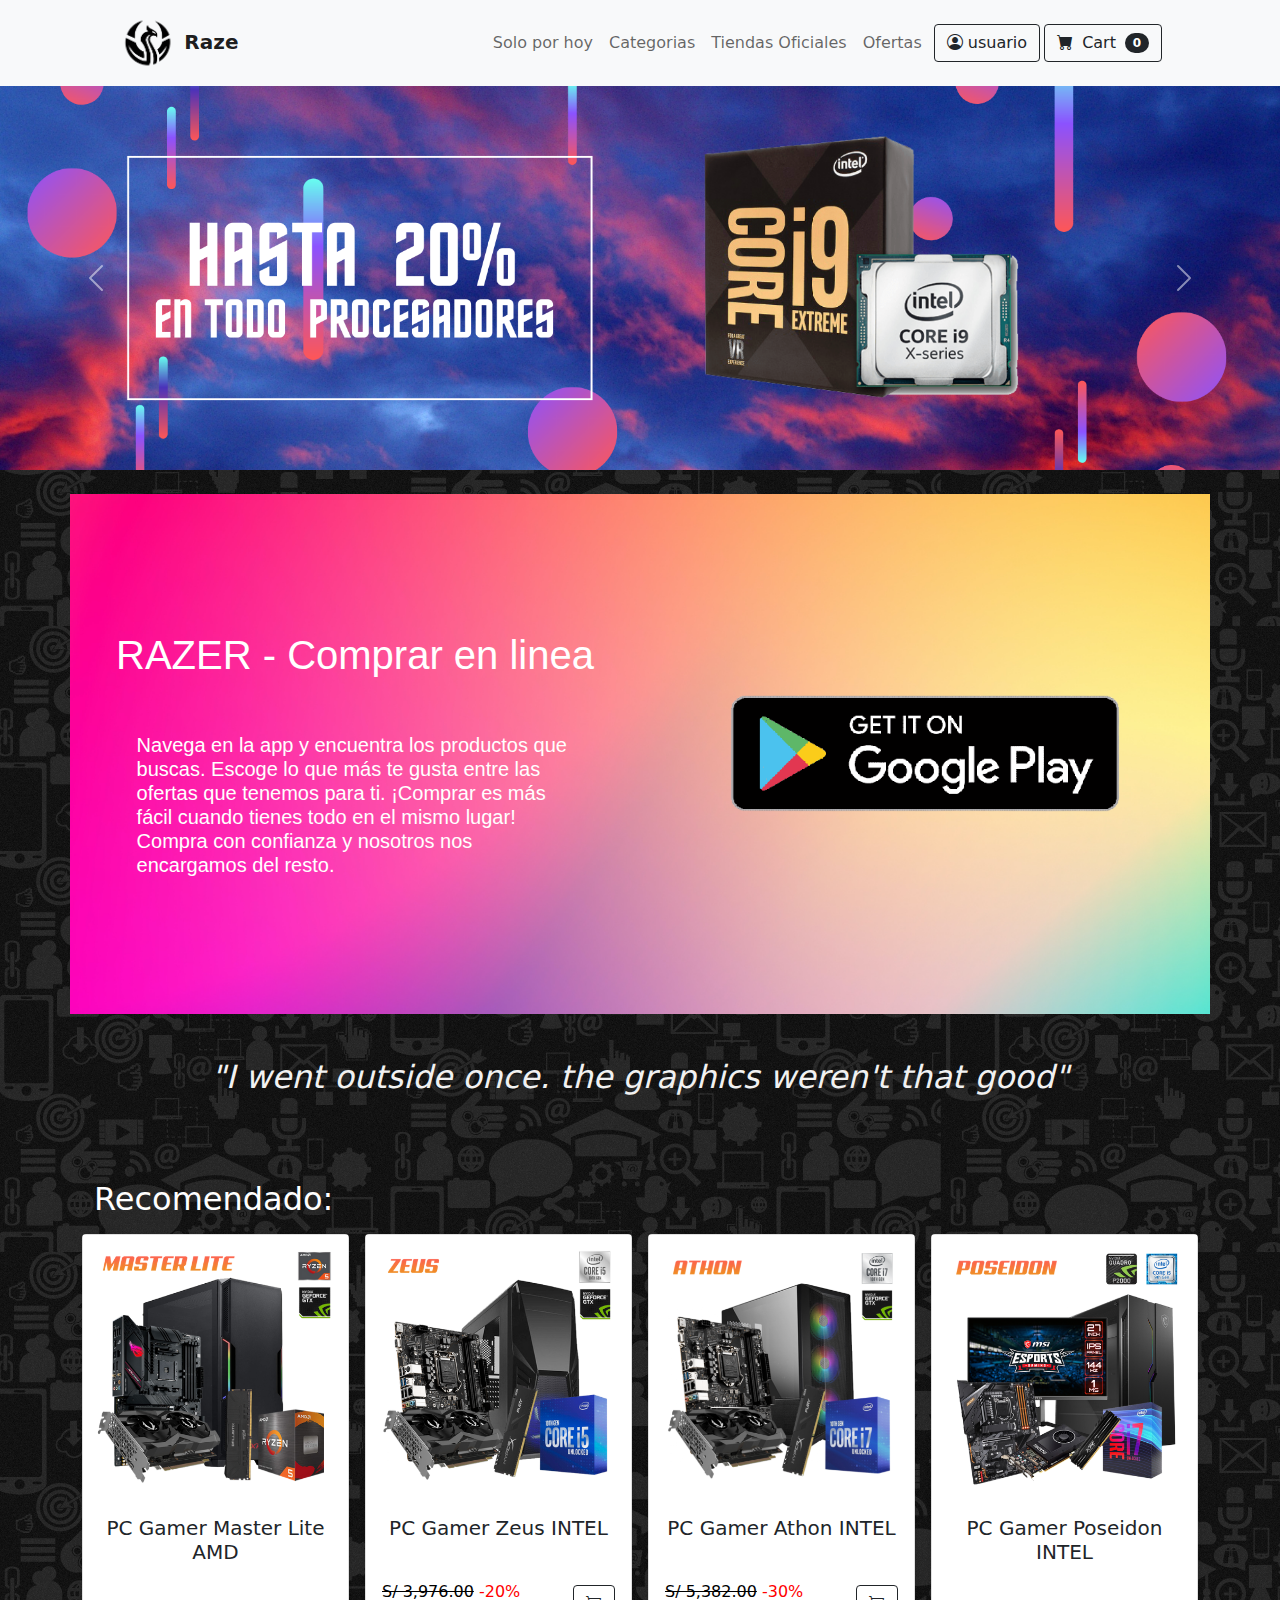
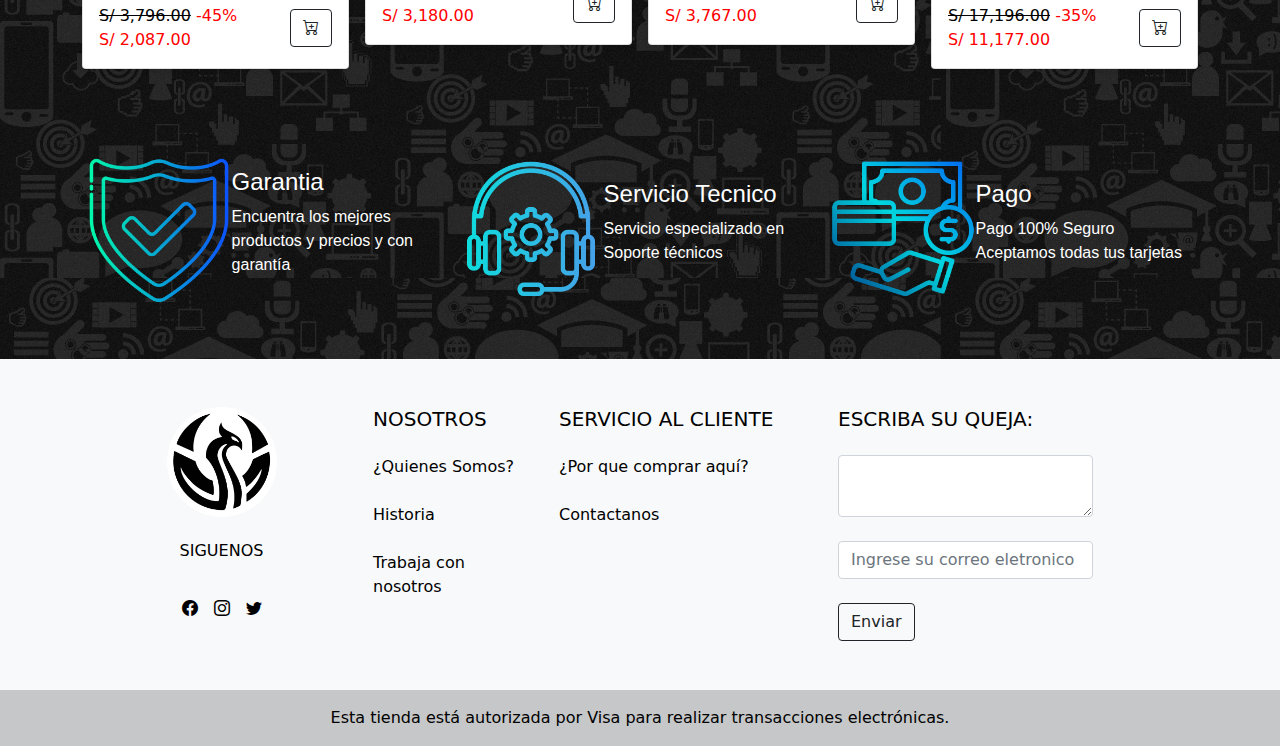
<file: index.html>
<!DOCTYPE html>
<html lang="es">
    <head>
        <meta charset="utf-8" />
        <meta name="viewport" content="width=device-width, initial-scale=1, maximum-scale=2"/>
        <meta name="description" content="sitio web diseñado a la venta de equipos para el mundo del gaming, ingresa y consigue todo loque necesitas para ser el mejor gamer" />
        <meta name="keywords" content="pc, computadoras, pc gamers, zonagamer, componentes" />
        <title>RAZE-Corp | Encuentra lo que necesitas</title>
        <!-- Favicon-->
        <link rel="icon" type="image/x-icon" href="assets/favicon.ico" />
        <!-- Bootstrap icons-->
        <link href="https://cdn.jsdelivr.net/npm/bootstrap-icons@1.5.0/font/bootstrap-icons.css" rel="stylesheet" />
        <!-- Core theme CSS (includes Bootstrap)-->
        <link href="css/styles.css" rel="stylesheet" />
        <link href="css/styles1.css" rel="stylesheet" />
        <script src="https://code.jquery.com/jquery-3.5.1.slim.min.js" integrity="sha384-DfXdz2htPH0lsSSs5nCTpuj/zy4C+OGpamoFVy38MVBnE+IbbVYUew+OrCXaRkfj" crossorigin="anonymous"></script>
    <script src="https://cdn.jsdelivr.net/npm/bootstrap@4.6.0/dist/js/bootstrap.bundle.min.js" integrity="sha384-Piv4xVNRyMGpqkS2by6br4gNJ7DXjqk09RmUpJ8jgGtD7zP9yug3goQfGII0yAns" crossorigin="anonymous"></script>
    </head>
    <body style="background-image: url(img/fondo.png);">
        <!-- Navigation-->
        <nav class="navbar navbar-expand-lg navbar-light bg-light" >
            <div class="container px-4 px-lg-5">
                <a class="navbar-brand" href="index.html" >
                    <img src="img/logo2.png" alt="..." width="60" height="60" class="rounded-3">
                    <strong>Raze</strong>
                </a>
                <button class="navbar-toggler" type="button" data-bs-toggle="collapse" data-bs-target="#navbarSupportedContent" aria-controls="navbarSupportedContent" aria-expanded="false" aria-label="Toggle navigation"><span class="navbar-toggler-icon"></span></button>
                <div class="collapse navbar-collapse" id="navbarSupportedContent">
                    <ul class="navbar-nav ms-auto">
                            <li class="nav-item active"><a class="nav-link" href="SoloporHoy.html">Solo por hoy</a></li>
                            <li class="nav-item"><a class="nav-link" href="Categorias.html">Categorias</a></li>
                            <li class="nav-item"><a class="nav-link" href="TiendaOficial.html">Tiendas Oficiales</a></li>
                            <li class="nav-item"><a class="nav-link" href="Ofertas.html">Ofertas</a></li>    
                        </ul>
                    <div class="d-flex ms-1">
                            <a role="button" class="btn btn-outline-dark"  href="usuario.html">
                                <i class="bi bi-person-circle" ></i>
                                usuario
                            </a>
                    </div>
                    <form class="d-flex ms-1">
                        <button class="btn btn-outline-dark" type="submit">
                            <i class="bi-cart-fill me-1"></i>
                            Cart
                            <span class="badge bg-dark text-white ms-1 rounded-pill">0</span>
                        </button>
                    </form>
                </div>
            </div>
        </nav>
        <!-- Header-->
        <header>
        <!-- Indicators -->
        <div id="carouselExampleControls" class="carousel slide" data-bs-ride="carousel">
          <div class="carousel-inner">
            <div class="carousel-item active">
              <img src="img/Inicio2.png" class="d-block w-100" alt="...">
            </div>
            <div class="carousel-item">
              <img src="img/Categorias.png" class="d-block w-100" alt="...">
            </div>
            <div class="carousel-item">
              <img src="img/Ofertas.png" class="d-block w-100" alt="...">
            </div>
            <div class="carousel-item">
              <img src="img/TiendasOficial.png" class="d-block w-100" alt="...">
            </div>
          </div>
          <button class="carousel-control-prev" type="button" data-bs-target="#carouselExampleControls" data-bs-slide="prev">
            <span class="carousel-control-prev-icon" aria-hidden="true"></span>
            <span class="visually-hidden">Previous</span>
          </button>
          <button class="carousel-control-next" type="button" data-bs-target="#carouselExampleControls" data-bs-slide="next">
            <span class="carousel-control-next-icon" aria-hidden="true"></span>
            <span class="visually-hidden">Next</span>
          </button>
        </div>
        
    
        </header>
        <!-- Section-->
        <div class="py-4 mx-5">
            <div class="container" style="background-image: url(img/descargass.jpg); background-size: cover;">
                <div class="row">
                    <div class="col-sm-12" >
                        <div class="row">
                            <div class="col-sm-6 ">
                                <h1 class="text-center text" style="margin-bottom:10%; margin-top: 25%; margin-left: 5%; margin-right: 5%;">
                                    RAZER - Comprar en linea
                                </h1> 
                                <h5 class="text"  style="margin-bottom:25%; margin-top: 5%; margin-left: 10%; margin-right: 10%;">
                                    Navega en la app y encuentra los productos que buscas. Escoge lo que más te gusta entre las ofertas que tenemos para ti. ¡Comprar es más fácil cuando tienes todo en el mismo lugar!
                                    <br>
                                    Compra con confianza y nosotros nos encargamos del resto.
                                </h5>    
                            </div>
                                 <img src="img/descargar.png" alt="..." class="d-flex w-50" style="background-size: cover; flex: auto; align-self: center; justify-content: center;">
                        </div>
                    </div>
                </div>
            </div>
        </div>


        <section class="py-1 mx-5">
            <div class="container" id="slogan" style="background-image: url(https://img.freepik.com/foto-gratis/fondo-ciencia-ficcion-futurista-moderno_35913-2150.jpg?t=st=1647566732~exp=1647567332~hmac=d43ae724653db7c68c1f011d1c6b52d38cc2e478f0695dc97cd9ed7b4a78cad9&w=740); background-size: cover;">
                <div class="row">
                    <div class="col-sm-12 p-3 ">
                        <h2 class="text-center">
                            <i>"I went outside once. the graphics weren't that good"</i>
                        </h2>
                    </div>
                </div>
            </div>
        </section>

        <main>

        <div class="container my-5">
        <div class=" text-center container">
          <div class="row py-lg-2">
              <h2 style="text-align: left; color: white;">Recomendado: </h2>
          </div>
        </div>
            <div class="row row-cols-1 row-cols-sm-2 row-cols-md-3 row-cols-md-4 g-3">
                <div class="col">
                    <div class="card shadow-sm">
                        <img src="img/inicio/prod1.png" alt="...">
                        <h5 class="text-center p-3">
                                PC Gamer Master Lite AMD                           
                        </h5>
                        <div class="card-body p-3" style="display:flex; flex-wrap: wrap; align-items: center; justify-content: space-between;">
                            <div class="row col-md-10">
                                <div class="col-md-12 text-left">
                                    <span class="text-muted text-decoration-line-through " >S/ 3,796.00</span> -45%
                                </div>
                                <div class="col-md-12 text-left">
                                    <span style="background: red;"></span>S/ 2,087.00
                                </div>
                            </div>
                                <a class="btn btn-outline-dark" href="#"><i class="bi bi-cart-plus"></i>
                                        </a>
                        </div>
                    </div>                  
                </div>
                <div class="col">
                    <div class="card shadow-sm">
                        <img src="img/inicio/prod2.png" alt="...">
                        <h5 class="text-center p-3">
                               PC Gamer Zeus INTEL                           
                        </h5>
                        <div class="card-body p-3" style="display:flex; flex-wrap: wrap; align-items: center; justify-content: space-between;">
                            <div class="row col-md-10">
                                <div class="col-md-12 text-left">
                                    <span class="text-muted text-decoration-line-through " >S/ 3,976.00</span> -20%
                                </div>
                                <div class="col-md-12 text-left">
                                    <span style="background: red;"></span>S/ 3,180.00
                                </div>
                            </div>
                                <a class="btn btn-outline-dark" href="#"><i class="bi bi-cart-plus"></i>
                                        </a>
                        </div>
                    </div>                  
                </div>
                <div class="col">
                    <div class="card shadow-sm">
                        <img src="img/inicio/prod3.png" alt="...">
                        <h5 class="text-center p-3">
                               PC Gamer Athon INTEL                         
                        </h5>
                        <div class="card-body p-3" style="display:flex; flex-wrap: wrap; align-items: center; justify-content: space-between;">
                            <div class="row col-md-10">
                                <div class="col-md-12 text-left">
                                    <span class="text-muted text-decoration-line-through " >S/ 5,382.00</span> -30%
                                </div>
                                <div class="col-md-12 text-left">
                                    <span style="background: red;"></span>S/ 3,767.00
                                </div>
                            </div>
                                <a class="btn btn-outline-dark" href="#"><i class="bi bi-cart-plus"></i>
                                        </a>
                        </div>
                    </div>                  
                </div>
                <div class="col">
                    <div class="card shadow-sm">
                        <img src="img/inicio/prod4.png" alt="...">
                        <h5 class="text-center p-3">
                                PC Gamer Poseidon INTEL        
                        </h5>
                        <div class="card-body p-3" style="display:flex; flex-wrap: wrap; align-items: center; justify-content: space-between;">
                            <div class="row col-md-10">
                                <div class="col-md-12 text-left">
                                    <span class="text-muted text-decoration-line-through " >S/ 17,196.00</span> -35%
                                </div>
                                <div class="col-md-12 text-left">
                                    <span style="background: red;"></span>S/ 11,177.00
                                </div>
                            </div>
                                <a class="btn btn-outline-dark" href="#"><i class="bi bi-cart-plus"></i>
                                        </a>
                        </div>
                    </div>                  
                </div>              
            </div>
        </div>
    </main>

        <div class="py-3">
        <section class="py-4 mx-5">
            <div class="container px-2 px-lg-3 mt-auto">
                <div class="row gx-1 gx-lg-2 row-cols-1 row-cols-md-3 justify-content-center align-items-center">
                    <div class="col mb-3">
                        <div class="card-Tools h-80">
                            <div class="col order-1" style="display: flex; align-items:center; justify-content:center;">
                                <img class="card-img-top" style="width:40%;" src="img/garantia.png" alt="..." />
                                <div class="" style=" align-items: center; justify-content: center;">
                                    <h4 class="text">Garantia</h4>
                                    <p class="text">Encuentra los mejores productos y precios y con garantía</p>
                                </div>
                            </div>
                        </div>
                    </div>
                    <div class="col mb-3">
                        <div class="card-Tools h-80">
                            <div class="col order-1" style="display: flex; align-items:center; justify-content:center;">
                                <img class="card-img-top" style="width:40%;" src="img/servicioalcliente.png" alt="..." />
                                <div class="" style="align-items: center; justify-content: center;">
                                        <h4 class="text" >Servicio Tecnico</h4>
                                        <p class="text">Servicio especializado en Soporte técnicos</p>
                                </div>
                            </div>
                        </div>
                    </div>
                    <div class="col mb-3">
                        <div class="card-Tools h-80">
                            <div class="col order-1" style="display: flex; align-items:center; justify-content:center;">
                                <img class="card-img-top" style="width:40%;" src="img/metododepago.png" alt="..." />
                                <div class="" style=" align-items: center; justify-content: center;">
                                        <h4 class="text">Pago</h4>
                                        <p class="text">Pago 100% Seguro Aceptamos todas tus tarjetas</p>
                                </div>
                            </div>
                        </div>
                    </div>
                </div>
            </div>
        </section>
        </div>

        <!-- Footer -->
          <footer class="bg-light text-center text-lg-start text-black">
            <!-- Grid container -->
            <div class="container p-4">
              <!--Grid row-->
              <div class="row my-4">
                <!--Grid column-->
                <div class="col-lg-3 col-md-6 mb-4 mb-md-0">

                  <div class="rounded-circle bg-white shadow-1-strong d-flex align-items-center justify-content-center mb-4 mx-auto" style="width: 110px; height: 110px;">
                    <img src="img/logo2.png" height="130" alt="..." loading="lazy" />
                  </div>

                  <h6 class="text-center text-uppercase mb-4">Siguenos</h6>

                  <ul class="list-unstyled d-flex flex-row align-items-center justify-content-center mb-2 mx-auto" style="width:100px; height: 50px;">
                    <li>
                      <a class="text-black px-2" href="#!">
                        <i class="bi bi-facebook"></i>
                      </a>
                    </li>
                    <li>
                      <a class="text-black px-2" href="#!">
                        <i class="bi bi-instagram"></i>
                      </a>
                    </li>
                    <li>
                      <a class="text-black px-2" href="#!">
                        <i class="bi bi-twitter"></i>
                      </a>
                    </li>
                  </ul>

                </div>
                <!--Grid column-->

                <!--Grid column-->
                <div class="col-lg-2 col-md-6 mb-4 mb-md-0">
                 <h5 class="text-uppercase mb-4"><a href="Nosotros.html" class="text-black" style="text-decoration: none;">Nosotros</a></h5>

                  <ul class="list-unstyled">
                    <li class="mb-4">
                      <a href="#!" class="text-black" style="text-decoration: none;">¿Quienes Somos?</a>
                    </li>
                    <li class="mb-4">
                      <a href="#!" class="text-black" style="text-decoration: none;">Historia</a>
                    </li>
                    <li class="mb-4">
                      <a href="#!" class="text-black" style="text-decoration: none;">Trabaja con nosotros</a>
                    </li>
                  </ul>
                </div>
                <!--Grid column-->

                <!--Grid column-->
                <div class="col-lg-3 col-md-6 mb-4 mb-md-0">
                    <h5 class="text-uppercase mb-4"><a href="Servicio.html" class="text-black" style="text-decoration: none;">Servicio al Cliente</a></h5>

                  <ul class="list-unstyled">
                    <li class="mb-4">
                      <a href="#!" class="text-black" style="text-decoration: none;">¿Por que comprar aquí?</a>
                    </li>
                    <li class="mb-4">
                      <a href="#!" class="text-black" style="text-decoration: none;">Contactanos</a>
                    </li>
                  </ul>
                </div>
                <!--Grid column-->

                <!--Grid column-->
                <div class="col-lg-3 col-md-6 mb-4 mb-lg-0">
                <form>
                  <h5 class="text-uppercase mb-4">Escriba su queja:</h5>

                  <div class="form-outline form-white mb-4">
                    <textarea class="form-control" id="formTextarea1" rows="2" required></textarea>
                  </div>
                  <div class="form-outline form-white mb-4">
                    <input type="email" id="formEmail1" class="form-control" placeholder="Ingrese su correo eletronico" required />
                  </div>

                    <button type="submit" class="btn btn-outline-dark btn-block">Enviar</button>
                </form>
                </div>
                <!--Grid column-->
              </div>
              <!--Grid row-->
            </div>
            <!-- Grid container -->

            <!-- Copyright -->
            <div class="text-center p-3" style="background-color: rgba(0, 0, 0, 0.2)">
               Esta tienda está autorizada por Visa para realizar transacciones electrónicas.
              <a class="text-black"></a>
            </div>
            <!-- Copyright -->
          </footer> 

        <!-- Bootstrap core JS-->
        <script src="https://cdn.jsdelivr.net/npm/bootstrap@5.1.3/dist/js/bootstrap.bundle.min.js"></script>
        <!-- Core theme JS-->
        <script src="js/scripts.js"></script>
    </body>
</html>
</file>
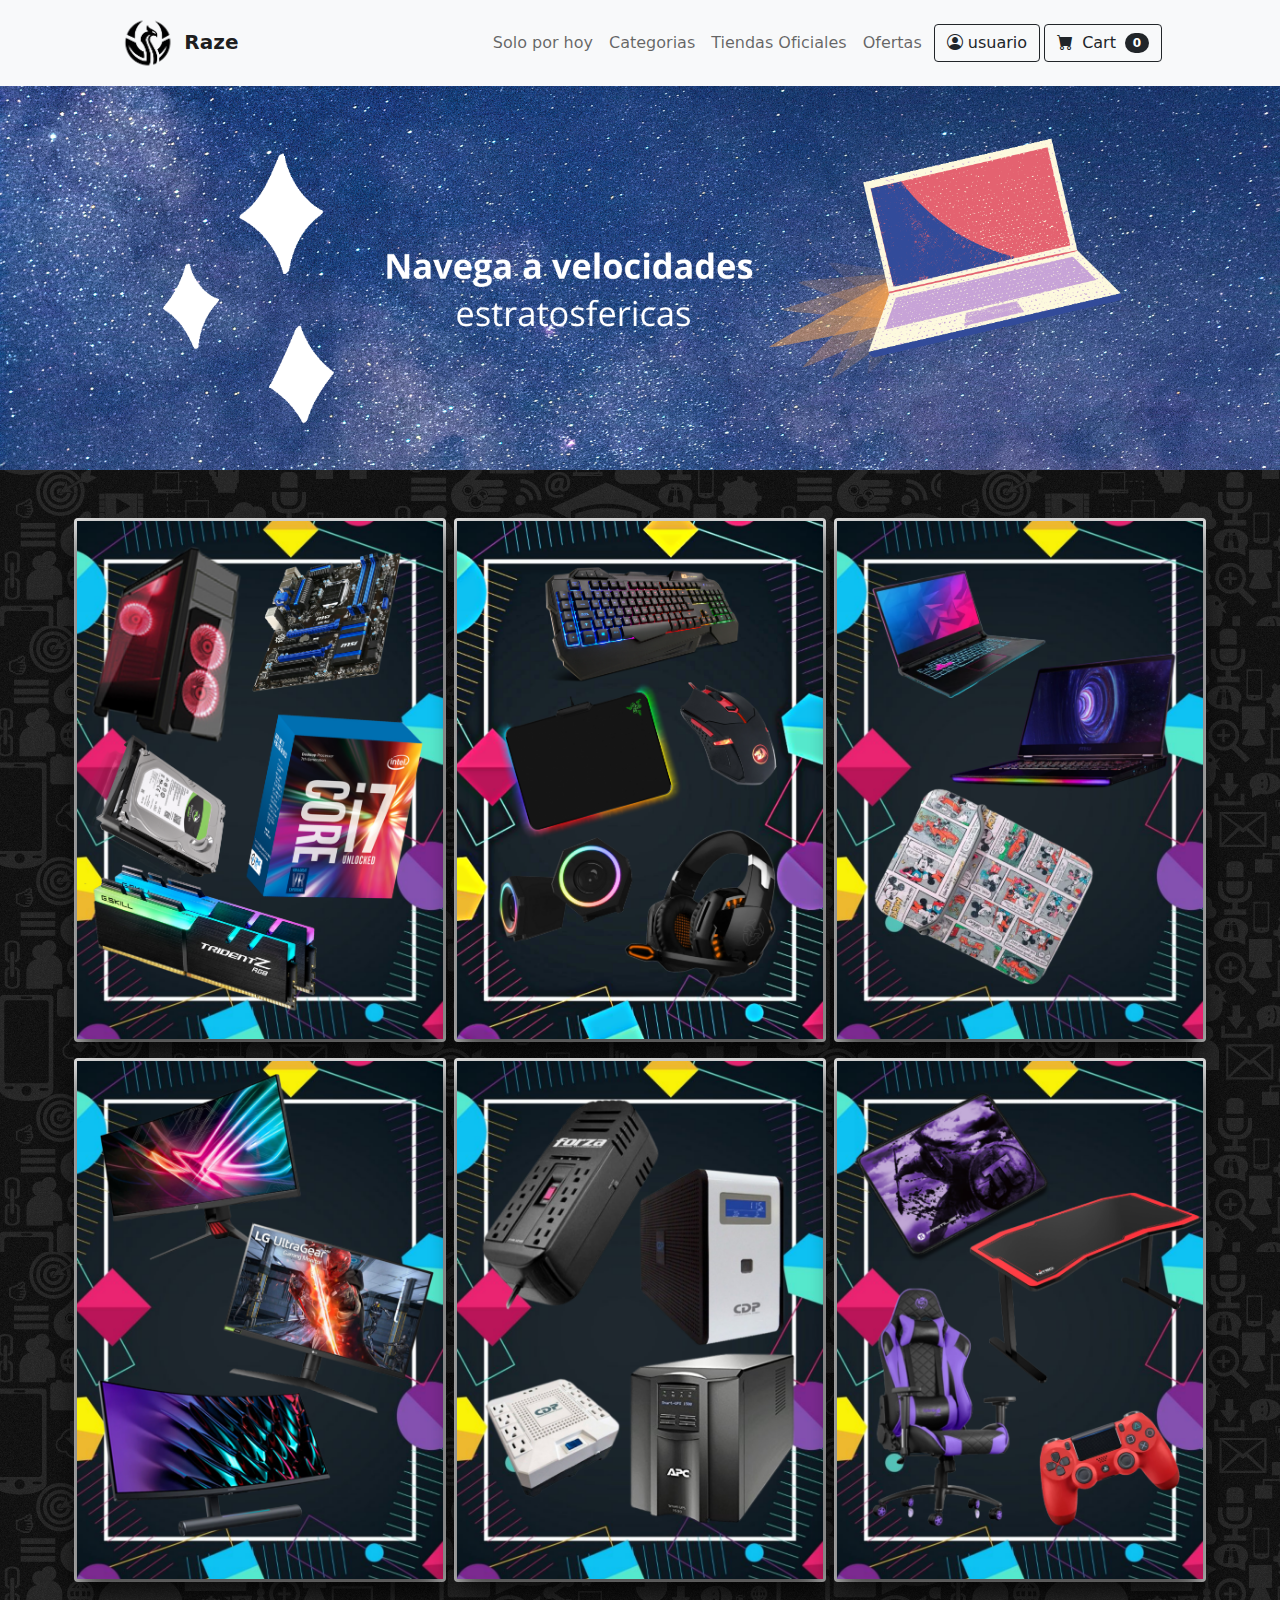
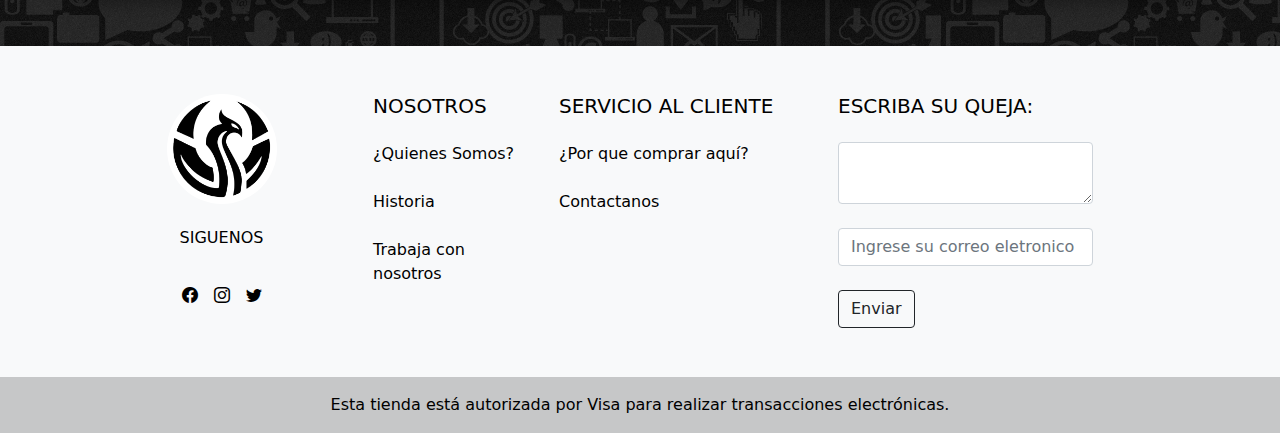
<file: Categorias.html>
<!DOCTYPE html>
<html lang="es">
<head>
	<meta charset="utf-8" />
        <meta name="viewport" content="width=device-width, initial-scale=1, shrink-to-fit=no" />
        <meta name="description" content="" />
        <meta name="author" content="" />
        <title>RAZE - Categorias | !Conoce nuetras categorias¡</title>
        <!-- Favicon-->
        <link rel="icon" type="image/x-icon" href="assets/favicon.ico" />
        <!-- Bootstrap icons-->
        <link href="https://cdn.jsdelivr.net/npm/bootstrap-icons@1.5.0/font/bootstrap-icons.css" rel="stylesheet" />
        <!-- Core theme CSS (includes Bootstrap)-->
        <link href="css/styles.css" rel="stylesheet" />
        <link href="css/styles1.css" rel="stylesheet" />
        <script src="https://code.jquery.com/jquery-3.5.1.slim.min.js" integrity="sha384-DfXdz2htPH0lsSSs5nCTpuj/zy4C+OGpamoFVy38MVBnE+IbbVYUew+OrCXaRkfj" crossorigin="anonymous"></script>
    <script src="https://cdn.jsdelivr.net/npm/bootstrap@4.6.0/dist/js/bootstrap.bundle.min.js" integrity="sha384-Piv4xVNRyMGpqkS2by6br4gNJ7DXjqk09RmUpJ8jgGtD7zP9yug3goQfGII0yAns" crossorigin="anonymous"></script>
</head>
<body style="background-image: url(img/fondo.png);">
	<!-- Navigation-->
    <header>
      <!-- Navbar -->
    </header>
        <nav class="navbar navbar-expand-lg navbar-light bg-light" >
            <div class="container px-4 px-lg-5">
                <a class="navbar-brand" href="index.html" >
                    <img src="img/logo2.png" alt="" width="60" height="60" class="rounded-3">
                    <strong>Raze</strong>
                </a>
                <button class="navbar-toggler" type="button" data-bs-toggle="collapse" data-bs-target="#navbarSupportedContent" aria-controls="navbarSupportedContent" aria-expanded="false" aria-label="Toggle navigation"><span class="navbar-toggler-icon"></span></button>
                <div class="collapse navbar-collapse" id="navbarSupportedContent">
                    <ul class="navbar-nav ms-auto">
                            <li class="nav-item active"><a class="nav-link" href="SoloporHoy.html">Solo por hoy</a></li>
                            <li class="nav-item"><a class="nav-link" href="Categorias.html">Categorias</a></li>
                            <li class="nav-item"><a class="nav-link" href="TiendaOficial.html">Tiendas Oficiales</a></li>
                            <li class="nav-item"><a class="nav-link" href="Ofertas.html">Ofertas</a></li>    
                        </ul>
                    <div class="d-flex ms-1">
                            <a role="button" class="btn btn-outline-dark"  href="usuario.html">
                                <i class="bi bi-person-circle" ></i>
                                usuario
                            </a>
                    </div>
                    <form class="d-flex ms-1">
                        <button class="btn btn-outline-dark" type="submit">
                            <i class="bi-cart-fill me-1"></i>
                            Cart
                            <span class="badge bg-dark text-white ms-1 rounded-pill">0</span>
                        </button>
                    </form>
                </div>
            </div>
        </nav>
	
	<!-- Header-->
    <header>
    <!-- Indicators -->

            		<img src="img/Categorias.png" class="img-fluid" alt="Responsive image">

    </header>
    <!-- Section-->

    <section class="container-fluid py-5" >
            <div class="container px-2 px-lg-1 mt-auto">
                <div class="row gx-2 gx-lg-2 row-cols-1 row-cols-md-2 row-cols-xl-2  row-cols-xl-3 justify-content-center">
                    <div class="col mb-3" >
                        <div class="card-sector" style="background-color: white;">
                            <div>
                            <img src="img/Categorias/poster1.png" alt="">
                            <div class="buttons">
                                <a href="Categorias1.html" class="btn btn-outline-light btn-lg" role="button"><h1>PC Armadas , Componentes</h1></a>                               
                            </div>
                            </div>
                        </div>
                    </div>
                    <div class="col mb-3" >
                        <div class="card-sector" style="background-color: white;">
                            <div>
                            <img src="img/Categorias/poster2.png" alt="">
                            <div class="buttons">
                                <a href="#" class="btn btn-outline-light btn-lg" role="button"><h1>Accesorios</h1></a>                               
                            </div>
                            </div>
                        </div>
                    </div>
                    <div class="col mb-3" >
                        <div class="card-sector" style="background-color: white;">
                            <div>
                            <img src="img/Categorias/poster3.png" alt="">
                            <div class="buttons">
                                <a href="#" class="btn btn-outline-light btn-lg" role="button" ><h1>Laptops y Fundas</h1></a>                               
                            </div>
                            </div>
                        </div>
                    </div>
                    <div class="col mb-3" >
                        <div class="card-sector" style="background-color: white;">
                            <div>
                            <img src="img/Categorias/poster4.png" alt="">
                            <div class="buttons">
                                <a href="#" class="btn btn-outline-light btn-lg" role="button" ><h1>Monitores</h1></a>                               
                            </div>
                            </div>
                        </div>
                    </div>
                    <div class="col mb-3" >
                        <div class="card-sector" style="background-color: white;">
                            <div>
                            <img src="img/Categorias/poster5.png" alt="">
                            <div class="buttons">
                                <a href="#" class="btn btn-outline-light btn-lg" role="button"><h1>Estabilizadores y UPS</h1></a>                               
                            </div>
                            </div>
                        </div>
                    </div>
                    <div class="col mb-3" >
                        <div class="card-sector" style="background-color: white;">
                            <div>
                            <img src="img/Categorias/poster6.png" alt="">
                            <div class="buttons">
                                <a href="#" class="btn btn-outline-light btn-lg" role="button"><h1>Zona Gamer</h1></a>                               
                            </div>
                            </div>
                        </div>
                    </div>                   
                </div>
            </div>
        </section>

        <!-- Footer -->
          <footer class="bg-light text-center text-lg-start text-black">
            <!-- Grid container -->
            <div class="container p-4">
              <!--Grid row-->
              <div class="row my-4">
                <!--Grid column-->
                <div class="col-lg-3 col-md-6 mb-4 mb-md-0">

                  <div class="rounded-circle bg-white shadow-1-strong d-flex align-items-center justify-content-center mb-4 mx-auto" style="width: 110px; height: 110px;">
                    <img src="img/logo2.png" height="130" alt="" loading="lazy" />
                  </div>

                  <h6 class="text-center text-uppercase mb-4">Siguenos</h6>

                  <ul class="list-unstyled d-flex flex-row align-items-center justify-content-center mb-2 mx-auto" style="width:100px; height: 50px;">
                    <li>
                      <a class="text-black px-2" href="#!">
                        <i class="bi bi-facebook"></i>
                      </a>
                    </li>
                    <li>
                      <a class="text-black px-2" href="#!">
                        <i class="bi bi-instagram"></i>
                      </a>
                    </li>
                    <li>
                      <a class="text-black px-2" href="#!">
                        <i class="bi bi-twitter"></i>
                      </a>
                    </li>
                  </ul>

                </div>
                <!--Grid column-->

                <!--Grid column-->
                <div class="col-lg-2 col-md-6 mb-4 mb-md-0">
                  <h5 class="text-uppercase mb-4"><a href="Nosotros.html" class="text-black" style="text-decoration: none;">Nosotros</a></h5>

                  <ul class="list-unstyled">
                    <li class="mb-4">
                      <a href="#!" class="text-black" style="text-decoration: none;">¿Quienes Somos?</a>
                    </li>
                    <li class="mb-4">
                      <a href="#!" class="text-black" style="text-decoration: none;">Historia</a>
                    </li>
                    <li class="mb-4">
                      <a href="#!" class="text-black" style="text-decoration: none;">Trabaja con nosotros</a>
                    </li>
                  </ul>
                </div>
                <!--Grid column-->

                <!--Grid column-->
                <div class="col-lg-3 col-md-6 mb-4 mb-md-0">
                    <h5 class="text-uppercase mb-4"><a href="Servicio.html" class="text-black" style="text-decoration: none;">Servicio al Cliente</a></h5>

                  <ul class="list-unstyled">
                    <li class="mb-4">
                      <a href="#!" class="text-black" style="text-decoration: none;">¿Por que comprar aquí?</a>
                    </li>
                    <li class="mb-4">
                      <a href="#!" class="text-black" style="text-decoration: none;">Contactanos</a>
                    </li>
                  </ul>
                </div>
                <!--Grid column-->

                <!--Grid column-->
                <div class="col-lg-3 col-md-6 mb-4 mb-lg-0">
                <form>
                  <h5 class="text-uppercase mb-4">Escriba su queja:</h5>

                  <div class="form-outline form-white mb-4">
                    <textarea class="form-control" id="formTextarea1" rows="2" required></textarea>
                  </div>
                  <div class="form-outline form-white mb-4">
                    <input type="email" id="formEmail1" class="form-control" placeholder="Ingrese su correo eletronico" required />
                  </div>

                    <button type="submit" class="btn btn-outline-dark btn-block">Enviar</button>
                </form>
                </div>
                <!--Grid column-->
              </div>
              <!--Grid row-->
            </div>
            <!-- Grid container -->

            <!-- Copyright -->
            <div class="text-center p-3" style="background-color: rgba(0, 0, 0, 0.2)">
               Esta tienda está autorizada por Visa para realizar transacciones electrónicas.
              <a class="text-black"></a>
            </div>
            <!-- Copyright -->
          </footer>     

        <!-- Bootstrap core JS-->
        <script src="https://cdn.jsdelivr.net/npm/bootstrap@5.1.3/dist/js/bootstrap.bundle.min.js"></script>
        <!-- Core theme JS-->
        <script src="js/scripts.js"></script>
</body>
</html>
</file>
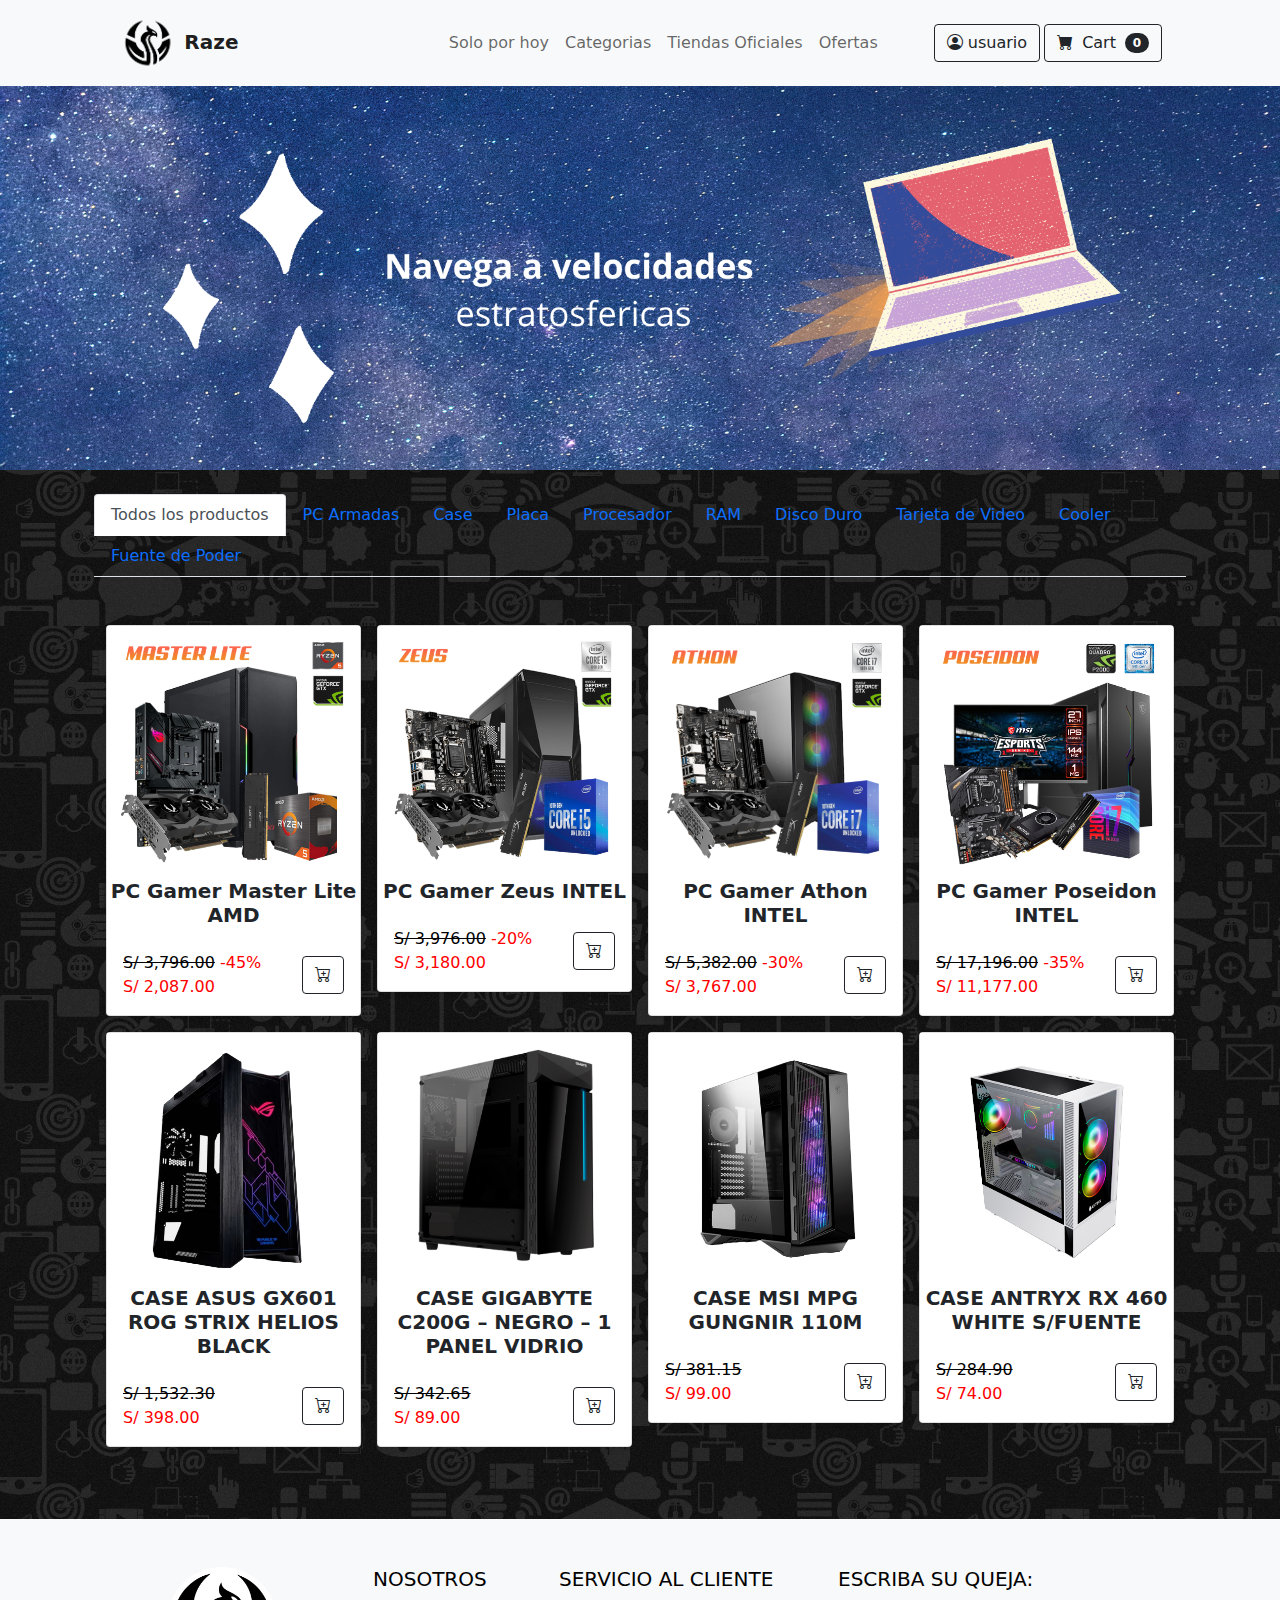
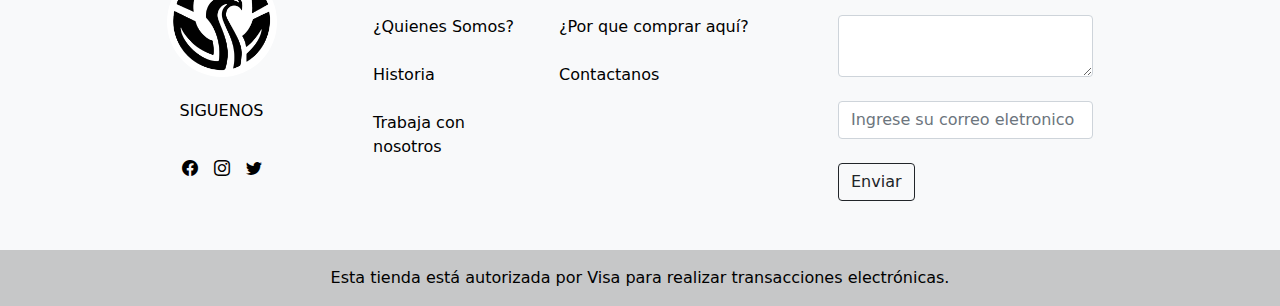
<file: Categorias1.html>
<!DOCTYPE html>
<html lang="es">
<head>
	<meta charset="utf-8" />
        <meta name="viewport" content="width=device-width, initial-scale=1, shrink-to-fit=no" />
        <meta name="description" content="" />
        <meta name="author" content="" />
        <title>Pc Armadas y componentes</title>
        <!-- Favicon-->
        <link rel="icon" type="image/x-icon" href="assets/favicon.ico" />
        <!-- Bootstrap icons-->
        <link href="https://cdn.jsdelivr.net/npm/bootstrap-icons@1.5.0/font/bootstrap-icons.css" rel="stylesheet" />
        <!-- Core theme CSS (includes Bootstrap)-->
        <link href="css/styles.css" rel="stylesheet" />
        <link href="css/styles1.css" rel="stylesheet" />
        <script src="https://code.jquery.com/jquery-3.5.1.slim.min.js" integrity="sha384-DfXdz2htPH0lsSSs5nCTpuj/zy4C+OGpamoFVy38MVBnE+IbbVYUew+OrCXaRkfj" crossorigin="anonymous"></script>
    <script src="https://cdn.jsdelivr.net/npm/bootstrap@4.6.0/dist/js/bootstrap.bundle.min.js" integrity="sha384-Piv4xVNRyMGpqkS2by6br4gNJ7DXjqk09RmUpJ8jgGtD7zP9yug3goQfGII0yAns" crossorigin="anonymous"></script>
</head>
<body style="background-image: url(img/fondo.png);">
	<!-- Navigation-->
    <header>
      <!-- Navbar -->
    </header>
        <nav class="navbar navbar-expand-lg navbar-light bg-light" >
            <div class="container px-4 px-lg-5">
                <a class="navbar-brand" href="index.html" >
                    <img src="img/logo2.png" alt="" width="60" height="60" class="rounded-3">
                    <strong>Raze</strong>
                </a>
                <button class="navbar-toggler" type="button" data-bs-toggle="collapse" data-bs-target="#navbarSupportedContent" aria-controls="navbarSupportedContent" aria-expanded="false" aria-label="Toggle navigation"><span class="navbar-toggler-icon"></span></button>
                <div class="collapse navbar-collapse" id="navbarSupportedContent">
                    <ul class="navbar-nav ms-auto">
                            <li class="nav-item active"><a class="nav-link" href="SoloporHoy.html">Solo por hoy</a></li>
                            <li class="nav-item"><a class="nav-link" href="Categorias.html">Categorias</a></li>
                            <li class="nav-item"><a class="nav-link" href="TiendaOficial.html">Tiendas Oficiales</a></li>
                            <li class="nav-item"><a class="nav-link" href="Ofertas.html">Ofertas</a></li>    
                        </ul>

                    <div class="d-flex ms-5">
                            <a role="button" class="btn btn-outline-dark"  href="usuario.html">
                                <i class="bi bi-person-circle" ></i>
                                usuario
                            </a>
                    </div>
                    <form class="d-flex ms-1">
                        <button class="btn btn-outline-dark" type="submit">
                            <i class="bi-cart-fill me-1"></i>
                            Cart
                            <span class="badge bg-dark text-white ms-1 rounded-pill">0</span>
                        </button>
                    </form>
                </div>
            </div>
        </nav>
	
	<!-- Header-->
    <header>
    <!-- Indicators -->

            		<img src="img/Categorias.png" class="img-fluid" alt="Responsive image">

    </header>
    <div>
        <div class="container p-4">
          <ul class="nav nav-tabs" id="myTab" role="tablist">
            <li class="nav-item" role="presentation">
              <button class="nav-link active" id="all-tab" data-bs-toggle="tab" data-bs-target="#all" type="button" role="tab" aria-controls="all" aria-selected="true">Todos los productos</button>
            </li>
            <li class="nav-item" role="presentation">
              <button class="nav-link" id="PCArmadas-tab" data-bs-toggle="tab" data-bs-target="#PCArmadas" type="button" role="tab" aria-controls="PCArmadas" aria-selected="false">PC Armadas</button>
            </li>
            <li class="nav-item" role="presentation">
              <button class="nav-link" id="case-tab" data-bs-toggle="tab" data-bs-target="#case" type="button" role="tab" aria-controls="case" aria-selected="false">Case</button>
            </li>
            <li class="nav-item" role="presentation">
              <button class="nav-link" id="placa-tab" data-bs-toggle="tab" data-bs-target="#placa" type="button" role="tab" aria-controls="placa" aria-selected="true">Placa</button>
            </li>
            <li class="nav-item" role="presentation">
              <button class="nav-link" id="Procesador-tab" data-bs-toggle="tab" data-bs-target="#Procesador" type="button" role="tab" aria-controls="Procesador" aria-selected="true">Procesador</button>
            </li>
            <li class="nav-item" role="presentation">
              <button class="nav-link" id="RAM-tab" data-bs-toggle="tab" data-bs-target="#RAM" type="button" role="tab" aria-controls="RAM" aria-selected="true">RAM</button>
            </li>
            <li class="nav-item" role="presentation">
              <button class="nav-link" id="Disco-tab" data-bs-toggle="tab" data-bs-target="#Disco" type="button" role="tab" aria-controls="Disco" aria-selected="true">Disco Duro</button>
            </li>
            <li class="nav-item" role="presentation">
              <button class="nav-link" id="Tarjeta-tab" data-bs-toggle="tab" data-bs-target="#Tarjeta" type="button" role="tab" aria-controls="Tarjeta" aria-selected="true">Tarjeta de Video</button>
            </li>
            <li class="nav-item" role="presentation">
              <button class="nav-link" id="Cooler-tab" data-bs-toggle="tab" data-bs-target="#Cooler" type="button" role="tab" aria-controls="Cooler" aria-selected="true">Cooler</button>
            </li>
            <li class="nav-item" role="presentation">
              <button class="nav-link" id="Fuente-tab" data-bs-toggle="tab" data-bs-target="#Fuente" type="button" role="tab" aria-controls="Fuente" aria-selected="true">Fuente de Poder</button>
            </li>
          </ul>
          <div class="tab-content" id="myTabContent">
            <div class="tab-pane fade show active" id="all" role="tabpanel" aria-labelledby="all-tab">
              <section>
                    <div class="container my-5">
                        <div class="row row-cols-2 row-cols-sm-2 row-cols-md-3 row-cols-md-4 g-3">
                            <div class="col">
                                <div class="card shadow-sm">
                                    <img src="img/inicio/prod1.png" alt="...">
                                    <h5 class="text-center fw-bolder">
                                            PC Gamer Master Lite AMD                           
                                    </h5>
                                    <div class="card-body p-3" style="display:flex; flex-wrap: wrap; align-items: center; justify-content: space-between;">
                                        <div class="row col-md-10">
                                            <div class="col-md-12 text-left">
                                                <span class="text-muted text-decoration-line-through " >S/ 3,796.00</span> -45%
                                            </div>
                                            <div class="col-md-12 text-left">
                                                <span style="background: red;"></span>S/ 2,087.00
                                            </div>
                                        </div>
                                            <a class="btn btn-outline-dark" href="#"><i class="bi bi-cart-plus"></i>
                                                    </a>
                                    </div>
                                </div>                  
                            </div>
                            <div class="col">
                                <div class="card shadow-sm">
                                    <img src="img/inicio/prod2.png" alt="...">
                                    <h5 class="text-center fw-bolder">
                                           PC Gamer Zeus INTEL                           
                                    </h5>
                                    <div class="card-body p-3" style="display:flex; flex-wrap: wrap; align-items: center; justify-content: space-between;">
                                        <div class="row col-md-10">
                                            <div class="col-md-12 text-left">
                                                <span class="text-muted text-decoration-line-through " >S/ 3,976.00</span> -20%
                                            </div>
                                            <div class="col-md-12 text-left">
                                                <span style="background: red;"></span>S/ 3,180.00
                                            </div>
                                        </div>
                                            <a class="btn btn-outline-dark" href="#"><i class="bi bi-cart-plus"></i>
                                                    </a>
                                    </div>
                                </div>                  
                            </div>
                            <div class="col">
                                <div class="card shadow-sm">
                                    <img src="img/inicio/prod3.png" alt="...">
                                    <h5 class="text-center fw-bolder">
                                           PC Gamer Athon INTEL                         
                                    </h5>
                                    <div class="card-body p-3" style="display:flex; flex-wrap: wrap; align-items: center; justify-content: space-between;">
                                        <div class="row col-md-10">
                                            <div class="col-md-12 text-left">
                                                <span class="text-muted text-decoration-line-through " >S/ 5,382.00</span> -30%
                                            </div>
                                            <div class="col-md-12 text-left">
                                                <span style="background: red;"></span>S/ 3,767.00
                                            </div>
                                        </div>
                                            <a class="btn btn-outline-dark" href="#"><i class="bi bi-cart-plus"></i>
                                                    </a>
                                    </div>
                                </div>                  
                            </div>
                            <div class="col">
                                <div class="card shadow-sm">
                                    <img src="img/inicio/prod4.png" alt="...">
                                    <h5 class="text-center fw-bolder">
                                            PC Gamer Poseidon INTEL        
                                    </h5>
                                    <div class="card-body p-3" style="display:flex; flex-wrap: wrap; align-items: center; justify-content: space-between;">
                                        <div class="row col-md-10">
                                            <div class="col-md-12 text-left">
                                                <span class="text-muted text-decoration-line-through " >S/ 17,196.00</span> -35%
                                            </div>
                                            <div class="col-md-12 text-left">
                                                <span style="background: red;"></span>S/ 11,177.00
                                            </div>
                                        </div>
                                            <a class="btn btn-outline-dark" href="#"><i class="bi bi-cart-plus"></i>
                                                    </a>
                                    </div>
                                </div>                  
                            </div>
                            <div class="col">
                              <div class="card shadow-sm">
                                  <img src="img/Categorias/1/case1.png" alt="...">
                                  <h5 class="text-center fw-bolder">CASE ASUS GX601 ROG STRIX HELIOS BLACK
                                  </h5>
                                  <div class="card-body p-3" style="display:flex; flex-wrap: wrap; align-items: center; justify-content: space-between;">
                                      <div class="row col-md-10">
                                          <div class="col-md-12 text-left">
                                              <span class="text-muted text-decoration-line-through " >S/ 1,532.30</span>
                                          </div>
                                          <div class="col-md-12 text-left">
                                              <span style="background: red;"></span>S/ 398.00
                                          </div>
                                      </div>
                                          <a class="btn btn-outline-dark" href="#"><i class="bi bi-cart-plus"></i>
                                                  </a>
                                  </div>
                              </div>                  
                          </div>
                          <div class="col">
                              <div class="card shadow-sm">
                                  <img src="img/Categorias/1/case2.png" alt="...">
                                  <h5 class="text-center fw-bolder">
                                        CASE GIGABYTE C200G – NEGRO – 1 PANEL VIDRIO                        
                                  </h5>
                                  <div class="card-body p-3" style="display:flex; flex-wrap: wrap; align-items: center; justify-content: space-between;">
                                      <div class="row col-md-10">
                                          <div class="col-md-12 text-left">
                                              <span class="text-muted text-decoration-line-through " >S/ 342.65</span>
                                          </div>
                                          <div class="col-md-12 text-left">
                                              <span style="background: red;"></span>S/ 89.00
                                          </div>
                                      </div>
                                          <a class="btn btn-outline-dark" href="#"><i class="bi bi-cart-plus"></i>
                                                  </a>
                                  </div>
                              </div>                  
                          </div>
                          <div class="col">
                              <div class="card shadow-sm">
                                  <img src="img/Categorias/1/case3.png" alt="...">
                                  <h5 class="text-center fw-bolder">
                                         CASE MSI MPG GUNGNIR 110M                        
                                  </h5>
                                  <div class="card-body p-3" style="display:flex; flex-wrap: wrap; align-items: center; justify-content: space-between;">
                                      <div class="row col-md-10">
                                          <div class="col-md-12 text-left">
                                              <span class="text-muted text-decoration-line-through " >S/ 381.15</span>
                                          </div>
                                          <div class="col-md-12 text-left">
                                              <span style="background: red;"></span>S/ 99.00
                                          </div>
                                      </div>
                                          <a class="btn btn-outline-dark" href="#"><i class="bi bi-cart-plus"></i>
                                                  </a>
                                  </div>
                              </div>                  
                          </div>
                          <div class="col">
                              <div class="card shadow-sm">
                                  <img src="img/Categorias/1/case4.png" alt="...">
                                  <h5 class="text-center fw-bolder">
                                          CASE ANTRYX RX 460 WHITE S/FUENTE        
                                  </h5>
                                  <div class="card-body p-3" style="display:flex; flex-wrap: wrap; align-items: center; justify-content: space-between;">
                                      <div class="row col-md-10">
                                          <div class="col-md-12 text-left">
                                              <span class="text-muted text-decoration-line-through " >S/ 284.90</span>
                                          </div>
                                          <div class="col-md-12 text-left">
                                              <span style="background: red;"></span>S/ 74.00
                                          </div>
                                      </div>
                                          <a class="btn btn-outline-dark" href="#"><i class="bi bi-cart-plus"></i>
                                                  </a>
                                  </div>
                              </div>                  
                          </div>              
                        </div>
                    </div>
                </section>
            </div>
            <div class="tab-pane fade" id="PCArmadas" role="tabpanel" aria-labelledby="PCArmadas-tab">
                <section>
                    <div class="container my-5">
                        <div class="row row-cols-2 row-cols-sm-2 row-cols-md-3 row-cols-md-4 g-3">
                            <div class="col">
                                <div class="card shadow-sm">
                                    <img src="img/inicio/prod1.png" alt="...">
                                    <h5 class="text-center fw-bolder">
                                            PC Gamer Master Lite AMD                           
                                    </h5>
                                    <div class="card-body p-3" style="display:flex; flex-wrap: wrap; align-items: center; justify-content: space-between;">
                                        <div class="row col-md-10">
                                            <div class="col-md-12 text-left">
                                                <span class="text-muted text-decoration-line-through " >S/ 3,796.00</span> -45%
                                            </div>
                                            <div class="col-md-12 text-left">
                                                <span style="background: red;"></span>S/ 2,087.00
                                            </div>
                                        </div>
                                            <a class="btn btn-outline-dark" href="#"><i class="bi bi-cart-plus"></i>
                                                    </a>
                                    </div>
                                </div>                  
                            </div>
                            <div class="col">
                                <div class="card shadow-sm">
                                    <img src="img/inicio/prod2.png" alt="...">
                                    <h5 class="text-center fw-bolder">
                                           PC Gamer Zeus INTEL                           
                                    </h5>
                                    <div class="card-body p-3" style="display:flex; flex-wrap: wrap; align-items: center; justify-content: space-between;">
                                        <div class="row col-md-10">
                                            <div class="col-md-12 text-left">
                                                <span class="text-muted text-decoration-line-through " >S/ 3,976.00</span> -20%
                                            </div>
                                            <div class="col-md-12 text-left">
                                                <span style="background: red;"></span>S/ 3,180.00
                                            </div>
                                        </div>
                                            <a class="btn btn-outline-dark" href="#"><i class="bi bi-cart-plus"></i>
                                                    </a>
                                    </div>
                                </div>                  
                            </div>
                            <div class="col">
                                <div class="card shadow-sm">
                                    <img src="img/inicio/prod3.png" alt="...">
                                    <h5 class="text-center fw-bolder">
                                           PC Gamer Athon INTEL                         
                                    </h5>
                                    <div class="card-body p-3" style="display:flex; flex-wrap: wrap; align-items: center; justify-content: space-between;">
                                        <div class="row col-md-10">
                                            <div class="col-md-12 text-left">
                                                <span class="text-muted text-decoration-line-through " >S/ 5,382.00</span> -30%
                                            </div>
                                            <div class="col-md-12 text-left">
                                                <span style="background: red;"></span>S/ 3,767.00
                                            </div>
                                        </div>
                                            <a class="btn btn-outline-dark" href="#"><i class="bi bi-cart-plus"></i>
                                                    </a>
                                    </div>
                                </div>                  
                            </div>
                            <div class="col">
                                <div class="card shadow-sm">
                                    <img src="img/inicio/prod4.png" alt="...">
                                    <h5 class="text-center fw-bolder">
                                            PC Gamer Poseidon INTEL        
                                    </h5>
                                    <div class="card-body p-3" style="display:flex; flex-wrap: wrap; align-items: center; justify-content: space-between;">
                                        <div class="row col-md-10">
                                            <div class="col-md-12 text-left">
                                                <span class="text-muted text-decoration-line-through " >S/ 17,196.00</span> -35%
                                            </div>
                                            <div class="col-md-12 text-left">
                                                <span style="background: red;"></span>S/ 11,177.00
                                            </div>
                                        </div>
                                            <a class="btn btn-outline-dark" href="#"><i class="bi bi-cart-plus"></i>
                                                    </a>
                                    </div>
                                </div>                  
                            </div>
                        </div>
                    </div>
                </section>
            </div>
            <div class="tab-pane fade" id="case" role="tabpanel" aria-labelledby="case-tab">
                <section>
                  <div class="container my-5">
                      <div class="row row-cols-2 row-cols-sm-2 row-cols-md-3 row-cols-md-4 g-3">
                          <div class="col">
                              <div class="card shadow-sm">
                                  <img src="img/Categorias/1/case1.png" alt="...">
                                  <h5 class="text-center fw-bolder">CASE ASUS GX601 ROG STRIX HELIOS BLACK
                                  </h5>
                                  <div class="card-body p-3" style="display:flex; flex-wrap: wrap; align-items: center; justify-content: space-between;">
                                      <div class="row col-md-10">
                                          <div class="col-md-12 text-left">
                                              <span class="text-muted text-decoration-line-through " >S/ 1,532.30</span>
                                          </div>
                                          <div class="col-md-12 text-left">
                                              <span style="background: red;"></span>S/ 398.00
                                          </div>
                                      </div>
                                          <a class="btn btn-outline-dark" href="#"><i class="bi bi-cart-plus"></i>
                                                  </a>
                                  </div>
                              </div>                  
                          </div>
                          <div class="col">
                              <div class="card shadow-sm">
                                  <img src="img/Categorias/1/case2.png" alt="...">
                                  <h5 class="text-center fw-bolder">
                                        CASE GIGABYTE C200G – NEGRO – 1 PANEL VIDRIO                        
                                  </h5>
                                  <div class="card-body p-3" style="display:flex; flex-wrap: wrap; align-items: center; justify-content: space-between;">
                                      <div class="row col-md-10">
                                          <div class="col-md-12 text-left">
                                              <span class="text-muted text-decoration-line-through " >S/ 342.65</span>
                                          </div>
                                          <div class="col-md-12 text-left">
                                              <span style="background: red;"></span>S/ 89.00
                                          </div>
                                      </div>
                                          <a class="btn btn-outline-dark" href="#"><i class="bi bi-cart-plus"></i>
                                                  </a>
                                  </div>
                              </div>                  
                          </div>
                          <div class="col">
                              <div class="card shadow-sm">
                                  <img src="img/Categorias/1/case3.png" alt="...">
                                  <h5 class="text-center fw-bolder">
                                         CASE MSI MPG GUNGNIR 110M                        
                                  </h5>
                                  <div class="card-body p-3" style="display:flex; flex-wrap: wrap; align-items: center; justify-content: space-between;">
                                      <div class="row col-md-10">
                                          <div class="col-md-12 text-left">
                                              <span class="text-muted text-decoration-line-through " >S/ 381.15</span>
                                          </div>
                                          <div class="col-md-12 text-left">
                                              <span style="background: red;"></span>S/ 99.00
                                          </div>
                                      </div>
                                          <a class="btn btn-outline-dark" href="#"><i class="bi bi-cart-plus"></i>
                                                  </a>
                                  </div>
                              </div>                  
                          </div>
                          <div class="col">
                              <div class="card shadow-sm">
                                  <img src="img/Categorias/1/case4.png" alt="...">
                                  <h5 class="text-center fw-bolder">
                                          CASE ANTRYX RX 460 WHITE S/FUENTE        
                                  </h5>
                                  <div class="card-body p-3" style="display:flex; flex-wrap: wrap; align-items: center; justify-content: space-between;">
                                      <div class="row col-md-10">
                                          <div class="col-md-12 text-left">
                                              <span class="text-muted text-decoration-line-through " >S/ 284.90</span>
                                          </div>
                                          <div class="col-md-12 text-left">
                                              <span style="background: red;"></span>S/ 74.00
                                          </div>
                                      </div>
                                          <a class="btn btn-outline-dark" href="#"><i class="bi bi-cart-plus"></i>
                                                  </a>
                                  </div>
                              </div>                  
                          </div>              
                      </div>
                  </div>
            </section>
            </div>
            <div class="tab-pane fade" id="placa" role="tabpanel" aria-labelledby="placa-tab"></div>
            <div class="tab-pane fade" id="Procesador" role="tabpanel" aria-labelledby="Procesador-tab"></div>
            <div class="tab-pane fade" id="RAM" role="tabpanel" aria-labelledby="RAM-tab"></div>
            <div class="tab-pane fade" id="Disco" role="tabpanel" aria-labelledby="Disco-tab"></div>
            <div class="tab-pane fade" id="Tarjeta" role="tabpanel" aria-labelledby="Tarjeta-tab"></div>
            <div class="tab-pane fade" id="Cooler" role="tabpanel" aria-labelledby="Cooler-tab"></div>
            <div class="tab-pane fade" id="Fuente" role="tabpanel" aria-labelledby="Fuente-tab"></div>
          </div>
        </div>
    </div>
        <!-- Footer -->
          <footer class="bg-light text-center text-lg-start text-black">
            <!-- Grid container -->
            <div class="container p-4">
              <!--Grid row-->
              <div class="row my-4">
                <!--Grid column-->
                <div class="col-lg-3 col-md-6 mb-4 mb-md-0">

                  <div class="rounded-circle bg-white shadow-1-strong d-flex align-items-center justify-content-center mb-4 mx-auto" style="width: 110px; height: 110px;">
                    <img src="img/logo2.png" height="130" alt="" loading="lazy" />
                  </div>

                  <h6 class="text-center text-uppercase mb-4">Siguenos</h6>

                  <ul class="list-unstyled d-flex flex-row align-items-center justify-content-center mb-2 mx-auto" style="width:100px; height: 50px;">
                    <li>
                      <a class="text-black px-2" href="#!">
                        <i class="bi bi-facebook"></i>
                      </a>
                    </li>
                    <li>
                      <a class="text-black px-2" href="#!">
                        <i class="bi bi-instagram"></i>
                      </a>
                    </li>
                    <li>
                      <a class="text-black px-2" href="#!">
                        <i class="bi bi-twitter"></i>
                      </a>
                    </li>
                  </ul>

                </div>
                <!--Grid column-->

                <!--Grid column-->
                <div class="col-lg-2 col-md-6 mb-4 mb-md-0">
                  <h5 class="text-uppercase mb-4"><a href="Nosotros.html" class="text-black" style="text-decoration: none;">Nosotros</a></h5>

                  <ul class="list-unstyled">
                    <li class="mb-4">
                      <a href="#!" class="text-black" style="text-decoration: none;">¿Quienes Somos?</a>
                    </li>
                    <li class="mb-4">
                      <a href="#!" class="text-black" style="text-decoration: none;">Historia</a>
                    </li>
                    <li class="mb-4">
                      <a href="#!" class="text-black" style="text-decoration: none;">Trabaja con nosotros</a>
                    </li>
                  </ul>
                </div>
                <!--Grid column-->

                <!--Grid column-->
                <div class="col-lg-3 col-md-6 mb-4 mb-md-0">
                    <h5 class="text-uppercase mb-4"><a href="Servicio.html" class="text-black" style="text-decoration: none;">Servicio al Cliente</a></h5>

                  <ul class="list-unstyled">
                    <li class="mb-4">
                      <a href="#!" class="text-black" style="text-decoration: none;">¿Por que comprar aquí?</a>
                    </li>
                    <li class="mb-4">
                      <a href="#!" class="text-black" style="text-decoration: none;">Contactanos</a>
                    </li>
                  </ul>
                </div>
                <!--Grid column-->

                <!--Grid column-->
                <div class="col-lg-3 col-md-6 mb-4 mb-lg-0">
                <form>
                  <h5 class="text-uppercase mb-4">Escriba su queja:</h5>

                  <div class="form-outline form-white mb-4">
                    <textarea class="form-control" id="formTextarea1" rows="2" required></textarea>
                  </div>
                  <div class="form-outline form-white mb-4">
                    <input type="email" id="formEmail1" class="form-control" placeholder="Ingrese su correo eletronico" required />
                  </div>

                    <button type="submit" class="btn btn-outline-dark btn-block">Enviar</button>
                </form>
                </div>
                <!--Grid column-->
              </div>
              <!--Grid row-->
            </div>
            <!-- Grid container -->

            <!-- Copyright -->
            <div class="text-center p-3" style="background-color: rgba(0, 0, 0, 0.2)">
               Esta tienda está autorizada por Visa para realizar transacciones electrónicas.
              <a class="text-black"></a>
            </div>
            <!-- Copyright -->
          </footer>     

        <!-- Bootstrap core JS-->
        <script src="https://cdn.jsdelivr.net/npm/bootstrap@5.1.3/dist/js/bootstrap.bundle.min.js"></script>
        <!-- Core theme JS-->
        <script src="js/scripts.js"></script>
</body>
</html>
</file>
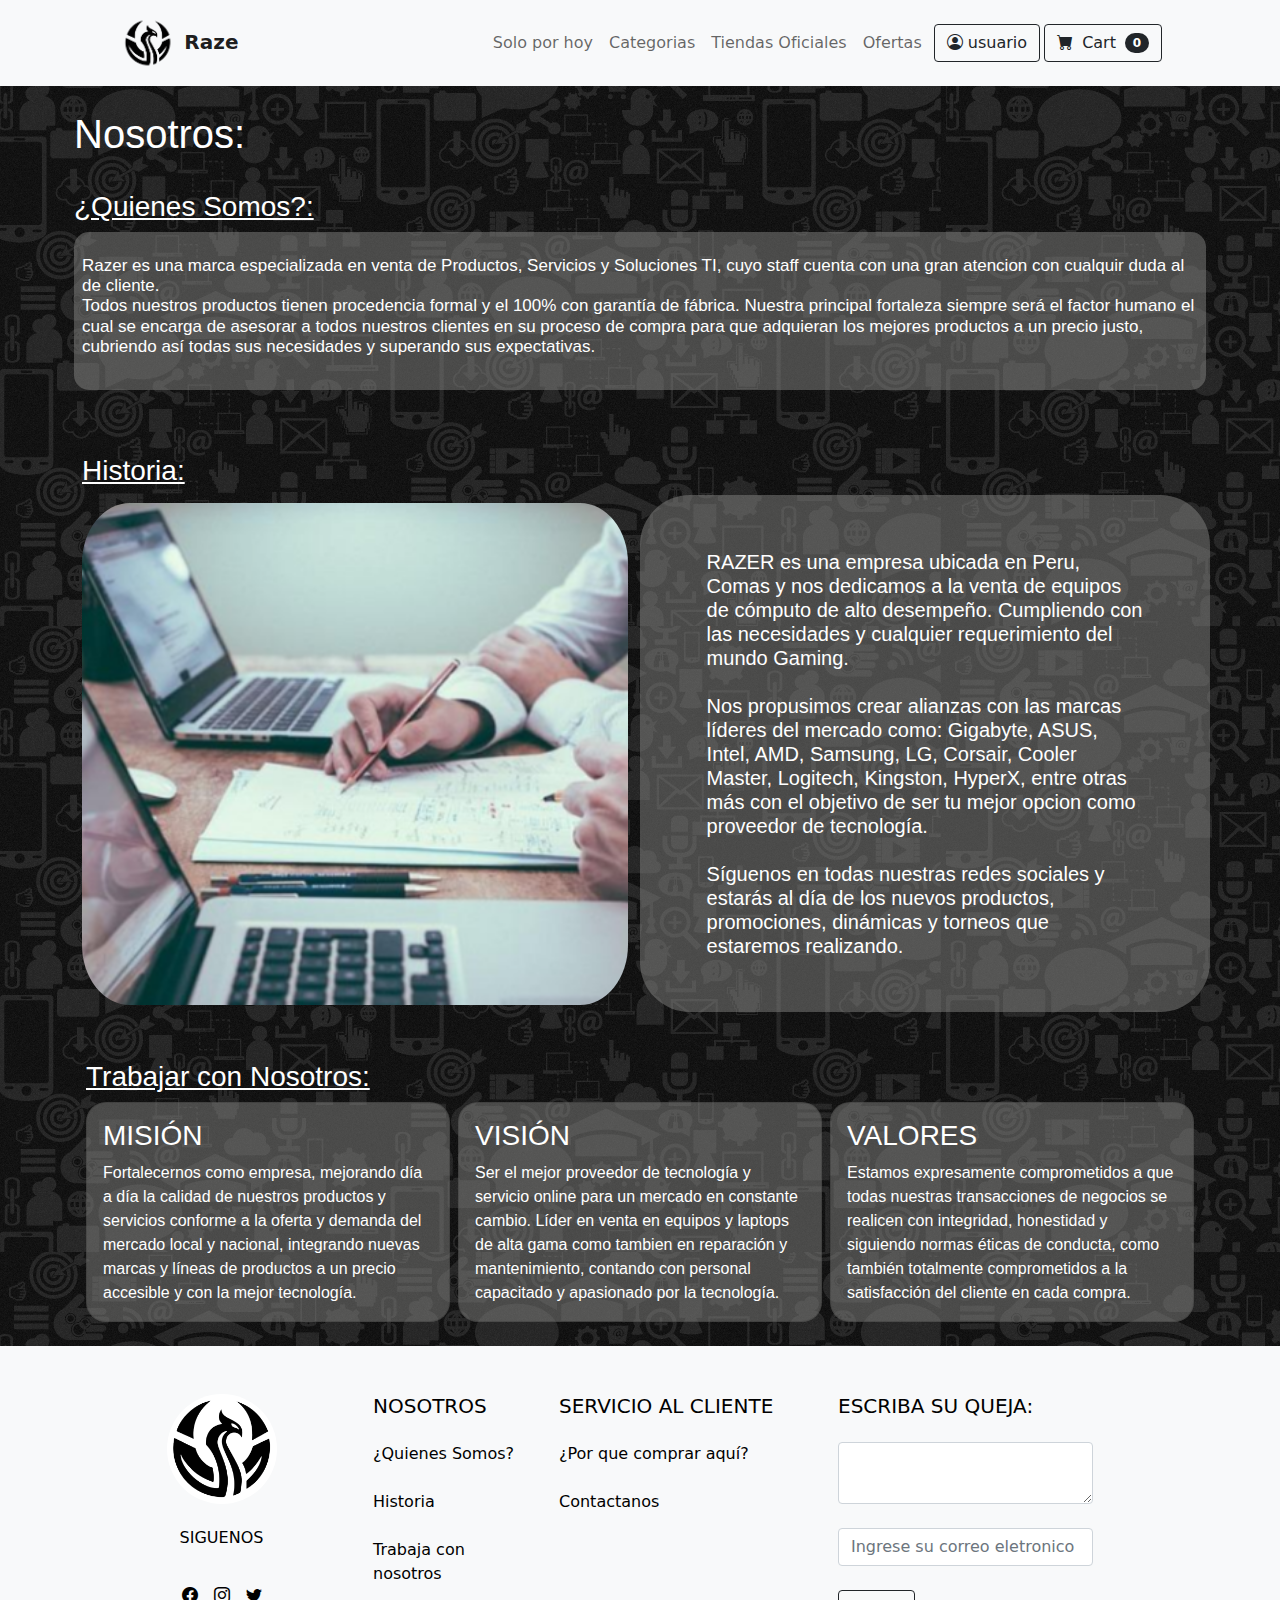
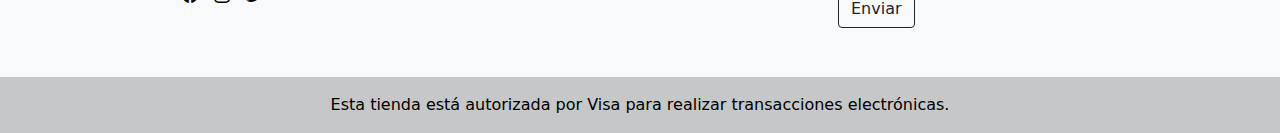
<file: Nosotros.html>
<!DOCTYPE html>
<html lang="es">
<head>
        <meta charset="utf-8" />
        <meta name="viewport" content="width=device-width, initial-scale=1, maximum-scale=2,"/>
        <meta name="description" content="" />
        <meta name="author" content="" />
        <title>RAZE - Nosotros | Conoce mas de nosotros y denuestra empresa</title>
        <!-- Favicon-->
        <link rel="icon" type="image/x-icon" href="assets/favicon.ico" />
        <!-- Bootstrap icons-->
        <link href="https://cdn.jsdelivr.net/npm/bootstrap-icons@1.5.0/font/bootstrap-icons.css" rel="stylesheet" />
        <!-- Core theme CSS (includes Bootstrap)-->
        <link href="css/styles.css" rel="stylesheet" />
        <link href="css/styles1.css" rel="stylesheet" />
        <script src="https://code.jquery.com/jquery-3.5.1.slim.min.js" integrity="sha384-DfXdz2htPH0lsSSs5nCTpuj/zy4C+OGpamoFVy38MVBnE+IbbVYUew+OrCXaRkfj" crossorigin="anonymous"></script>
    <script src="https://cdn.jsdelivr.net/npm/bootstrap@4.6.0/dist/js/bootstrap.bundle.min.js" integrity="sha384-Piv4xVNRyMGpqkS2by6br4gNJ7DXjqk09RmUpJ8jgGtD7zP9yug3goQfGII0yAns" crossorigin="anonymous"></script>
</head>
    <body style="background-image: url(img/fondo.png);">
    <!-- Navigation-->
        <nav class="navbar navbar-expand-lg navbar-light bg-light" >
            <div class="container px-4 px-lg-5">
                <a class="navbar-brand" href="index.html" >
                    <img src="img/logo2.png" alt="" width="60" height="60" class="rounded-3">
                    <strong>Raze</strong>
                </a>
                <button class="navbar-toggler" type="button" data-bs-toggle="collapse" data-bs-target="#navbarSupportedContent" aria-controls="navbarSupportedContent" aria-expanded="false" aria-label="Toggle navigation"><span class="navbar-toggler-icon"></span></button>
                <div class="collapse navbar-collapse" id="navbarSupportedContent">
                    <ul class="navbar-nav ms-auto">
                            <li class="nav-item active"><a class="nav-link" href="SoloporHoy.html">Solo por hoy</a></li>
                            <li class="nav-item"><a class="nav-link" href="Categorias.html">Categorias</a></li>
                            <li class="nav-item"><a class="nav-link" href="TiendaOficial.html">Tiendas Oficiales</a></li>
                            <li class="nav-item"><a class="nav-link" href="Ofertas.html">Ofertas</a></li>    
                        </ul>
                    <div class="d-flex ms-1">
                            <a role="button" class="btn btn-outline-dark"  href="usuario.html">
                                <i class="bi bi-person-circle" ></i>
                                usuario
                            </a>
                    </div>
                    <form class="d-flex ms-1">
                        <button class="btn btn-outline-dark" type="submit">
                            <i class="bi-cart-fill me-1"></i>
                            Cart
                            <span class="badge bg-dark text-white ms-1 rounded-pill">0</span>
                        </button>
                    </form>
                </div>
            </div>
        </nav>

        <section class="py-4 mx-5" >
              <div class="container px-2 px-lg-1 mt-auto">
                  <div class="col mb-3 ">
                        <h1 class="text"  style="text-align: left;" >Nosotros: </h1>
                        <br>
                        <h3 class="text"  style="text-align: left;" ><u>¿Quienes Somos?:</u> </h3>
                      <div class="py-4 px-2" style="border-radius: 15px; background-color: rgba(132, 132, 130, 0.5); background-size: cover;">
                        <h6 class="text" style="font-size: 17px;"> Razer es una marca especializada en venta de Productos, Servicios y Soluciones TI, cuyo staff cuenta con una gran atencion con cualquir duda al de cliente.
                        <br>
                        Todos nuestros productos tienen procedencia formal y el 100% con garantía de fábrica. Nuestra principal fortaleza siempre será el factor humano el cual se encarga de asesorar a todos nuestros clientes en su proceso de compra para que adquieran los mejores productos a un precio justo, cubriendo así todas sus necesidades y superando sus expectativas.</h6>
                      </div>
                  </div>
              </div>
          </section>

          <section class="py-4 mx-5" >
            <div class="container" >
                <div class="row">
                    <div class="col-sm-12" >
                        <div class="row">
                          <h3 class="text" style="text-align: left;" ><u>Historia:</u> </h3>
                            <img src="img/Historia.png" alt="..." class="d-grid w-50" style="border-radius: 60px; flex: auto; align-self: center; justify-content: center;">
                            <div class="col-sm-6 " style="border-radius: 50px; background-color: rgba(132, 132, 130, 0.5); background-size: cover;">
                                <h5 class="text" style=" margin-bottom:10%; margin-top: 10%; margin-left: 10%; margin-right: 10%;">

                                  RAZER es una empresa ubicada en Peru, Comas y nos dedicamos a la venta de equipos de cómputo de alto desempeño. Cumpliendo con las necesidades y cualquier requerimiento del mundo Gaming.
                                  <br>
                                  <br>
                                  Nos propusimos crear alianzas con las marcas líderes del mercado como: Gigabyte, ASUS, Intel, AMD, Samsung, LG, Corsair, Cooler Master, Logitech, Kingston, HyperX, entre otras más con el objetivo de ser tu mejor opcion como proveedor de tecnología.
                                  <br>
                                  <br>
                                  Síguenos en todas nuestras redes sociales y estarás al día de los nuevos productos, promociones, dinámicas y torneos que estaremos realizando.

                                </h5>    
                            </div>
                        </div>
                    </div>
                </div>
        </div>
        </section>

        <section class="py-4 mx-5">
            <div class="container px-2 px-lg-3 mt-auto">
                <h3 class="text" style="text-align: left;" ><u>Trabajar con Nosotros:</u> </h3>
                <div class="row gx-1 gx-lg-2 row-cols-1 row-cols-md-3 justify-content-center align-items-center">
                    <div class="col">
                      <div class="card" style="border-radius: 20px; background-color: rgba(132, 132, 130, 0.5); background-size: cover;">
                        <div class="card-body">
                          <h3 class="card-title text">MISIÓN</h3>
                          <p class="card-text text">Fortalecernos como empresa, mejorando día a día la calidad de nuestros productos y servicios conforme a la oferta y demanda del mercado local y nacional, integrando nuevas marcas y líneas de productos a un precio accesible y con la mejor tecnología.</p>
                        </div>
                      </div>
                    </div>
                    <div class="col">
                      <div class="card" style="border-radius: 20px; background-color: rgba(132, 132, 130, 0.5); background-size: cover;">
                        <div class="card-body">
                          <h3 class="card-title text">VISIÓN</h3>
                          <p class="card-text text">Ser el mejor proveedor de tecnología y servicio online para un mercado en constante cambio.  Líder en venta en equipos y laptops  de alta gama como tambien en reparación y mantenimiento, contando con  personal capacitado y apasionado por la tecnología.</p>
                        </div>
                      </div>
                    </div>
                    <div class="col">
                      <div class="card" style="border-radius: 20px; background-color: rgba(132, 132, 130, 0.5); background-size: cover;">
                        <div class="card-body">
                          <h3 class="card-title text">VALORES</h3>
                          <p class="card-text text">Estamos expresamente comprometidos a que todas nuestras transacciones de negocios se realicen con integridad, honestidad y siguiendo normas éticas de conducta, como también totalmente comprometidos a la satisfacción del cliente en cada compra.</p>
                        </div>
                      </div>
                    </div>
                </div>
            </div>
        </section>

        <!-- Footer -->
          <footer class="bg-light text-center text-lg-start text-black">
            <!-- Grid container -->
            <div class="container p-4">
              <!--Grid row-->
              <div class="row my-4">
                <!--Grid column-->
                <div class="col-lg-3 col-md-6 mb-4 mb-md-0">

                  <div class="rounded-circle bg-white shadow-1-strong d-flex align-items-center justify-content-center mb-4 mx-auto" style="width: 110px; height: 110px;">
                    <img src="img/logo2.png" height="130" alt="..." loading="lazy" />
                  </div>

                  <h6 class="text-center text-uppercase mb-4">Siguenos</h6>

                  <ul class="list-unstyled d-flex flex-row align-items-center justify-content-center mb-2 mx-auto" style="width:100px; height: 50px;">
                    <li>
                      <a class="text-black px-2" href="#!">
                        <i class="bi bi-facebook"></i>
                      </a>
                    </li>
                    <li>
                      <a class="text-black px-2" href="#!">
                        <i class="bi bi-instagram"></i>
                      </a>
                    </li>
                    <li>
                      <a class="text-black px-2" href="#!">
                        <i class="bi bi-twitter"></i>
                      </a>
                    </li>
                  </ul>

                </div>
                <!--Grid column-->

                <!--Grid column-->
                <div class="col-lg-2 col-md-6 mb-4 mb-md-0">
                  <h5 class="text-uppercase mb-4"><a href="Nosotros.html" class="text-black" style="text-decoration: none;">Nosotros</a></h5>

                  <ul class="list-unstyled">
                    <li class="mb-4">
                      <a href="#!" class="text-black" style="text-decoration: none;">¿Quienes Somos?</a>
                    </li>
                    <li class="mb-4">
                      <a href="#!" class="text-black" style="text-decoration: none;">Historia</a>
                    </li>
                    <li class="mb-4">
                      <a href="#!" class="text-black" style="text-decoration: none;">Trabaja con nosotros</a>
                    </li>
                  </ul>
                </div>
                <!--Grid column-->

                <!--Grid column-->
                <div class="col-lg-3 col-md-6 mb-4 mb-md-0">
                    <h5 class="text-uppercase mb-4"><a href="Servicio.html" class="text-black" style="text-decoration: none;">Servicio al Cliente</a></h5>

                  <ul class="list-unstyled">
                    <li class="mb-4">
                      <a href="#!" class="text-black" style="text-decoration: none;">¿Por que comprar aquí?</a>
                    </li>
                    <li class="mb-4">
                      <a href="#!" class="text-black" style="text-decoration: none;">Contactanos</a>
                    </li>
                  </ul>
                </div>
                <!--Grid column-->

                <!--Grid column-->
                <div class="col-lg-3 col-md-6 mb-4 mb-lg-0">
                <form>
                  <h5 class="text-uppercase mb-4">Escriba su queja:</h5>

                  <div class="form-outline form-white mb-4">
                    <textarea class="form-control" id="formTextarea1" rows="2" required></textarea>
                  </div>
                  <div class="form-outline form-white mb-4">
                    <input type="email" id="formEmail1" class="form-control" placeholder="Ingrese su correo eletronico" required />
                  </div>

                    <button type="submit" class="btn btn-outline-dark btn-block">Enviar</button>
                </form>
                </div>
                <!--Grid column-->
              </div>
              <!--Grid row-->
            </div>
            <!-- Grid container -->

            <!-- Copyright -->
            <div class="text-center p-3" style="background-color: rgba(0, 0, 0, 0.2)">
               Esta tienda está autorizada por Visa para realizar transacciones electrónicas.
              <a class="text-black"></a>
            </div>
            <!-- Copyright -->
          </footer> 

        <!-- Bootstrap core JS-->
        <script src="https://cdn.jsdelivr.net/npm/bootstrap@5.1.3/dist/js/bootstrap.bundle.min.js"></script>
        <!-- Core theme JS-->
        <script src="js/scripts.js"></script>
</body>
</html>
</file>
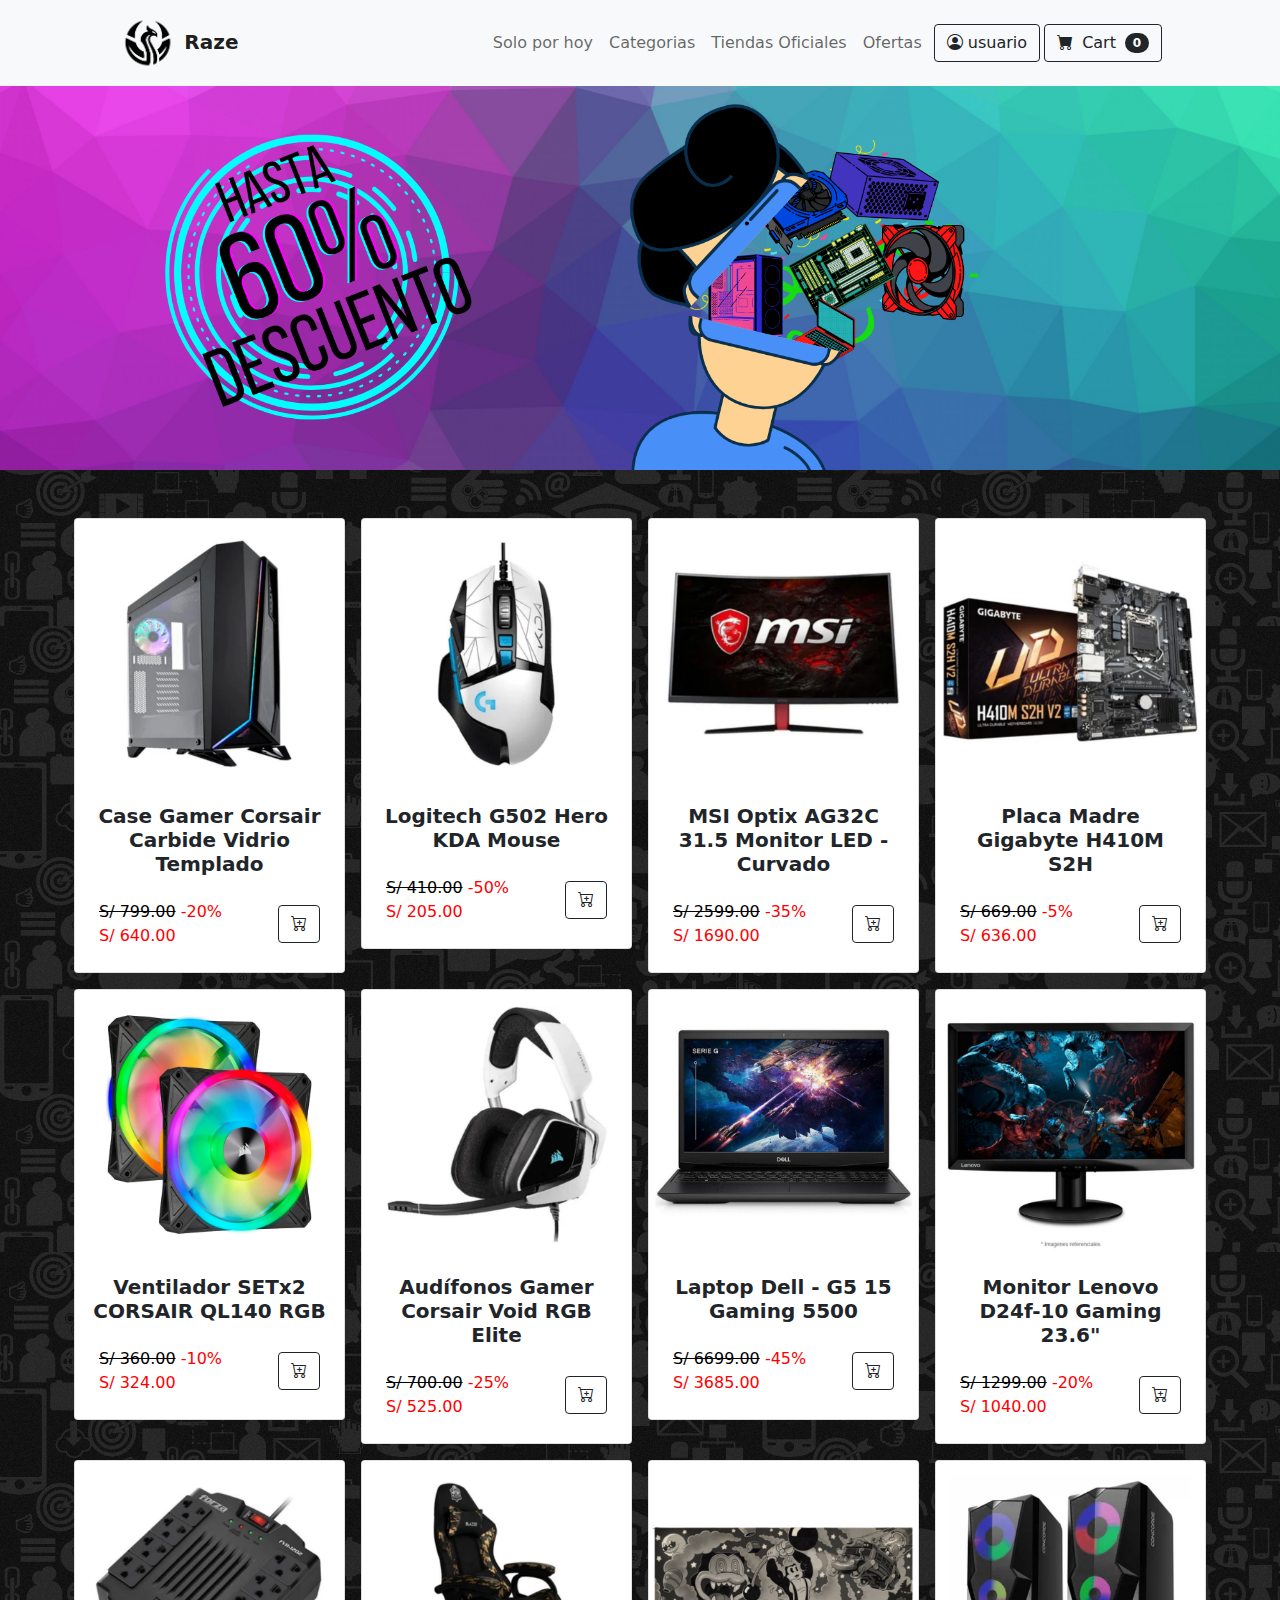
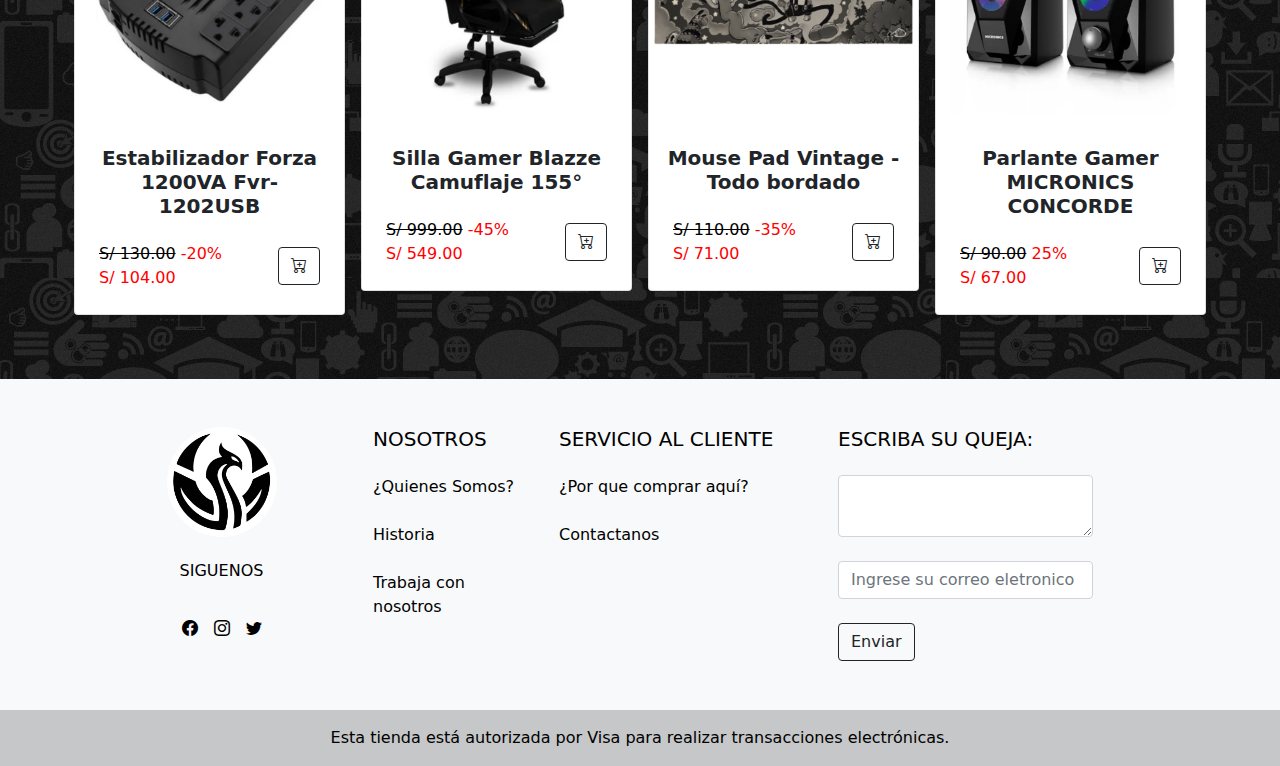
<file: Ofertas.html>
<!DOCTYPE html>
<html lang="es">
<head>
	<meta charset="utf-8" />
        <meta name="viewport" content="width=device-width, initial-scale=1, shrink-to-fit=no" />
        <meta name="description" content="" />
        <meta name="author" content="" />
        <title>RAZE - Ofertas | Espectacular las rebajas por comprar con Visa</title>
        <!-- Favicon-->
        <link rel="icon" type="image/x-icon" href="assets/favicon.ico" />
        <!-- Bootstrap icons-->
        <link href="https://cdn.jsdelivr.net/npm/bootstrap-icons@1.5.0/font/bootstrap-icons.css" rel="stylesheet" />
        <!-- Core theme CSS (includes Bootstrap)-->
        <link href="css/styles.css" rel="stylesheet" />
        <link href="css/styles1.css" rel="stylesheet" />
        <script src="https://code.jquery.com/jquery-3.5.1.slim.min.js" integrity="sha384-DfXdz2htPH0lsSSs5nCTpuj/zy4C+OGpamoFVy38MVBnE+IbbVYUew+OrCXaRkfj" crossorigin="anonymous"></script>
    <script src="https://cdn.jsdelivr.net/npm/bootstrap@4.6.0/dist/js/bootstrap.bundle.min.js" integrity="sha384-Piv4xVNRyMGpqkS2by6br4gNJ7DXjqk09RmUpJ8jgGtD7zP9yug3goQfGII0yAns" crossorigin="anonymous"></script>
</head>
<body style="background-image: url(img/fondo.png);">
	<!-- Navigation-->
        <nav class="navbar navbar-expand-lg navbar-light bg-light" >
            <div class="container px-4 px-lg-5">
                <a class="navbar-brand" href="index.html" >
                    <img src="img/logo2.png" alt="" width="60" height="60" class="rounded-3">
                    <strong>Raze</strong>
                </a>
                <button class="navbar-toggler" type="button" data-bs-toggle="collapse" data-bs-target="#navbarSupportedContent" aria-controls="navbarSupportedContent" aria-expanded="false" aria-label="Toggle navigation"><span class="navbar-toggler-icon"></span></button>
                <div class="collapse navbar-collapse" id="navbarSupportedContent">
                    <ul class="navbar-nav ms-auto">
                            <li class="nav-item active"><a class="nav-link" href="SoloporHoy.html">Solo por hoy</a></li>
                            <li class="nav-item"><a class="nav-link" href="Categorias.html">Categorias</a></li>
                            <li class="nav-item"><a class="nav-link" href="TiendaOficial.html">Tiendas Oficiales</a></li>
                            <li class="nav-item"><a class="nav-link" href="Ofertas.html">Ofertas</a></li>    
                        </ul>
                    <div class="d-flex ms-1">
                            <a role="button" class="btn btn-outline-dark"  href="usuario.html">
                                <i class="bi bi-person-circle" ></i>
                                usuario
                            </a>
                    </div>
                    <form class="d-flex ms-1">
                        <button class="btn btn-outline-dark" type="submit">
                            <i class="bi-cart-fill me-1"></i>
                            Cart
                            <span class="badge bg-dark text-white ms-1 rounded-pill">0</span>
                        </button>
                    </form>
                </div>
            </div>
        </nav>
	
	<!-- Header-->
    <header>
    <!-- Indicators -->
        <img src="img/Ofertas.png" class="img-fluid" alt="Responsive image">
    </header>
    <!-- Section-->

    <section class="container-fluid py-5" >
            <div class="container px-2 px-lg-1 mt-auto ">
                <div class="row gx-1 gx-lg-3 row-cols-1 row-cols-md-3 row-cols-xl-4 justify-content-center margin">
                    <div class="col mb-3">
                        <div class="card h-80">
                            <img class="card-img-top" src="img/Ofertsa/prod1.png" alt="..."/>
                            <!-- Product details-->
                            <div class="card-body-0 p-3">
                                <div class="text-center">
                                    <!-- Product name-->
                                    <div class="col">
                                    	<h5 class="fw-bolder">Case Gamer Corsair Carbide Vidrio Templado</h5>
	                                </div>
                                </div>
                            </div>
                            <!-- Product price-->
                            <!-- Product actions-->
                            <div class="card-footer p-4 pt-0 border-top-0 bg-transparent">
                            	<div class="col-12" style="display:flex; flex-wrap: wrap; align-items: center; justify-content: space-between;">
                            		<div class="row col-md-10">
                            			<div class="col-md-12 text-left">
                            				<span class="text-muted text-decoration-line-through " >S/ 799.00</span>  -20%
                            			</div>
	                            		<div class="col-md-12 text-left">
	                               			<span style="background: red;"></span>S/ 640.00
	                            		</div>
                            		</div>
                            			<a class="btn btn-outline-dark" href="#"><i class="bi bi-cart-plus"></i>
	                            		</a>
                            	</div>
                            </div>
                        </div>
                    </div>
                    <div class="col mb-3">
                        <div class="card h-80">
                            <img class="card-img-top" src="img/Ofertsa/prod2.png" alt="..." />
                            <!-- Product details-->
                            <div class="card-body-0 p-3">
                                <div class="text-center">
                                    <!-- Product name-->
                                    <h5 class="fw-bolder">Logitech G502 Hero KDA Mouse</h5>
                                    <!-- Product price-->
                                </div>
                            </div>
                            <!-- Product actions-->
                            <div class="card-footer p-4 pt-0 border-top-0 bg-transparent">
                            	<div class="col-12" style="display:flex; flex-wrap: wrap; align-items: center; justify-content: space-between;">
                            		<div class="row col-md-10">
                            			<div class="col-md-12 text-left">
                            				<span class="text-muted text-decoration-line-through ">S/ 410.00</span>  -50%
                            			</div>
	                            		<div class="col-md-12 text-left">
	                               			<span style="background: red;"></span>S/ 205.00
	                            		</div>
                            		</div>
                            			<a class="btn btn-outline-dark" href="#"><i class="bi bi-cart-plus"></i>
	                            		</a>
                            	</div>
                            </div>
                        </div>
                    </div>
					<div class="col mb-3">
                        <div class="card h-80">
                            <img class="card-img-top" src="img/Ofertsa/prod3.png" alt="..." />
                            <!-- Product details-->
                            <div class="card-body-0 p-3">
                                <div class="text-center">
                                    <!-- Product name-->
                                    <h5 class="fw-bolder">MSI Optix AG32C 31.5 Monitor LED - Curvado</h5>
                                    <!-- Product price-->
                                </div>
                            </div>
                            <!-- Product actions-->
                            <div class="card-footer p-4 pt-0 border-top-0 bg-transparent">
                            	<div class="col-12" style="display:flex; flex-wrap: wrap; align-items: center; justify-content: space-between;">
                            		<div class="row col-md-10">
                            			<div class="col-md-12 text-left">
                            				<span class="text-muted text-decoration-line-through ">S/ 2599.00</span>  -35%
                            			</div>
	                            		<div class="col-md-12 text-left">
	                               			<span style="background: red;"></span>S/ 1690.00
	                            		</div>
                            		</div>
                            			<a class="btn btn-outline-dark" href="#"><i class="bi bi-cart-plus"></i>
	                            		</a>
                            	</div>
                            </div>
                        </div>
                    </div>
					<div class="col mb-3">
                        <div class="card h-80">
                            <img class="card-img-top" src="img/Ofertsa/prod4.png" alt="..." />
                            <!-- Product details-->
                            <div class="card-body-0 p-3">
                                <div class="text-center">
                                    <!-- Product name-->
                                    <h5 class="fw-bolder">Placa Madre Gigabyte H410M S2H</h5>
                                    <!-- Product price-->
                                </div>
                            </div>
                            <!-- Product actions-->
                            <div class="card-footer p-4 pt-0 border-top-0 bg-transparent">
                            	<div class="col-12" style="display:flex; flex-wrap: wrap; align-items: center; justify-content: space-between;">
                            		<div class="row col-md-10">
                            			<div class="col-md-12 text-left">
                            				<span class="text-muted text-decoration-line-through ">S/ 669.00</span>  -5%
                            			</div>
	                            		<div class="col-md-12 text-left">
	                               			<span style="background: red;"></span>S/ 636.00
	                            		</div>
                            		</div>
                            			<a class="btn btn-outline-dark" href="#"><i class="bi bi-cart-plus"></i>
	                            		</a>
                            	</div>
                            </div>
                        </div>
                    </div>
                    <div class="col mb-3">
                        <div class="card h-80">

                            <img class="card-img-top" src="img/Ofertsa/prod5.png" alt="..." />
                            <!-- Product details-->
                            <div class="card-body-0 p-3">
                                <div class="text-center">
                                    <!-- Product name-->
                                    <h5 class="fw-bolder">Ventilador SETx2 CORSAIR QL140 RGB</h5>
                                    <!-- Product price-->
                                </div>
                            </div>
                            <!-- Product actions-->
                            <div class="card-footer p-4 pt-0 border-top-0 bg-transparent">
                                <div class="col-12" style="display:flex; flex-wrap: wrap; align-items: center; justify-content: space-between;">
                                    <div class="row col-md-10">
                                        <div class="col-md-12 text-left">
                                            <span class="text-muted text-decoration-line-through ">S/ 360.00</span>  -10%
                                        </div>
                                        <div class="col-md-12 text-left">
                                            <span style="background: red;"></span>S/ 324.00
                                        </div>
                                    </div>
                                        <a class="btn btn-outline-dark" href="#"><i class="bi bi-cart-plus"></i>
                                        </a>
                                </div>
                            </div>
                        </div>
                    </div>
                    <div class="col mb-3">
                        <div class="card h-80">

                            <img class="card-img-top" src="img/Ofertsa/prod6.png" alt="..." />
                            <!-- Product details-->
                            <div class="card-body-0 p-3">
                                <div class="text-center">
                                    <!-- Product name-->
                                    <h5 class="fw-bolder">Audífonos Gamer Corsair Void RGB Elite</h5>
                                    <!-- Product price-->
                                </div>
                            </div>
                            <!-- Product actions-->
                            <div class="card-footer p-4 pt-0 border-top-0 bg-transparent">
                                <div class="col-12" style="display:flex; flex-wrap: wrap; align-items: center; justify-content: space-between;">
                                    <div class="row col-md-10">
                                        <div class="col-md-12 text-left">
                                            <span class="text-muted text-decoration-line-through ">S/ 700.00</span>  -25%
                                        </div>
                                        <div class="col-md-12 text-left">
                                            <span style="background: red;"></span>S/ 525.00
                                        </div>
                                    </div>
                                        <a class="btn btn-outline-dark" href="#"><i class="bi bi-cart-plus"></i>
                                        </a>
                                </div>
                            </div>
                        </div>
                    </div>
                    <div class="col mb-3">
                        <div class="card h-80">

                            <img class="card-img-top" src="img/Ofertsa/prod7.png" alt="..." />
                            <!-- Product details-->
                            <div class="card-body-0 p-3">
                                <div class="text-center">
                                    <!-- Product name-->
                                    <h5 class="fw-bolder">Laptop Dell - G5 15 Gaming 5500</h5>
                                    <!-- Product price-->
                                </div>
                            </div>
                            <!-- Product actions-->
                            <div class="card-footer p-4 pt-0 border-top-0 bg-transparent">
                                <div class="col-12" style="display:flex; flex-wrap: wrap; align-items: center; justify-content: space-between;">
                                    <div class="row col-md-10">
                                        <div class="col-md-12 text-left">
                                            <span class="text-muted text-decoration-line-through ">S/ 6699.00</span>  -45%
                                        </div>
                                        <div class="col-md-12 text-left">
                                            <span style="background: red;"></span>S/ 3685.00
                                        </div>
                                    </div>
                                        <a class="btn btn-outline-dark" href="#"><i class="bi bi-cart-plus"></i>
                                        </a>
                                </div>
                            </div>
                        </div>
                    </div>
                    <div class="col mb-3">
                        <div class="card h-80">
                            <img class="card-img-top" src="img/Ofertsa/prod8.png" alt="..." />
                            <!-- Product details-->
                            <div class="card-body-0 p-3">
                                <div class="text-center">
                                    <!-- Product name-->
                                    <h5 class="fw-bolder">Monitor Lenovo D24f-10 Gaming 23.6"</h5>
                                    <!-- Product price-->
                                </div>
                            </div>
                            <!-- Product actions-->
                            <div class="card-footer p-4 pt-0 border-top-0 bg-transparent">
                                <div class="col-12" style="display:flex; flex-wrap: wrap; align-items: center; justify-content: space-between;">
                                    <div class="row col-md-10">
                                        <div class="col-md-12 text-left">
                                            <span class="text-muted text-decoration-line-through ">S/ 1299.00</span>  -20%
                                        </div>
                                        <div class="col-md-12 text-left">
                                            <span style="background: red;"></span>S/ 1040.00
                                        </div>
                                    </div>
                                        <a class="btn btn-outline-dark" href="#"><i class="bi bi-cart-plus"></i>
                                        </a>
                                </div>
                            </div>
                        </div>
                    </div>
                    <div class="col mb-3">
                        <div class="card h-80">
                            <img class="card-img-top" src="img/Ofertsa/prod9.png" alt="..." />
                            <!-- Product details-->
                            <div class="card-body-0 p-3">
                                <div class="text-center">
                                    <!-- Product name-->
                                    <h5 class="fw-bolder">Estabilizador Forza 1200VA Fvr-1202USB</h5>
                                    <!-- Product price-->
                                </div>
                            </div>
                            <!-- Product actions-->
                            <div class="card-footer p-4 pt-0 border-top-0 bg-transparent">
                                <div class="col-12" style="display:flex; flex-wrap: wrap; align-items: center; justify-content: space-between;">
                                    <div class="row col-md-10">
                                        <div class="col-md-12 text-left">
                                            <span class="text-muted text-decoration-line-through ">S/ 130.00</span>  -20%
                                        </div>
                                        <div class="col-md-12 text-left">
                                            <span style="background: red;"></span>S/ 104.00
                                        </div>
                                    </div>
                                        <a class="btn btn-outline-dark" href="#"><i class="bi bi-cart-plus"></i>
                                        </a>
                                </div>
                            </div>
                        </div>
                    </div>                    
                    <div class="col mb-3">
                        <div class="card h-80">
                            <img class="card-img-top" src="img/Ofertsa/prod10.png" alt="..." />
                            <!-- Product details-->
                            <div class="card-body-0 p-3">
                                <div class="text-center">
                                    <!-- Product name-->
                                    <h5 class="fw-bolder">Silla Gamer Blazze Camuflaje 155°</h5>
                                    <!-- Product price-->
                                </div>
                            </div>
                            <!-- Product actions-->
                            <div class="card-footer p-4 pt-0 border-top-0 bg-transparent">
                                <div class="col-12" style="display:flex; flex-wrap: wrap; align-items: center; justify-content: space-between;">
                                    <div class="row col-md-10">
                                        <div class="col-md-12 text-left">
                                            <span class="text-muted text-decoration-line-through ">S/ 999.00</span>  -45%
                                        </div>
                                        <div class="col-md-12 text-left">
                                            <span style="background: red;"></span>S/ 549.00
                                        </div>
                                    </div>
                                        <a class="btn btn-outline-dark" href="#"><i class="bi bi-cart-plus"></i>
                                        </a>
                                </div>
                            </div>
                        </div>
                    </div>                    
                    <div class="col mb-3">
                        <div class="card h-80">

                            <img class="card-img-top" src="img/Ofertsa/prod11.png" alt="..." />
                            <!-- Product details-->
                            <div class="card-body-0 p-3">
                                <div class="text-center">
                                    <!-- Product name-->
                                    <h5 class="fw-bolder">Mouse Pad Vintage - Todo bordado</h5>
                                    <!-- Product price-->
                                </div>
                            </div>
                            <!-- Product actions-->
                            <div class="card-footer p-4 pt-0 border-top-0 bg-transparent">
                                <div class="col-12" style="display:flex; flex-wrap: wrap; align-items: center; justify-content: space-between;">
                                    <div class="row col-md-10">
                                        <div class="col-md-12 text-left">
                                            <span class="text-muted text-decoration-line-through ">S/ 110.00</span>  -35%
                                        </div>
                                        <div class="col-md-12 text-left">
                                            <span style="background: red;"></span>S/ 71.00
                                        </div>
                                    </div>
                                        <a class="btn btn-outline-dark" href="#"><i class="bi bi-cart-plus"></i>
                                        </a>
                                </div>
                            </div>
                        </div>
                    </div>                    
                    <div class="col mb-3">
                        <div class="card h-80">
                            <!-- Product image-->
                            <img class="card-img-top" src="img/Ofertsa/prod12.png" alt="..." />
                            <!-- Product details-->
                            <div class="card-body-0 p-3">
                                <div class="text-center">
                                    <!-- Product name-->
                                    <h5 class="fw-bolder">Parlante Gamer MICRONICS CONCORDE</h5>
                                    <!-- Product price-->
                                </div>
                            </div>
                            <!-- Product actions-->
                            <div class="card-footer p-4 pt-0 border-top-0 bg-transparent">
                                <div class="col-12" style="display:flex; flex-wrap: wrap; align-items: center; justify-content: space-between;">
                                    <div class="row col-md-10">
                                        <div class="col-md-12 text-left">
                                            <span class="text-muted text-decoration-line-through ">S/ 90.00</span> 25%
                                        </div>
                                        <div class="col-md-12 text-left">
                                            <span style="background: red;"></span>S/ 67.00
                                        </div>
                                    </div>
                                        <a class="btn btn-outline-dark" href="#"><i class="bi bi-cart-plus"></i>
                                        </a>
                                </div>
                            </div>
                        </div>
                    </div>
                </div>
            </div>
        </section>


        <!-- Footer -->
          <footer class="bg-light text-center text-lg-start text-black">
            <!-- Grid container -->
            <div class="container p-4">
              <!--Grid row-->
              <div class="row my-4">
                <!--Grid column-->
                <div class="col-lg-3 col-md-6 mb-4 mb-md-0">

                  <div class="rounded-circle bg-white shadow-1-strong d-flex align-items-center justify-content-center mb-4 mx-auto" style="width: 110px; height: 110px;">
                    <img src="img/logo2.png" height="130" alt="" loading="lazy" />
                  </div>

                  <h6 class="text-center text-uppercase mb-4">Siguenos</h6>

                  <ul class="list-unstyled d-flex flex-row align-items-center justify-content-center mb-2 mx-auto" style="width:100px; height: 50px;">
                    <li>
                      <a class="text-black px-2" href="#!">
                        <i class="bi bi-facebook"></i>
                      </a>
                    </li>
                    <li>
                      <a class="text-black px-2" href="#!">
                        <i class="bi bi-instagram"></i>
                      </a>
                    </li>
                    <li>
                      <a class="text-black px-2" href="#!">
                        <i class="bi bi-twitter"></i>
                      </a>
                    </li>
                  </ul>

                </div>
                <!--Grid column-->

                <!--Grid column-->
                <div class="col-lg-2 col-md-6 mb-4 mb-md-0">
                 <h5 class="text-uppercase mb-4"><a href="Nosotros.html" class="text-black" style="text-decoration: none;">Nosotros</a></h5>

                  <ul class="list-unstyled">
                    <li class="mb-4">
                      <a href="#!" class="text-black" style="text-decoration: none;">¿Quienes Somos?</a>
                    </li>
                    <li class="mb-4">
                      <a href="#!" class="text-black" style="text-decoration: none;">Historia</a>
                    </li>
                    <li class="mb-4">
                      <a href="#!" class="text-black" style="text-decoration: none;">Trabaja con nosotros</a>
                    </li>
                  </ul>
                </div>
                <!--Grid column-->

                <!--Grid column-->
                <div class="col-lg-3 col-md-6 mb-4 mb-md-0">
                    <h5 class="text-uppercase mb-4"><a href="Servicio.html" class="text-black" style="text-decoration: none;">Servicio al Cliente</a></h5>

                  <ul class="list-unstyled">
                    <li class="mb-4">
                      <a href="#!" class="text-black" style="text-decoration: none;">¿Por que comprar aquí?</a>
                    </li>
                    <li class="mb-4">
                      <a href="#!" class="text-black" style="text-decoration: none;">Contactanos</a>
                    </li>
                  </ul>
                </div>
                <!--Grid column-->

                <!--Grid column-->
                <div class="col-lg-3 col-md-6 mb-4 mb-lg-0">
                <form>
                  <h5 class="text-uppercase mb-4">Escriba su queja:</h5>

                  <div class="form-outline form-white mb-4">
                    <textarea class="form-control" id="formTextarea1" rows="2" required></textarea>
                  </div>
                  <div class="form-outline form-white mb-4">
                    <input type="email" id="formEmail1" class="form-control" placeholder="Ingrese su correo eletronico" required />
                  </div>

                    <button type="submit" class="btn btn-outline-dark btn-block">Enviar</button>
                </form>
                </div>
                <!--Grid column-->
              </div>
              <!--Grid row-->
            </div>
            <!-- Grid container -->

            <!-- Copyright -->
            <div class="text-center p-3" style="background-color: rgba(0, 0, 0, 0.2)">
               Esta tienda está autorizada por Visa para realizar transacciones electrónicas.
              <a class="text-black"></a>
            </div>
            <!-- Copyright -->
          </footer> 
          
        <!-- Bootstrap core JS-->
        <script src="https://cdn.jsdelivr.net/npm/bootstrap@5.1.3/dist/js/bootstrap.bundle.min.js"></script>
        <!-- Core theme JS-->
        <script src="js/scripts.js"></script>
</body>
</html>
</file>
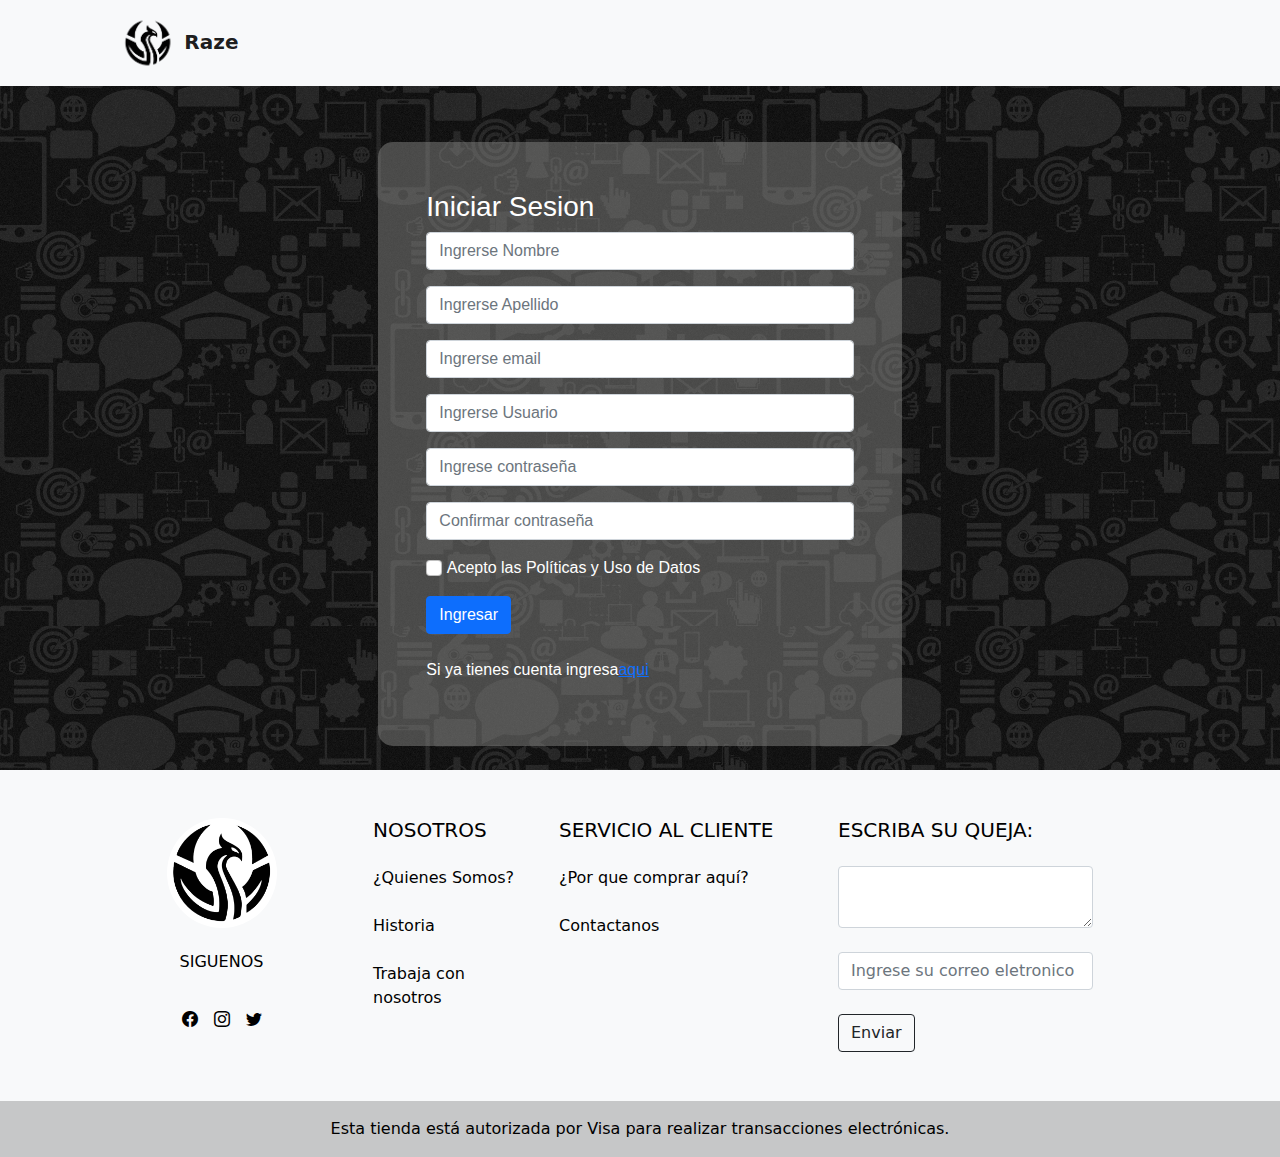
<file: Registrar.html>
<!DOCTYPE html>
<html lang="es">
<head>
        <meta charset="utf-8" />
        <meta name="viewport" content="width=device-width, initial-scale=1.0, maximum-scale=2"/>
        <meta name="description" content="" />
        <meta name="author" content="" />
        <title>RAZE - Registro | Regitrate gratis y compra a lo mejores precios</title>
        <!-- Favicon-->
        <link rel="icon" type="image/x-icon" href="assets/favicon.ico" />
        <!-- Bootstrap icons-->
        <link href="https://cdn.jsdelivr.net/npm/bootstrap-icons@1.5.0/font/bootstrap-icons.css" rel="stylesheet" />
        <!-- Core theme CSS (includes Bootstrap)-->
        <link href="css/styles.css" rel="stylesheet" />
        <link href="css/styles1.css" rel="stylesheet" />
        <script src="https://code.jquery.com/jquery-3.5.1.slim.min.js" integrity="sha384-DfXdz2htPH0lsSSs5nCTpuj/zy4C+OGpamoFVy38MVBnE+IbbVYUew+OrCXaRkfj" crossorigin="anonymous"></script>
    <script src="https://cdn.jsdelivr.net/npm/bootstrap@4.6.0/dist/js/bootstrap.bundle.min.js" integrity="sha384-Piv4xVNRyMGpqkS2by6br4gNJ7DXjqk09RmUpJ8jgGtD7zP9yug3goQfGII0yAns" crossorigin="anonymous"></script>
</head>
<body style="background-image: url(img/fondo.png);">

	        <!-- Navigation-->
        <nav class="navbar navbar-expand-lg navbar-light bg-light" >
            <div class="container px-4 px-lg-5">
                <a class="navbar-brand" href="index.html" >
                    <img src="img/logo2.png" alt="" width="60" height="60" class="rounded-3">
                    <strong>Raze</strong>
                </a>

            </div>
        </nav>


        <section class="py-4 mx-4">
        	<div class="row justify-content-center pt-3 mt-3 mr-1" >
        		<div class="col-md-5 formulario py-5 px-5" style="border-radius: 15px; background-color: rgba(132, 132, 130, 0.5); background-size: cover;">
        			<h3 class="text" style="text-align: left;" >Iniciar Sesion</h3>
        			<form class="text">
            <div class="mb-3" >
            <input type="text" name="nombre" placeholder="Ingrerse Nombre" class="form-control" required="">
            </div>
            <div class="mb-3" >
            <input type="text" name="apellido" placeholder="Ingrerse Apellido" class="form-control" required="">
            </div>
            <div class="mb-3" >
            <input type="email" name="email" placeholder="Ingrerse email" class="form-control" required="">
            </div>
            <div class="mb-3" >
            <input type="text" name="usuario" placeholder="Ingrerse Usuario" class="form-control" required="">
            </div>
					  <div class="mb-3">
						<input type="password" name="pass" placeholder="Ingrese contraseña" class="form-control" required="">
            </div>
            <div class="mb-3">
            <input type="password" name="corfm_pass" placeholder="Confirmar contraseña" class="form-control" required="">
            </div>
					  <div class="mb-3">
						<input class="form-check-input" type="checkbox" name="recordar" required="">
					    <label class="form-check-label" >Acepto las Políticas y Uso de Datos</label>
					  </div>
					  <button type="submit" class="btn btn-primary">Ingresar</button>
            <br>
            <br>
					  <div class="mb-3">
					  	<p> Si ya tienes cuenta ingresa<a href="usuario.html">aqui</a></p>
					  </div>
					</form>
        		</div>
        	</div>
        </section>



        <!-- Footer -->
          <footer class="bg-light text-center text-lg-start text-black">
            <!-- Grid container -->
            <div class="container p-4">
              <!--Grid row-->
              <div class="row my-4">
                <!--Grid column-->
                <div class="col-lg-3 col-md-6 mb-4 mb-md-0">

                  <div class="rounded-circle bg-white shadow-1-strong d-flex align-items-center justify-content-center mb-4 mx-auto" style="width: 110px; height: 110px;">
                    <img src="img/logo2.png" height="130" alt="" loading="lazy" />
                  </div>

                  <h6 class="text-center text-uppercase mb-4">Siguenos</h6>

                  <ul class="list-unstyled d-flex flex-row align-items-center justify-content-center mb-2 mx-auto" style="width:100px; height: 50px;">
                    <li>
                      <a class="text-black px-2" href="#!">
                        <i class="bi bi-facebook"></i>
                      </a>
                    </li>
                    <li>
                      <a class="text-black px-2" href="#!">
                        <i class="bi bi-instagram"></i>
                      </a>
                    </li>
                    <li>
                      <a class="text-black px-2" href="#!">
                        <i class="bi bi-twitter"></i>
                      </a>
                    </li>
                  </ul>

                </div>
                <!--Grid column-->

                <!--Grid column-->
                <div class="col-lg-2 col-md-6 mb-4 mb-md-0">
                 <h5 class="text-uppercase mb-4"><a href="Nosotros.html" class="text-black" style="text-decoration: none;">Nosotros</a></h5>

                  <ul class="list-unstyled">
                    <li class="mb-4">
                      <a href="#!" class="text-black" style="text-decoration: none;">¿Quienes Somos?</a>
                    </li>
                    <li class="mb-4">
                      <a href="#!" class="text-black" style="text-decoration: none;">Historia</a>
                    </li>
                    <li class="mb-4">
                      <a href="#!" class="text-black" style="text-decoration: none;">Trabaja con nosotros</a>
                    </li>
                  </ul>
                </div>
                <!--Grid column-->

                <!--Grid column-->
                <div class="col-lg-3 col-md-6 mb-4 mb-md-0">
                    <h5 class="text-uppercase mb-4"><a href="Servicio.html" class="text-black" style="text-decoration: none;">Servicio al Cliente</a></h5>

                  <ul class="list-unstyled">
                    <li class="mb-4">
                      <a href="#!" class="text-black" style="text-decoration: none;">¿Por que comprar aquí?</a>
                    </li>
                    <li class="mb-4">
                      <a href="#!" class="text-black" style="text-decoration: none;">Contactanos</a>
                    </li>
                  </ul>
                </div>
                <!--Grid column-->

                <!--Grid column-->
                <div class="col-lg-3 col-md-6 mb-4 mb-lg-0">
                <form>
                  <h5 class="text-uppercase mb-4">Escriba su queja:</h5>

                  <div class="form-outline form-white mb-4">
                    <textarea class="form-control" id="formTextarea1" rows="2" required></textarea>
                  </div>
                  <div class="form-outline form-white mb-4">
                    <input type="email" id="formEmail1" class="form-control" placeholder="Ingrese su correo eletronico" required />
                  </div>

                    <button type="submit" class="btn btn-outline-dark btn-block">Enviar</button>
                </form>
                </div>
                <!--Grid column-->
              </div>
              <!--Grid row-->
            </div>
            <!-- Grid container -->

            <!-- Copyright -->
            <div class="text-center p-3" style="background-color: rgba(0, 0, 0, 0.2)">
               Esta tienda está autorizada por Visa para realizar transacciones electrónicas.
              <a class="text-black"></a>
            </div>
            <!-- Copyright -->
          </footer> 

        <!-- Bootstrap core JS-->
        <script src="https://cdn.jsdelivr.net/npm/bootstrap@5.1.3/dist/js/bootstrap.bundle.min.js"></script>
        <!-- Core theme JS-->
        <script src="js/scripts.js"></script>

</body>
</html>
</file>
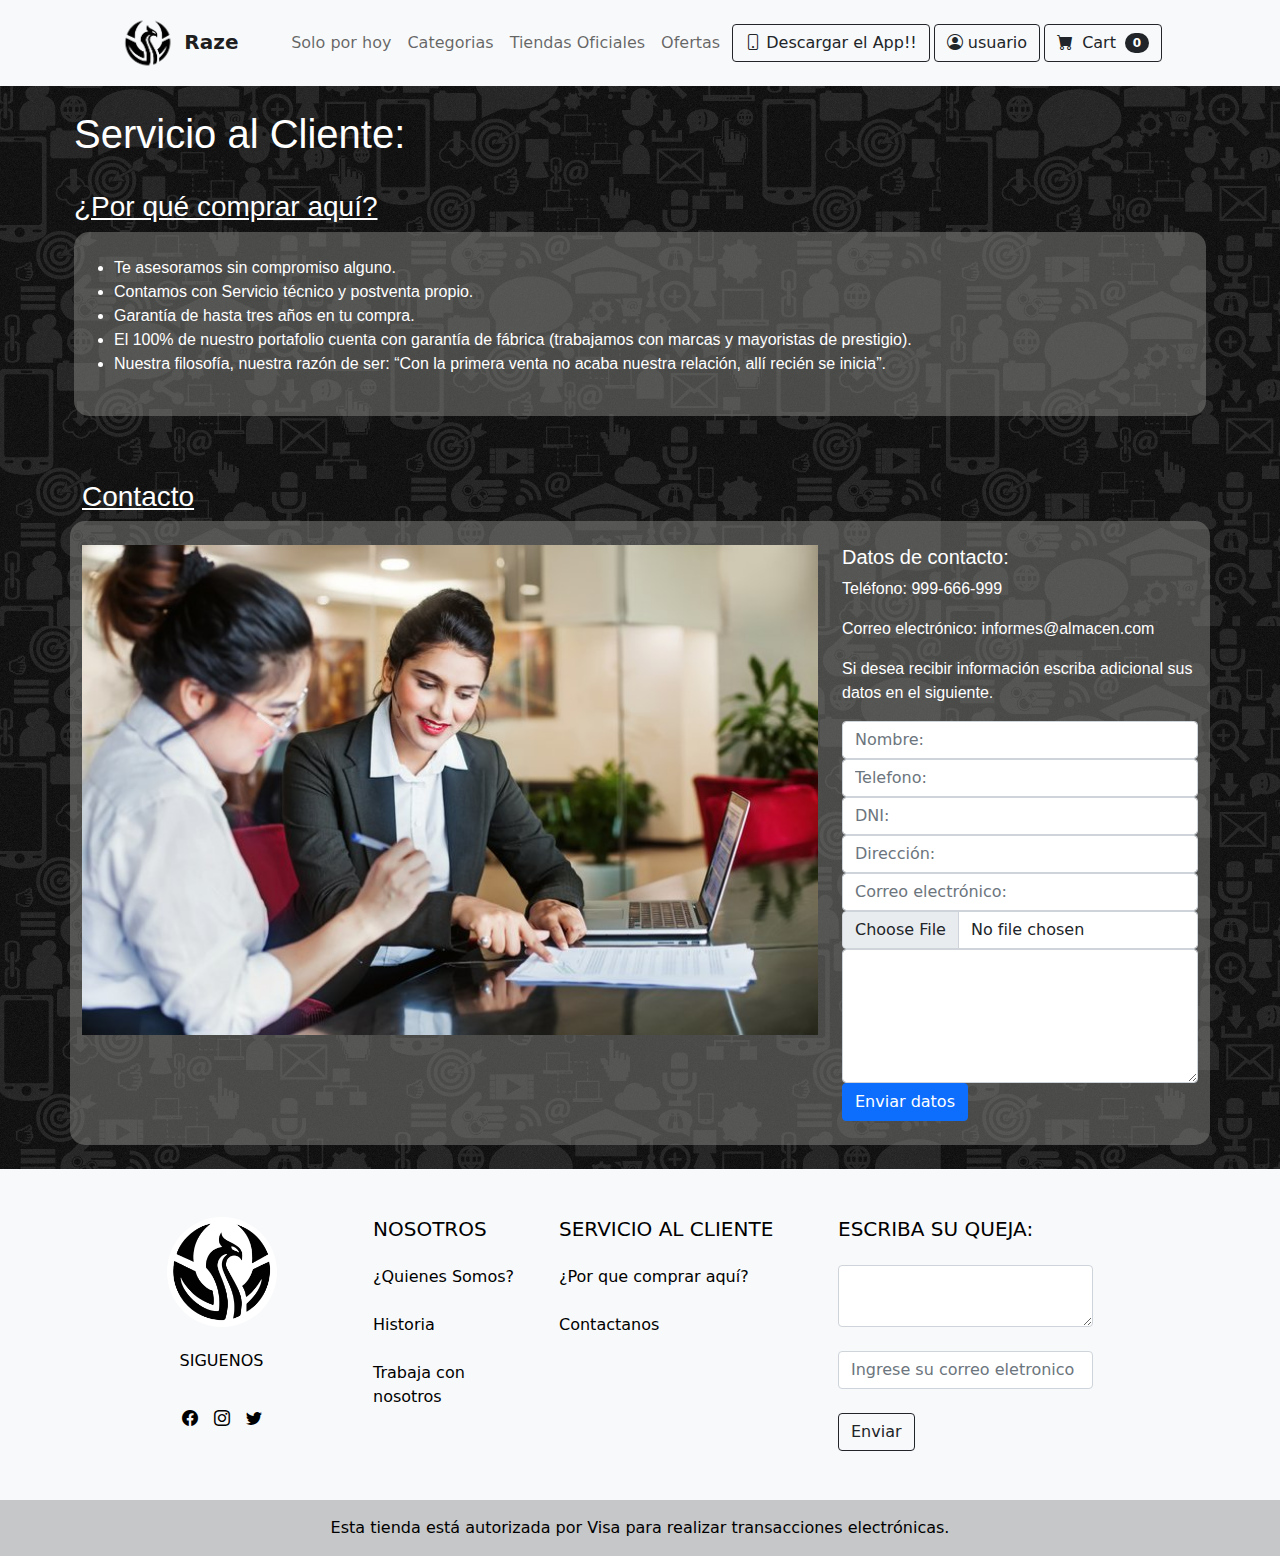
<file: Servicio.html>
<!DOCTYPE html>
<html lang="es">
<head>
	<meta charset="utf-8" />
        <meta name="viewport" content="width=device-width, initial-scale=1, maximum-scale=2"/>
        <meta name="description" content="" />
        <meta name="author" content="" />
        <title>RAZE - Servicios | Atencion a preguntas o consultas</title>
        <!-- Favicon-->
        <link rel="icon" type="image/x-icon" href="assets/favicon.ico" />
        <!-- Bootstrap icons-->
        <link href="https://cdn.jsdelivr.net/npm/bootstrap-icons@1.5.0/font/bootstrap-icons.css" rel="stylesheet" />
        <!-- Core theme CSS (includes Bootstrap)-->
        <link href="css/styles.css" rel="stylesheet" />
        <link href="css/styles1.css" rel="stylesheet" />
        <script src="https://code.jquery.com/jquery-3.5.1.slim.min.js" integrity="sha384-DfXdz2htPH0lsSSs5nCTpuj/zy4C+OGpamoFVy38MVBnE+IbbVYUew+OrCXaRkfj" crossorigin="anonymous"></script>
    <script src="https://cdn.jsdelivr.net/npm/bootstrap@4.6.0/dist/js/bootstrap.bundle.min.js" integrity="sha384-Piv4xVNRyMGpqkS2by6br4gNJ7DXjqk09RmUpJ8jgGtD7zP9yug3goQfGII0yAns" crossorigin="anonymous"></script>
</head>
<body style="background-image: url(img/fondo.png);">
	<!-- Navigation-->
        <nav class="navbar navbar-expand-lg navbar-light bg-light" >
            <div class="container px-4 px-lg-5">
                <a class="navbar-brand" href="index.html" >
                    <img src="img/logo2.png" alt="" width="60" height="60" class="rounded-3">
                    <strong>Raze</strong>
                </a>
                <button class="navbar-toggler" type="button" data-bs-toggle="collapse" data-bs-target="#navbarSupportedContent" aria-controls="navbarSupportedContent" aria-expanded="false" aria-label="Toggle navigation"><span class="navbar-toggler-icon"></span></button>
                <div class="collapse navbar-collapse" id="navbarSupportedContent">
                    <ul class="navbar-nav ms-auto">
                            <li class="nav-item active"><a class="nav-link" href="SoloporHoy.html">Solo por hoy</a></li>
                            <li class="nav-item"><a class="nav-link" href="Categorias.html">Categorias</a></li>
                            <li class="nav-item"><a class="nav-link" href="TiendaOficial.html">Tiendas Oficiales</a></li>
                            <li class="nav-item"><a class="nav-link" href="Ofertas.html">Ofertas</a></li>    
                        </ul>
                    <div class="d-flex ms-1">
                            <button class="btn btn-outline-dark" type="submit">
                                <i class="bi bi-phone"></i>
                                    Descargar el App!!
                            </button>
                    </div>
                    <div class="d-flex ms-1">
                            <a role="button" class="btn btn-outline-dark"  href="usuario.html">
                                <i class="bi bi-person-circle" ></i>
                                usuario
                            </a>
                    </div>
                    <form class="d-flex ms-1">
                        <button class="btn btn-outline-dark" type="submit">
                            <i class="bi-cart-fill me-1"></i>
                            Cart
                            <span class="badge bg-dark text-white ms-1 rounded-pill">0</span>
                        </button>
                    </form>
                </div>
            </div>
        </nav>


        <section class="py-4 mx-2" >
              <div class="container px-2 px-lg-1 mt-auto">
                <div class="row gx-1 gx-lg-1 row-cols-1 g-3">
                  <div class="col mb-3 ">
                        <h1 class="text"  style="text-align: left;" >Servicio al Cliente: </h1>
                        <br>
                        <h3 class="text" style="text-align: left;" ><u>¿Por qué comprar aquí?</u> </h3>
                      <div class="py-4 px-2" style="border-radius: 15px; background-color: rgba(132, 132, 130, 0.5); background-size: cover;">
                      	<ul>
                      	<li class="text">
							<span>Te asesoramos sin compromiso alguno.</span>
						</li>
						<li class="text">
							<span>Contamos con Servicio técnico y postventa propio.</span>
						</li>
						<li class="text">
							<span>Garantía de hasta tres años en tu compra.</span>
						</li>
						<li class="text">
							<span>El 100% de nuestro portafolio cuenta con garantía de fábrica (trabajamos con marcas y mayoristas de prestigio).</span>
						</li>
						<li class="text">
							<span>Nuestra filosofía, nuestra razón de ser: “Con la primera venta no acaba nuestra relación, allí recién se inicia”.</span>
						</li>
                      	</ul>
                  </div>
                </div>
              </div>
            </div>
          </section>

          <section class="py-4 mx-2">
          	<div class="container">
		            <h3  class="text" style="text-align: left;" ><u>Contacto</u> </h3>
		        <div class="row py-4" style="border-radius: 15px; background-color: rgba(132, 132, 130, 0.5); background-size: cover;">
		            <div class="col-md-8">
		                <img src="img/contactos.jpg" alt="..." class="d-block w-100">
		            </div>
		            <div class="col-md-4">
		           		<h5  class="text" style="text-align: left;" >Datos de contacto:</h5>
	                    <p   class="text" style="text-align: left;" >Teléfono: 999-666-999</p>
	                    <p  class="text" style="text-align: left;" >Correo electrónico: informes@almacen.com</p>
		                <p class="text" >Si desea recibir información escriba adicional sus datos en el siguiente.</p>
		                <form>
		                    <input type="text" placeholder="Nombre:" class="form-control" required="">
		                    <input type="number" placeholder="Telefono:" class="form-control" required="">
		                    <input type="number" placeholder="DNI:" class="form-control" required="">
		                    <input type="text" placeholder="Dirección:" class="form-control" required="">
		                    <input type="email" placeholder="Correo electrónico:" class="form-control" required="">
		                    <input type="file"  class="form-control" required="">
		                    <textarea name="txtCom" cols="30" rows="5" class="form-control"></textarea>
		                    <input type="submit" value="Enviar datos" class="btn btn-primary">
		                </form>
                	</div>
		        </div>
		   	</div>
		   </section>

	        <!-- Footer -->
          <footer class="bg-light text-center text-lg-start text-black">
            <!-- Grid container -->
            <div class="container p-4">
              <!--Grid row-->
              <div class="row my-4">
                <!--Grid column-->
                <div class="col-lg-3 col-md-6 mb-4 mb-md-0">

                  <div class="rounded-circle bg-white shadow-1-strong d-flex align-items-center justify-content-center mb-4 mx-auto" style="width: 110px; height: 110px;">
                    <img src="img/logo2.png" height="130" alt="" loading="lazy" />
                  </div>

                  <h6 class="text-center text-uppercase mb-4">Siguenos</h6>

                  <ul class="list-unstyled d-flex flex-row align-items-center justify-content-center mb-2 mx-auto" style="width:100px; height: 50px;">
                    <li>
                      <a class="text-black px-2" href="#!">
                        <i class="bi bi-facebook"></i>
                      </a>
                    </li>
                    <li>
                      <a class="text-black px-2" href="#!">
                        <i class="bi bi-instagram"></i>
                      </a>
                    </li>
                    <li>
                      <a class="text-black px-2" href="#!">
                        <i class="bi bi-twitter"></i>
                      </a>
                    </li>
                  </ul>

                </div>
                <!--Grid column-->

                <!--Grid column-->
                <div class="col-lg-2 col-md-6 mb-4 mb-md-0">
                  <h5 class="text-uppercase mb-4"><a href="Nosotros.html" class="text-black" style="text-decoration: none;">Nosotros</a></h5>

                  <ul class="list-unstyled">
                    <li class="mb-4">
                      <a href="#!" class="text-black" style="text-decoration: none;">¿Quienes Somos?</a>
                    </li>
                    <li class="mb-4">
                      <a href="#!" class="text-black" style="text-decoration: none;">Historia</a>
                    </li>
                    <li class="mb-4">
                      <a href="#!" class="text-black" style="text-decoration: none;">Trabaja con nosotros</a>
                    </li>
                  </ul>
                </div>
                <!--Grid column-->

                <!--Grid column-->
                <div class="col-lg-3 col-md-6 mb-4 mb-md-0">
                    <h5 class="text-uppercase mb-4"><a href="Servicio.html" class="text-black" style="text-decoration: none;">Servicio al Cliente</a></h5>

                  <ul class="list-unstyled">
                    <li class="mb-4">
                      <a href="#!" class="text-black" style="text-decoration: none;">¿Por que comprar aquí?</a>
                    </li>
                    <li class="mb-4">
                      <a href="#!" class="text-black" style="text-decoration: none;">Contactanos</a>
                    </li>
                  </ul>
                </div>
                <!--Grid column-->

                <!--Grid column-->
                <div class="col-lg-3 col-md-6 mb-4 mb-lg-0">
                <form>
                  <h5 class="text-uppercase mb-4">Escriba su queja:</h5>

                  <div class="form-outline form-white mb-4">
                    <textarea class="form-control" id="formTextarea1" rows="2" required></textarea>
                  </div>
                  <div class="form-outline form-white mb-4">
                    <input type="email" id="formEmail1" class="form-control" placeholder="Ingrese su correo eletronico" required />
                  </div>

                    <button type="submit" class="btn btn-outline-dark btn-block">Enviar</button>
                </form>
                </div>
                <!--Grid column-->
              </div>
              <!--Grid row-->
            </div>
            <!-- Grid container -->

            <!-- Copyright -->
            <div class="text-center p-3" style="background-color: rgba(0, 0, 0, 0.2)">
               Esta tienda está autorizada por Visa para realizar transacciones electrónicas.
              <a class="text-black"></a>
            </div>
            <!-- Copyright -->
          </footer> 

        <!-- Bootstrap core JS-->
        <script src="https://cdn.jsdelivr.net/npm/bootstrap@5.1.3/dist/js/bootstrap.bundle.min.js"></script>
        <!-- Core theme JS-->
        <script src="js/scripts.js"></script>
</body>
</html>
</file>
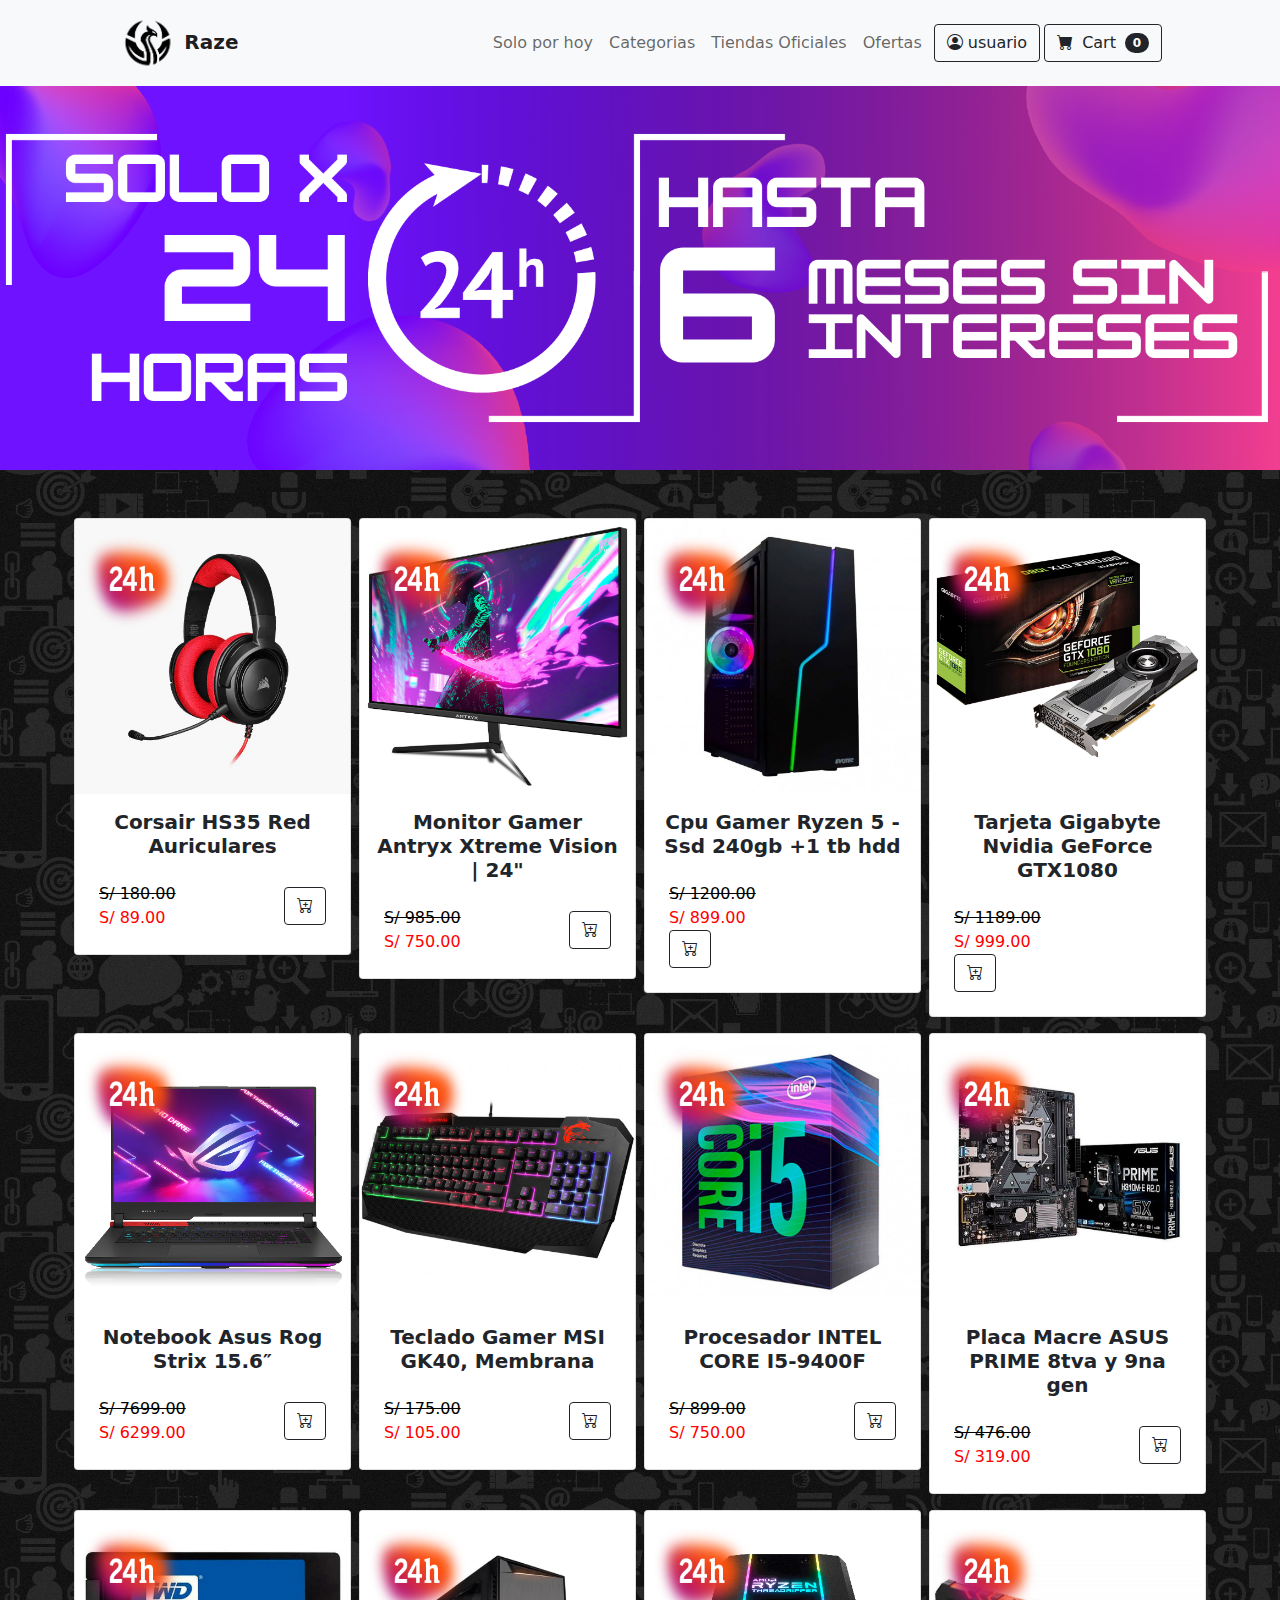
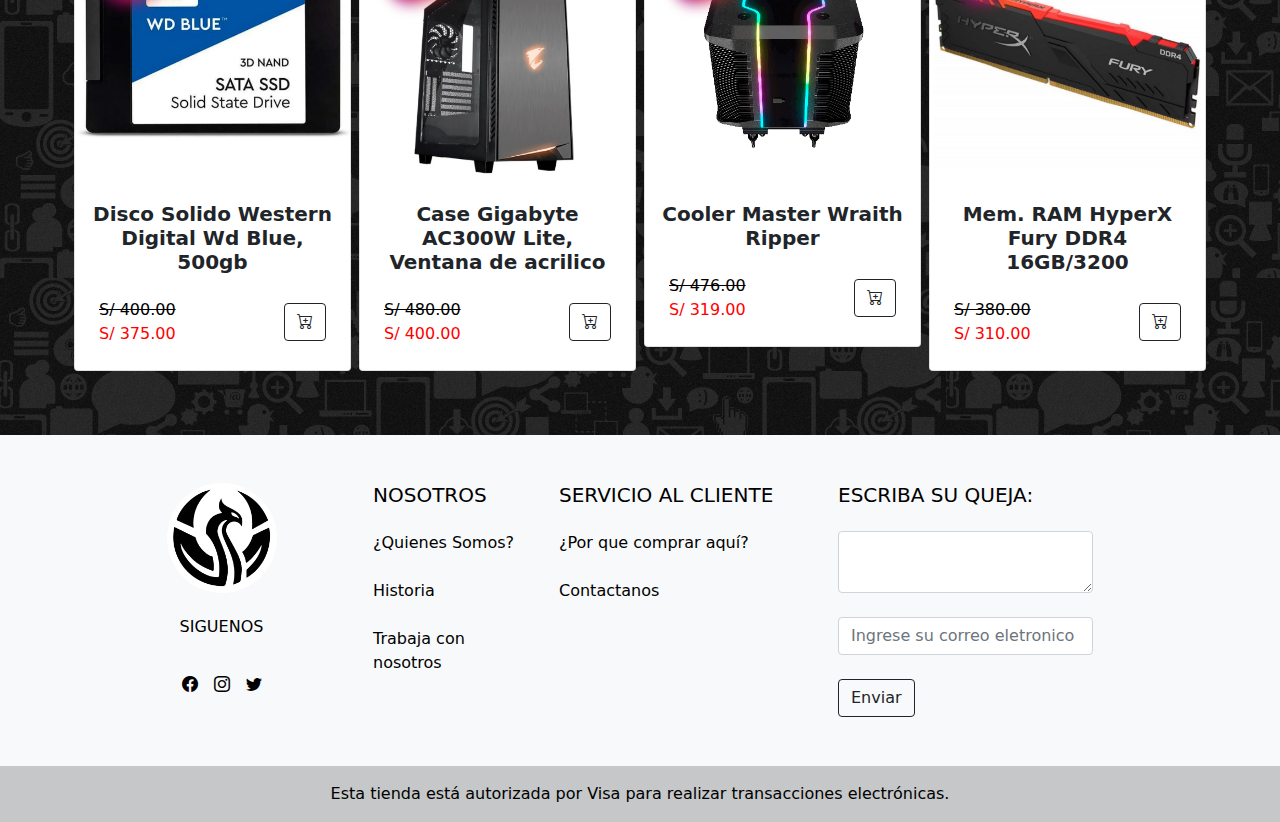
<file: SoloporHoy.html>
<!DOCTYPE html>
<html lang="es">
<head>
	<meta charset="utf-8" />
        <meta name="viewport" content="width=device-width, initial-scale=1, shrink-to-fit=no" />
        <meta name="description" content="" />
        <meta name="author" content="" />
        <title>RAZE - Solo Por Hoy | Compra a un exelente precio solo por hoy</title>
        <!-- Favicon-->
        <link rel="icon" type="image/x-icon" href="assets/favicon.ico" />
        <!-- Bootstrap icons-->
        <link href="https://cdn.jsdelivr.net/npm/bootstrap-icons@1.5.0/font/bootstrap-icons.css" rel="stylesheet" />
        <!-- Core theme CSS (includes Bootstrap)-->
        <link href="css/styles.css" rel="stylesheet" />
        <link href="css/styles1.css" rel="stylesheet" />
        <script src="https://code.jquery.com/jquery-3.5.1.slim.min.js" integrity="sha384-DfXdz2htPH0lsSSs5nCTpuj/zy4C+OGpamoFVy38MVBnE+IbbVYUew+OrCXaRkfj" crossorigin="anonymous"></script>
    <script src="https://cdn.jsdelivr.net/npm/bootstrap@4.6.0/dist/js/bootstrap.bundle.min.js" integrity="sha384-Piv4xVNRyMGpqkS2by6br4gNJ7DXjqk09RmUpJ8jgGtD7zP9yug3goQfGII0yAns" crossorigin="anonymous"></script>
</head>
<body style="background-image: url(img/fondo.png);">
	<!-- Navigation-->
        <nav class="navbar navbar-expand-lg navbar-light bg-light" >
            <div class="container px-4 px-lg-5">
                <a class="navbar-brand" href="index.html" >
                    <img src="img/logo2.png" alt="" width="60" height="60" class="rounded-3">
                    <strong>Raze</strong>
                </a>
                <button class="navbar-toggler" type="button" data-bs-toggle="collapse" data-bs-target="#navbarSupportedContent" aria-controls="navbarSupportedContent" aria-expanded="false" aria-label="Toggle navigation"><span class="navbar-toggler-icon"></span></button>
                <div class="collapse navbar-collapse" id="navbarSupportedContent">
                    <ul class="navbar-nav ms-auto">
                            <li class="nav-item active"><a class="nav-link" href="SoloporHoy.html">Solo por hoy</a></li>
                            <li class="nav-item"><a class="nav-link" href="Categorias.html">Categorias</a></li>
                            <li class="nav-item"><a class="nav-link" href="TiendaOficial.html">Tiendas Oficiales</a></li>
                            <li class="nav-item"><a class="nav-link" href="Ofertas.html">Ofertas</a></li>    
                        </ul>
                    <div class="d-flex ms-1">
                            <a role="button" class="btn btn-outline-dark"  href="usuario.html">
                                <i class="bi bi-person-circle" ></i>
                                usuario
                            </a>
                    </div>
                    <form class="d-flex ms-1">
                        <button class="btn btn-outline-dark" type="submit">
                            <i class="bi-cart-fill me-1"></i>
                            Cart
                            <span class="badge bg-dark text-white ms-1 rounded-pill">0</span>
                        </button>
                    </form>
                </div>
            </div>
        </nav>
	
	<!-- Header-->
    <header>
    <!-- Indicators -->
        <img src="img/soloporhy.png" class="img-fluid" alt="Responsive image">

    </header>
    <!-- Section-->

    <section class="container-fluid py-5">
            <div class="container px-2 px-lg-1 mt-auto">
                <div class="row gx-2 gx-lg-2 row-cols-1 row-cols-md-3 row-cols-xl-4 justify-content-center">
                    <div class="col mb-3">
                        <div class="card h-80">
                            <!-- Product image-->
                            <div class="badge text-white position-absolute" style="top: 0.5rem; right: 0.5rem; ">
                            	<img src="img/24h.png" alt="..." style="display: flex; width: 40% " />
                            </div>
                            <img class="card-img-top" src="img/soloporhy/prod1.png" alt="..." />
                            <!-- Product details-->
                            <div class="card-body-0 p-3">
                                <div class="text-center">
                                    <!-- Product name-->
                                    <div class="col">
                                    	<h5 class="fw-bolder">Corsair HS35 Red Auriculares </h5>
	                                </div>
                                </div>
                            </div>
                            <!-- Product price-->
                            <!-- Product actions-->
                            <div class="card-footer p-4 pt-0 border-top-0 bg-transparent">
                            	<div class="col-12" style="display:flex; flex-wrap: wrap; align-items: center; justify-content: space-between;">
                            		<div class="row">
                            			<div class="col-md-8 text-left">
                            				<span class="text-muted text-decoration-line-through " >S/ 180.00</span>
                            			</div>
	                            		<div class="col-md-8 text-left">
	                               			<span style="background: red;"></span>S/ 89.00
	                            		</div>
                            		</div>
                            			<a class="btn btn-outline-dark" href="#"><i class="bi bi-cart-plus"></i>
	                            		</a>
                            	</div>
                            </div>
                        </div>
                    </div>
                    <div class="col mb-3">
                        <div class="card h-80">
                            <!-- Product image-->
                            <div class="badge text-white position-absolute" style="top: 0.5rem; right: 0.5rem">
                            	<img src="img/24h.png" alt="..." style="display: flex; width: 40% " />
                            </div>
                            <img class="card-img-top" src="img/soloporhy/prod2.png" alt="..." />
                            <!-- Product details-->
                            <div class="card-body-0 p-3">
                                <div class="text-center">
                                    <!-- Product name-->
                                    <h5 class="fw-bolder">Monitor Gamer Antryx Xtreme Vision | 24"</h5>
                                    <!-- Product price-->
                                </div>
                            </div>
                            <!-- Product actions-->
                            <div class="card-footer p-4 pt-0 border-top-0 bg-transparent">
                            	<div class="col-12" style="display:flex; flex-wrap: wrap; align-items: center; justify-content: space-between;">
                            		<div class="row">
                            			<div class="col-md-12 text-left">
                            				<span class="text-muted text-decoration-line-through ">S/ 985.00</span>
                            			</div>
	                            		<div class="col-md-12 text-left">
	                               			<span style="background: red;"></span>S/ 750.00
	                            		</div>
                            		</div>
                            			<a class="btn btn-outline-dark" href="#"><i class="bi bi-cart-plus"></i>
	                            		</a>
                            	</div>
                            </div>
                        </div>
                    </div>
					<div class="col mb-3">
                        <div class="card h-80">
                            <!-- Product image-->
                            <div class="badge text-white position-absolute" style="top: 0.5rem; right: 0.5rem">
                            	<img src="img/24h.png" alt="..." style="display: flex; width: 40% " />
                            </div>
                            <img class="card-img-top" src="img/soloporhy/prod3.png" alt="..." />
                            <!-- Product details-->
                            <div class="card-body-0 p-3">
                                <div class="text-center">
                                    <!-- Product name-->
                                    <h5 class="fw-bolder">Cpu Gamer Ryzen 5 - Ssd 240gb +1 tb hdd</h5>
                                    <!-- Product price-->
                                </div>
                            </div>
                            <!-- Product actions-->
                            <div class="card-footer p-4 pt-0 border-top-0 bg-transparent">
                            	<div class="col-12" style="display:flex; flex-wrap: wrap; align-items: center; justify-content: space-between;">
                            		<div class="row">
                            			<div class="col-md-12 text-left">
                            				<span class="text-muted text-decoration-line-through ">S/ 1200.00</span>
                            			</div>
	                            		<div class="col-md-12 text-left">
	                               			<span style="background: red;"></span>S/ 899.00
	                            		</div>
                            		</div>
                            			<a class="btn btn-outline-dark" href="#"><i class="bi bi-cart-plus"></i>
	                            		</a>
                            	</div>
                            </div>
                        </div>
                    </div>
					<div class="col mb-3">
                        <div class="card h-80">
                            <!-- Product image-->
                            <div class="badge text-white position-absolute" style="top: 0.5rem; right: 0.5rem">
                            	<img src="img/24h.png" alt="..." style="display: flex; width: 40% " />
                            </div>
                            <img class="card-img-top" src="img/soloporhy/prod4.png" alt="..." />
                            <!-- Product details-->
                            <div class="card-body-0 p-3">
                                <div class="text-center">
                                    <!-- Product name-->
                                    <h5 class="fw-bolder">Tarjeta Gigabyte Nvidia GeForce GTX1080</h5>
                                    <!-- Product price-->
                                </div>
                            </div>
                            <!-- Product actions-->
                            <div class="card-footer p-4 pt-0 border-top-0 bg-transparent">
                            	<div class="col-12" style="display:flex; flex-wrap: wrap; align-items: center; justify-content: space-between;">
                            		<div class="row">
                            			<div class="col-md-12 text-left">
                            				<span class="text-muted text-decoration-line-through ">S/ 1189.00</span>
                            			</div>
	                            		<div class="col-md-12 text-left">
	                               			<span style="background: red;"></span>S/ 999.00
	                            		</div>
                            		</div>
                            			<a class="btn btn-outline-dark" href="#"><i class="bi bi-cart-plus"></i>
	                            		</a>
                            	</div>
                            </div>
                        </div>
                    </div>
                    <div class="col mb-3">
                        <div class="card h-80">
                            <!-- Product image-->
                            <div class="badge text-white position-absolute" style="top: 0.5rem; right: 0.5rem">
                                <img src="img/24h.png" alt="..." style="display: flex; width: 40% " />
                            </div>
                            <img class="card-img-top" src="img/soloporhy/prod5.png" alt="..." />
                            <!-- Product details-->
                            <div class="card-body-0 p-3">
                                <div class="text-center">
                                    <!-- Product name-->
                                    <h5 class="fw-bolder">Notebook Asus Rog Strix 15.6″ </h5>
                                    <!-- Product price-->
                                </div>
                            </div>
                            <!-- Product actions-->
                            <div class="card-footer p-4 pt-0 border-top-0 bg-transparent">
                                <div class="col-12" style="display:flex; flex-wrap: wrap; align-items: center; justify-content: space-between;">
                                    <div class="row" style="width: 90%;">
                                        <div class="col-md-12 text-left">
                                            <span class="text-muted text-decoration-line-through ">S/ 7699.00</span>
                                        </div>
                                        <div class="col-md-12 text-left">
                                            <span style="background: red;"></span>S/ 6299.00
                                        </div>
                                    </div>
                                        <a class="btn btn-outline-dark" href="#"><i class="bi bi-cart-plus"></i>
                                        </a>
                                </div>
                            </div>
                        </div>
                    </div>
                    <div class="col mb-3">
                        <div class="card h-80">
                            <!-- Product image-->
                            <div class="badge text-white position-absolute" style="top: 0.5rem; right: 0.5rem">
                                <img src="img/24h.png" alt="..." style="display: flex; width: 40% " />
                            </div>
                            <img class="card-img-top" src="img/soloporhy/prod6.png" alt="..." />
                            <!-- Product details-->
                            <div class="card-body-0 p-3">
                                <div class="text-center">
                                    <!-- Product name-->
                                    <h5 class="fw-bolder">Teclado Gamer MSI GK40, Membrana</h5>
                                    <!-- Product price-->
                                </div>
                            </div>
                            <!-- Product actions-->
                            <div class="card-footer p-4 pt-0 border-top-0 bg-transparent">
                                <div class="col-12" style="display:flex; flex-wrap: wrap; align-items: center; justify-content: space-between;">
                                    <div class="row">
                                        <div class="col-md-12 text-left">
                                            <span class="text-muted text-decoration-line-through ">S/ 175.00</span>
                                        </div>
                                        <div class="col-md-12 text-left">
                                            <span style="background: red;"></span>S/ 105.00
                                        </div>
                                    </div>
                                        <a class="btn btn-outline-dark" href="#"><i class="bi bi-cart-plus"></i>
                                        </a>
                                </div>
                            </div>
                        </div>
                    </div>
                    <div class="col mb-3">
                        <div class="card h-80">
                            <!-- Product image-->
                            <div class="badge text-white position-absolute" style="top: 0.5rem; right: 0.5rem">
                                <img src="img/24h.png" alt="..." style="display: flex; width: 40% " />
                            </div>
                            <img class="card-img-top" src="img/soloporhy/prod7.png" alt="..." />
                            <!-- Product details-->
                            <div class="card-body-0 p-3">
                                <div class="text-center">
                                    <!-- Product name-->
                                    <h5 class="fw-bolder">Procesador INTEL CORE I5-9400F</h5>
                                    <!-- Product price-->
                                </div>
                            </div>
                            <!-- Product actions-->
                            <div class="card-footer p-4 pt-0 border-top-0 bg-transparent">
                                <div class="col-12" style="display:flex; flex-wrap: wrap; align-items: center; justify-content: space-between;">
                                    <div class="row">
                                        <div class="col-md-12 text-left">
                                            <span class="text-muted text-decoration-line-through ">S/ 899.00</span>
                                        </div>
                                        <div class="col-md-12 text-left">
                                            <span style="background: red;"></span>S/ 750.00
                                        </div>
                                    </div>
                                        <a class="btn btn-outline-dark" href="#"><i class="bi bi-cart-plus"></i>
                                        </a>
                                </div>
                            </div>
                        </div>
                    </div>
                    <div class="col mb-3">
                        <div class="card h-80">
                            <!-- Product image-->
                            <div class="badge text-white position-absolute" style="top: 0.5rem; right: 0.5rem">
                                <img src="img/24h.png" alt="..." style="display: flex; width: 40% " />
                            </div>
                            <img class="card-img-top" src="img/soloporhy/prod8.png" alt="..." />
                            <!-- Product details-->
                            <div class="card-body-0 p-3">
                                <div class="text-center">
                                    <!-- Product name-->
                                    <h5 class="fw-bolder">Placa Macre ASUS PRIME 8tva y 9na gen</h5>
                                    <!-- Product price-->
                                </div>
                            </div>
                            <!-- Product actions-->
                            <div class="card-footer p-4 pt-0 border-top-0 bg-transparent">
                                <div class="col-12" style="display:flex; flex-wrap: wrap; align-items: center; justify-content: space-between;">
                                    <div class="row">
                                        <div class="col-md-12 text-left">
                                            <span class="text-muted text-decoration-line-through ">S/ 476.00</span>
                                        </div>
                                        <div class="col-md-12 text-left">
                                            <span style="background: red;"></span>S/ 319.00
                                        </div>
                                    </div>
                                        <a class="btn btn-outline-dark" href="#"><i class="bi bi-cart-plus"></i>
                                        </a>
                                </div>
                            </div>
                        </div>
                    </div>
                    <div class="col mb-3">
                        <div class="card h-80">
                            <!-- Product image-->
                            <div class="badge text-white position-absolute" style="top: 0.5rem; right: 0.5rem">
                                <img src="img/24h.png" alt="..." style="display: flex; width: 40% " />
                            </div>
                            <img class="card-img-top" src="img/soloporhy/prod9.png" alt="..." />
                            <!-- Product details-->
                            <div class="card-body-0 p-3">
                                <div class="text-center">
                                    <!-- Product name-->
                                    <h5 class="fw-bolder">Disco Solido Western Digital Wd Blue, 500gb</h5>
                                    <!-- Product price-->
                                </div>
                            </div>
                            <!-- Product actions-->
                            <div class="card-footer p-4 pt-0 border-top-0 bg-transparent">
                                <div class="col-12" style="display:flex; flex-wrap: wrap; align-items: center; justify-content: space-between;">
                                    <div class="row">
                                        <div class="col-md-12 text-left">
                                            <span class="text-muted text-decoration-line-through ">S/ 400.00</span>
                                        </div>
                                        <div class="col-md-12 text-left">
                                            <span style="background: red;"></span>S/ 375.00
                                        </div>
                                    </div>
                                        <a class="btn btn-outline-dark" href="#"><i class="bi bi-cart-plus"></i>
                                        </a>
                                </div>
                            </div>
                        </div>
                    </div>                    
                    <div class="col mb-3">
                        <div class="card h-80">
                            <!-- Product image-->
                            <div class="badge text-white position-absolute" style="top: 0.5rem; right: 0.5rem">
                                <img src="img/24h.png" alt="..." style="display: flex; width: 40% " />
                            </div>
                            <img class="card-img-top" src="img/soloporhy/prod10.png" alt="..." />
                            <!-- Product details-->
                            <div class="card-body-0 p-3">
                                <div class="text-center">
                                    <!-- Product name-->
                                    <h5 class="fw-bolder">Case Gigabyte AC300W Lite, Ventana de acrilico</h5>
                                    <!-- Product price-->
                                </div>
                            </div>
                            <!-- Product actions-->
                            <div class="card-footer p-4 pt-0 border-top-0 bg-transparent">
                                <div class="col-12" style="display:flex; flex-wrap: wrap; align-items: center; justify-content: space-between;">
                                    <div class="row">
                                        <div class="col-md-12 text-left">
                                            <span class="text-muted text-decoration-line-through ">S/ 480.00</span>
                                        </div>
                                        <div class="col-md-12 text-left">
                                            <span style="background: red;"></span>S/ 400.00
                                        </div>
                                    </div>
                                        <a class="btn btn-outline-dark" href="#"><i class="bi bi-cart-plus"></i>
                                        </a>
                                </div>
                            </div>
                        </div>
                    </div>                    
                    <div class="col mb-3">
                        <div class="card h-80">
                            <!-- Product image-->
                            <div class="badge text-white position-absolute" style="top: 0.5rem; right: 0.5rem">
                                <img src="img/24h.png" alt="..." style="display: flex; width: 40% " />
                            </div>
                            <img class="card-img-top" src="img/soloporhy/prod11.png" alt="..." />
                            <!-- Product details-->
                            <div class="card-body-0 p-3">
                                <div class="text-center">
                                    <!-- Product name-->
                                    <h5 class="fw-bolder">Cooler Master Wraith Ripper</h5>
                                    <!-- Product price-->
                                </div>
                            </div>
                            <!-- Product actions-->
                            <div class="card-footer p-4 pt-0 border-top-0 bg-transparent">
                                <div class="col-12" style="display:flex; flex-wrap: wrap; align-items: center; justify-content: space-between;">
                                    <div class="row">
                                        <div class="col-md-12 text-left">
                                            <span class="text-muted text-decoration-line-through ">S/ 476.00</span>
                                        </div>
                                        <div class="col-md-12 text-left">
                                            <span style="background: red;"></span>S/ 319.00
                                        </div>
                                    </div>
                                        <a class="btn btn-outline-dark" href="#"><i class="bi bi-cart-plus"></i>
                                        </a>
                                </div>
                            </div>
                        </div>
                    </div>                    
                    <div class="col mb-3">
                        <div class="card h-80">
                            <!-- Product image-->
                            <div class="badge text-white position-absolute" style="top: 0.5rem; right: 0.5rem">
                                <img src="img/24h.png" alt="..." style="display: flex; width: 40% " />
                            </div>
                            <img class="card-img-top" src="img/soloporhy/prod12.png" alt="..." />
                            <!-- Product details-->
                            <div class="card-body-0 p-3">
                                <div class="text-center">
                                    <!-- Product name-->
                                    <h5 class="fw-bolder">Mem. RAM HyperX Fury DDR4 16GB/3200</h5>
                                    <!-- Product price-->
                                </div>
                            </div>
                            <!-- Product actions-->
                            <div class="card-footer p-4 pt-0 border-top-0 bg-transparent">
                                <div class="col-12" style="display:flex; flex-wrap: wrap; align-items: center; justify-content: space-between;">
                                    <div class="row">
                                        <div class="col-md-12 text-left">
                                            <span class="text-muted text-decoration-line-through ">S/ 380.00</span>
                                        </div>
                                        <div class="col-md-12 text-left">
                                            <span style="background: red;"></span>S/ 310.00
                                        </div>
                                    </div>
                                        <a class="btn btn-outline-dark" href="#"><i class="bi bi-cart-plus"></i>
                                        </a>
                                </div>
                            </div>
                        </div>
                    </div>
                </div>
            </div>
        </section>


        <!-- Footer -->
          <footer class="bg-light text-center text-lg-start text-black">
            <!-- Grid container -->
            <div class="container p-4">
              <!--Grid row-->
              <div class="row my-4">
                <!--Grid column-->
                <div class="col-lg-3 col-md-6 mb-4 mb-md-0">

                  <div class="rounded-circle bg-white shadow-1-strong d-flex align-items-center justify-content-center mb-4 mx-auto" style="width: 110px; height: 110px;">
                    <img src="img/logo2.png" height="130" alt="" loading="lazy" />
                  </div>

                  <h6 class="text-center text-uppercase mb-4">Siguenos</h6>

                  <ul class="list-unstyled d-flex flex-row align-items-center justify-content-center mb-2 mx-auto" style="width:100px; height: 50px;">
                    <li>
                      <a class="text-black px-2" href="#!">
                        <i class="bi bi-facebook"></i>
                      </a>
                    </li>
                    <li>
                      <a class="text-black px-2" href="#!">
                        <i class="bi bi-instagram"></i>
                      </a>
                    </li>
                    <li>
                      <a class="text-black px-2" href="#!">
                        <i class="bi bi-twitter"></i>
                      </a>
                    </li>
                  </ul>

                </div>
                <!--Grid column-->

                <!--Grid column-->
                <div class="col-lg-2 col-md-6 mb-4 mb-md-0">
                  <h5 class="text-uppercase mb-4"><a href="Nosotros.html" class="text-black" style="text-decoration: none;">Nosotros</a></h5>

                  <ul class="list-unstyled">
                    <li class="mb-4">
                      <a href="#!" class="text-black" style="text-decoration: none;">¿Quienes Somos?</a>
                    </li>
                    <li class="mb-4">
                      <a href="#!" class="text-black" style="text-decoration: none;">Historia</a>
                    </li>
                    <li class="mb-4">
                      <a href="#!" class="text-black" style="text-decoration: none;">Trabaja con nosotros</a>
                    </li>
                  </ul>
                </div>
                <!--Grid column-->

                <!--Grid column-->
                <div class="col-lg-3 col-md-6 mb-4 mb-md-0">
                    <h5 class="text-uppercase mb-4"><a href="Servicio.html" class="text-black" style="text-decoration: none;">Servicio al Cliente</a></h5>

                  <ul class="list-unstyled">
                    <li class="mb-4">
                      <a href="#!" class="text-black" style="text-decoration: none;">¿Por que comprar aquí?</a>
                    </li>
                    <li class="mb-4">
                      <a href="#!" class="text-black" style="text-decoration: none;">Contactanos</a>
                    </li>
                  </ul>
                </div>
                <!--Grid column-->

                <!--Grid column-->
                <div class="col-lg-3 col-md-6 mb-4 mb-lg-0">
                <form>
                  <h5 class="text-uppercase mb-4">Escriba su queja:</h5>

                  <div class="form-outline form-white mb-4">
                    <textarea class="form-control" id="formTextarea1" rows="2" required></textarea>
                  </div>
                  <div class="form-outline form-white mb-4">
                    <input type="email" id="formEmail1" class="form-control" placeholder="Ingrese su correo eletronico" required />
                  </div>

                    <button type="submit" class="btn btn-outline-dark btn-block">Enviar</button>
                </form>
                </div>
                <!--Grid column-->
              </div>
              <!--Grid row-->
            </div>
            <!-- Grid container -->

            <!-- Copyright -->
            <div class="text-center p-3" style="background-color: rgba(0, 0, 0, 0.2)">
               Esta tienda está autorizada por Visa para realizar transacciones electrónicas.
              <a class="text-black"></a>
            </div>
            <!-- Copyright -->
          </footer> 
          
        <!-- Bootstrap core JS-->
        <script src="https://cdn.jsdelivr.net/npm/bootstrap@5.1.3/dist/js/bootstrap.bundle.min.js"></script>
        <!-- Core theme JS-->
        <script src="js/scripts.js"></script>
</body>
</html>
</file>
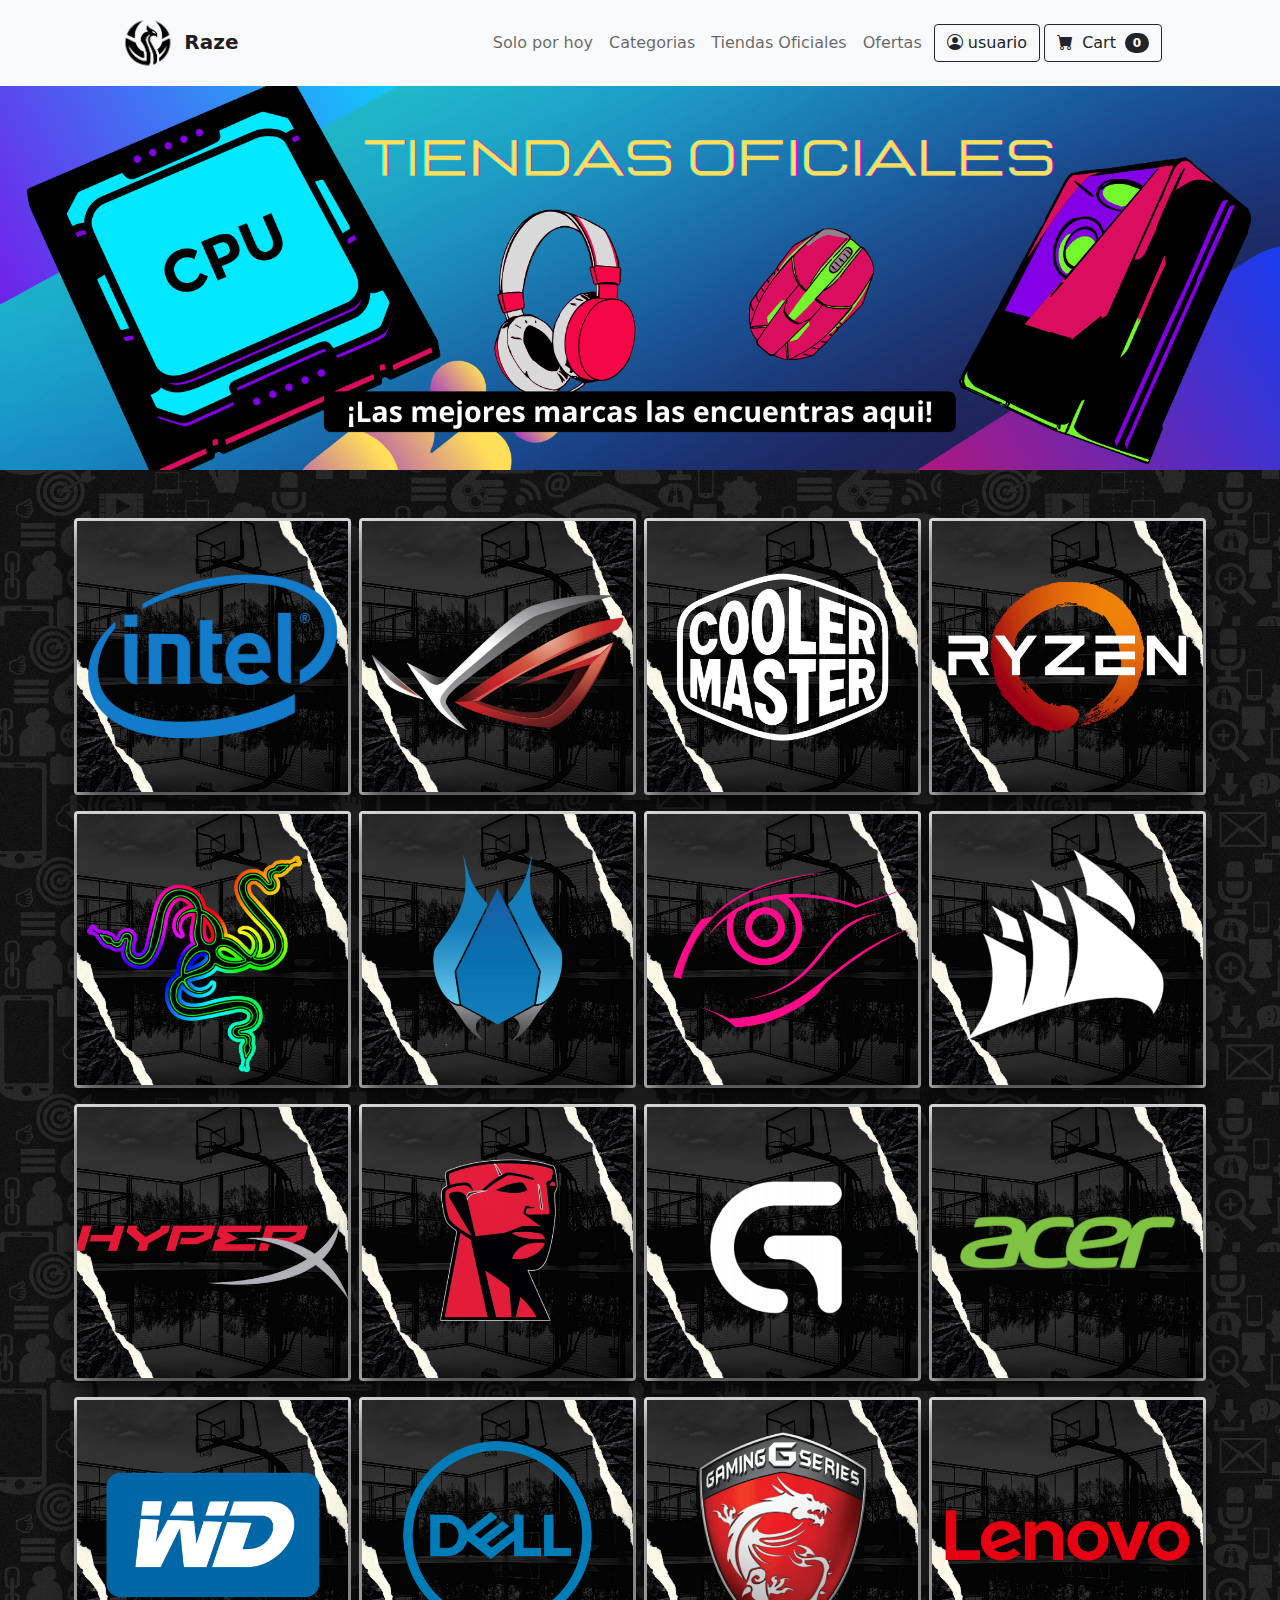
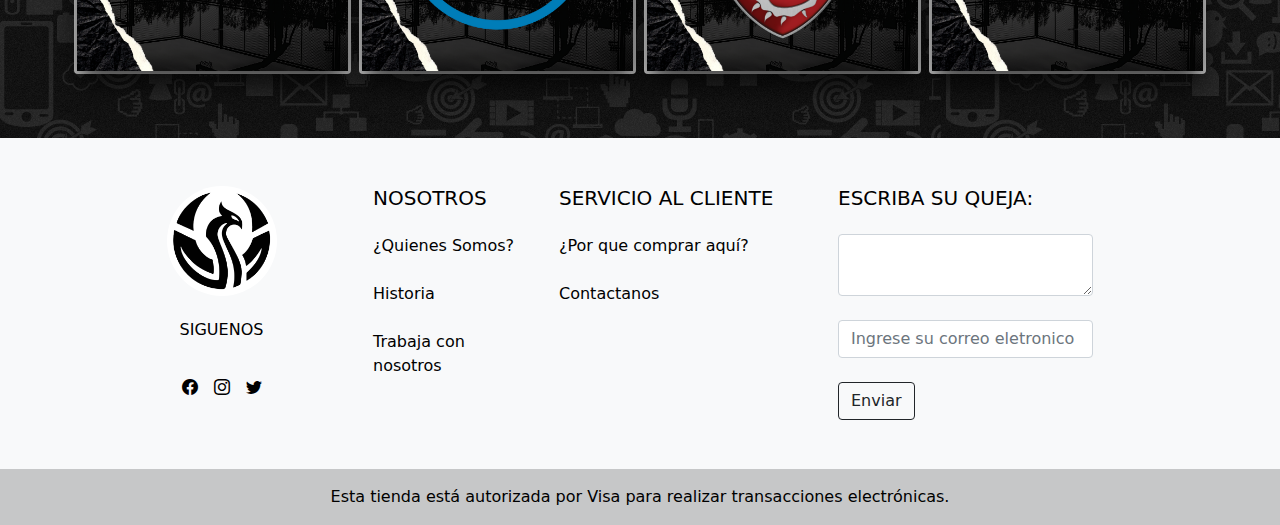
<file: TiendaOficial.html>
<!DOCTYPE html>
<html lang="es">
<head>
	<meta charset="utf-8" />
        <meta name="viewport" content="width=device-width, initial-scale=1, shrink-to-fit=no" />
        <meta name="description" content="" />
        <meta name="author" content="" />
        <title>RAZE - Tiendas Oficiales | Conoce las mejores marcas aqui</title>
        <!-- Favicon-->
        <link rel="icon" type="image/x-icon" href="assets/favicon.ico" />
        <!-- Bootstrap icons-->
        <link href="https://cdn.jsdelivr.net/npm/bootstrap-icons@1.5.0/font/bootstrap-icons.css" rel="stylesheet" />
        <!-- Core theme CSS (includes Bootstrap)-->
        <link href="css/styles.css" rel="stylesheet" />
        <link href="css/styles1.css" rel="stylesheet" />
        <script src="https://code.jquery.com/jquery-3.5.1.slim.min.js" integrity="sha384-DfXdz2htPH0lsSSs5nCTpuj/zy4C+OGpamoFVy38MVBnE+IbbVYUew+OrCXaRkfj" crossorigin="anonymous"></script>
    <script src="https://cdn.jsdelivr.net/npm/bootstrap@4.6.0/dist/js/bootstrap.bundle.min.js" integrity="sha384-Piv4xVNRyMGpqkS2by6br4gNJ7DXjqk09RmUpJ8jgGtD7zP9yug3goQfGII0yAns" crossorigin="anonymous"></script>
</head>
<body style="background-image: url(img/fondo.png);">
	<!-- Navigation-->
        <nav class="navbar navbar-expand-lg navbar-light bg-light" >
            <div class="container px-4 px-lg-5">
                <a class="navbar-brand" href="index.html" >
                    <img src="img/logo2.png" alt="" width="60" height="60" class="rounded-3">
                    <strong>Raze</strong>
                </a>
                <button class="navbar-toggler" type="button" data-bs-toggle="collapse" data-bs-target="#navbarSupportedContent" aria-controls="navbarSupportedContent" aria-expanded="false" aria-label="Toggle navigation"><span class="navbar-toggler-icon"></span></button>
                <div class="collapse navbar-collapse" id="navbarSupportedContent">
                    <ul class="navbar-nav ms-auto">
                            <li class="nav-item active"><a class="nav-link" href="SoloporHoy.html">Solo por hoy</a></li>
                            <li class="nav-item"><a class="nav-link" href="Categorias.html">Categorias</a></li>
                            <li class="nav-item"><a class="nav-link" href="TiendaOficial.html">Tiendas Oficiales</a></li>
                            <li class="nav-item"><a class="nav-link" href="Ofertas.html">Ofertas</a></li>    
                        </ul>
                    <div class="d-flex ms-1">
                            <a role="button" class="btn btn-outline-dark"  href="usuario.html">
                                <i class="bi bi-person-circle" ></i>
                                usuario
                            </a>
                    </div>
                    <form class="d-flex ms-1">
                        <button class="btn btn-outline-dark" type="submit">
                            <i class="bi-cart-fill me-1"></i>
                            Cart
                            <span class="badge bg-dark text-white ms-1 rounded-pill">0</span>
                        </button>
                    </form>
                </div>
            </div>
        </nav>
	
	<!-- Header-->
    <header>
    <!-- Indicators -->

        <img src="img/TiendasOficial.png" class="img-fluid" alt="Responsive image">

    </header>
    <!-- Section-->

    <section class="container-fluid py-5 ">
            <div class="container px-2 px-lg-1 mt-auto">
                <div class="row gx-2 gx-lg-2 row-cols-2 row-cols-md-3 row-cols-xl-4 justify-content-center">
                    <div class="col mb-3">
                        <div class="card-sector" style="background-color: white;">
                                <div>
                                <img src="img/TiendasO/logo1.png" alt="">
                                <div class="buttons">
                                    <a href="#" class="btn btn-outline-light btn-lg" role="button" data-bs-toggle="button"><h4>Intel Corporation</h4></a>                               
                                </div>
                                </div>
                        </div>
                    </div>
                    <div class="col mb-3">
                        <div class="card-sector" style="background-color: white;">
                                <div>
                                <img src="img/TiendasO/logo2.png" alt="">
                                <div class="buttons">
                                    <a href="#" class="btn btn-outline-light btn-lg" role="button" data-bs-toggle="button"><h4>Asus Republic of gamers</h4></a>                               
                                </div>
                                </div>
                        </div>
                    </div>
                    <div class="col mb-3">
                        <div class="card-sector" style="background-color: white;">
                                <div>
                                <img src="img/TiendasO/logo3.png" alt="">
                                <div class="buttons">
                                    <a href="#" class="btn btn-outline-light btn-lg" role="button" data-bs-toggle="button"><h4>Cooler Master Make it yours</h4></a>                               
                                </div>
                                </div>
                        </div>
                    </div>
                    <div class="col mb-3">
                        <div class="card-sector" style="background-color: white;">
                                <div>
                                <img src="img/TiendasO/logo4.png" alt="">
                                <div class="buttons">
                                    <a href="#" class="btn btn-outline-light btn-lg" role="button" data-bs-toggle="button"><h4>AMD-Ryzen</h4></a>                               
                                </div>
                                </div>
                        </div>
                    </div>
                    <div class="col mb-3">
                        <div class="card-sector" style="background-color: white;">
                                <div>
                                <img src="img/TiendasO/logo5.png" alt="">
                                <div class="buttons">
                                    <a href="#" class="btn btn-outline-light btn-lg" role="button" data-bs-toggle="button"><h4>RAZER Incorporated</h4></a>                               
                                </div>
                                </div>
                        </div>
                    </div>
                    <div class="col mb-3">
                        <div class="card-sector" style="background-color: white;">
                                <div>
                                <img src="img/TiendasO/logo6.png" alt="">
                                <div class="buttons">
                                    <a href="#" class="btn btn-outline-light btn-lg" role="button" data-bs-toggle="button"><h4>Antryx</h4></a>                               
                                </div>
                                </div>
                        </div>
                    </div>
                    <div class="col mb-3">
                        <div class="card-sector" style="background-color: white;">
                                <div>
                                <img src="img/TiendasO/logo7.png" alt="">
                                <div class="buttons">
                                    <a href="#" class="btn btn-outline-light btn-lg" role="button" data-bs-toggle="button"><h4>Gigabyte</h4></a>                               
                                </div>
                                </div>
                        </div>
                    </div>
                    <div class="col mb-3">
                        <div class="card-sector" style="background-color: white;">
                                <div>
                                <img src="img/TiendasO/logo8.png" alt="">
                                <div class="buttons">
                                    <a href="#" class="btn btn-outline-light btn-lg" role="button" data-bs-toggle="button"><h4>Corsair</h4></a>                               
                                </div>
                                </div>
                        </div>
                    </div>
                    <div class="col mb-3">
                        <div class="card-sector" style="background-color: white;">
                                <div>
                                <img src="img/TiendasO/logo9.png" alt="">
                                <div class="buttons">
                                    <a href="#" class="btn btn-outline-light btn-lg" role="button" data-bs-toggle="button"><h4>HyperX Kingston Technology</h4></a>                               
                                </div>
                                </div>
                        </div>
                    </div>                    
                    <div class="col mb-3">
                        <div class="card-sector" style="background-color: white;">
                                <div>
                                <img src="img/TiendasO/logo10.png" alt="">
                                <div class="buttons">
                                    <a href="#" class="btn btn-outline-light btn-lg" role="button" data-bs-toggle="button"><h4>Kingston Technology</h4></a>                               
                                </div>
                                </div>
                        </div>
                    </div>                   
                    <div class="col mb-3">
                        <div class="card-sector" style="background-color: white;">
                                <div>
                                <img src="img/TiendasO/logo11.png" alt="">
                                <div class="buttons">
                                    <a href="#" class="btn btn-outline-light btn-lg" role="button" data-bs-toggle="button"><h4>Logitech</h4></a>                               
                                </div>
                                </div>
                        </div>
                    </div>                   
                    <div class="col mb-3">
                        <div class="card-sector" style="background-color: white;">
                                <div>
                                <img src="img/TiendasO/logo12.png" alt="">
                                <div class="buttons">
                                    <a href="#" class="btn btn-outline-light btn-lg" role="button" data-bs-toggle="button"><h4>Acer Incorporated</h4></a>                               
                                </div>
                                </div>
                        </div>
                    </div>
                    <div class="col mb-3">
                        <div class="card-sector" style="background-color: white;">
                                <div>
                                <img src="img/TiendasO/logo13.png" alt="">
                                <div class="buttons">
                                    <a href="#" class="btn btn-outline-light btn-lg" role="button" data-bs-toggle="button"><h4>Western Digital</h4></a>                               
                                </div>
                                </div>
                        </div>
                    </div>
                    <div class="col mb-3">
                        <div class="card-sector" style="background-color: white;">
                                <div>
                                <img src="img/TiendasO/logo14.png" alt="">
                                <div class="buttons">
                                    <a href="#" class="btn btn-outline-light btn-lg" role="button" data-bs-toggle="button"><h4>DELL Technologies</h4></a>                               
                                </div>
                                </div>
                        </div>
                    </div>
                    <div class="col mb-3">
                        <div class="card-sector" style="background-color: white;">
                                <div>
                                <img src="img/TiendasO/logo15.png" alt="">
                                <div class="buttons">
                                    <a href="#" class="btn btn-outline-light btn-lg" role="button" data-bs-toggle="button"><h4>MSI Micro-Star Internotional</h4></a>                               
                                </div>
                                </div>
                        </div>
                    </div>
                    <div class="col mb-3">
                        <div class="card-sector" style="background-color: white;">
                                <div>
                                <img src="img/TiendasO/logo16.png" alt="">
                                <div class="buttons">
                                    <a href="#" class="btn btn-outline-light btn-lg" role="button" data-bs-toggle="button"><h4>Lenovo Group</h4></a>                               
                                </div>
                                </div>
                        </div>
                    </div>
                </div>
            </div>
        </section>


        <!-- Footer -->
          <footer class="bg-light text-center text-lg-start text-black">
            <!-- Grid container -->
            <div class="container p-4">
              <!--Grid row-->
              <div class="row my-4">
                <!--Grid column-->
                <div class="col-lg-3 col-md-6 mb-4 mb-md-0">

                  <div class="rounded-circle bg-white shadow-1-strong d-flex align-items-center justify-content-center mb-4 mx-auto" style="width: 110px; height: 110px;">
                    <img src="img/logo2.png" height="130" alt="" loading="lazy" />
                  </div>

                  <h6 class="text-center text-uppercase mb-4">Siguenos</h6>

                  <ul class="list-unstyled d-flex flex-row align-items-center justify-content-center mb-2 mx-auto" style="width:100px; height: 50px;">
                    <li>
                      <a class="text-black px-2" href="#!">
                        <i class="bi bi-facebook"></i>
                      </a>
                    </li>
                    <li>
                      <a class="text-black px-2" href="#!">
                        <i class="bi bi-instagram"></i>
                      </a>
                    </li>
                    <li>
                      <a class="text-black px-2" href="#!">
                        <i class="bi bi-twitter"></i>
                      </a>
                    </li>
                  </ul>

                </div>
                <!--Grid column-->

                <!--Grid column-->
                <div class="col-lg-2 col-md-6 mb-4 mb-md-0">
                  <h5 class="text-uppercase mb-4"><a href="Nosotros.html" class="text-black" style="text-decoration: none;">Nosotros</a></h5>

                  <ul class="list-unstyled">
                    <li class="mb-4">
                      <a href="#!" class="text-black" style="text-decoration: none;">¿Quienes Somos?</a>
                    </li>
                    <li class="mb-4">
                      <a href="#!" class="text-black" style="text-decoration: none;">Historia</a>
                    </li>
                    <li class="mb-4">
                      <a href="#!" class="text-black" style="text-decoration: none;">Trabaja con nosotros</a>
                    </li>
                  </ul>
                </div>
                <!--Grid column-->

                <!--Grid column-->
                <div class="col-lg-3 col-md-6 mb-4 mb-md-0">
                    <h5 class="text-uppercase mb-4"><a href="Servicio.html" class="text-black" style="text-decoration: none;">Servicio al Cliente</a></h5>

                  <ul class="list-unstyled">
                    <li class="mb-4">
                      <a href="#!" class="text-black" style="text-decoration: none;">¿Por que comprar aquí?</a>
                    </li>
                    <li class="mb-4">
                      <a href="#!" class="text-black" style="text-decoration: none;">Contactanos</a>
                    </li>
                  </ul>
                </div>
                <!--Grid column-->

                <!--Grid column-->
                <div class="col-lg-3 col-md-6 mb-4 mb-lg-0">
                <form>
                  <h5 class="text-uppercase mb-4">Escriba su queja:</h5>

                  <div class="form-outline form-white mb-4">
                    <textarea class="form-control" id="formTextarea1" rows="2" required></textarea>
                  </div>
                  <div class="form-outline form-white mb-4">
                    <input type="email" id="formEmail1" class="form-control" placeholder="Ingrese su correo eletronico" required />
                  </div>

                    <button type="submit" class="btn btn-outline-dark btn-block">Enviar</button>
                </form>
                </div>
                <!--Grid column-->
              </div>
              <!--Grid row-->
            </div>
            <!-- Grid container -->

            <!-- Copyright -->
            <div class="text-center p-3" style="background-color: rgba(0, 0, 0, 0.2)">
               Esta tienda está autorizada por Visa para realizar transacciones electrónicas.
              <a class="text-black"></a>
            </div>
            <!-- Copyright -->
          </footer> 
          
        <!-- Bootstrap core JS-->
        <script src="https://cdn.jsdelivr.net/npm/bootstrap@5.1.3/dist/js/bootstrap.bundle.min.js"></script>
        <!-- Core theme JS-->
        <script src="js/scripts.js"></script>
</body>
</html>
</file>
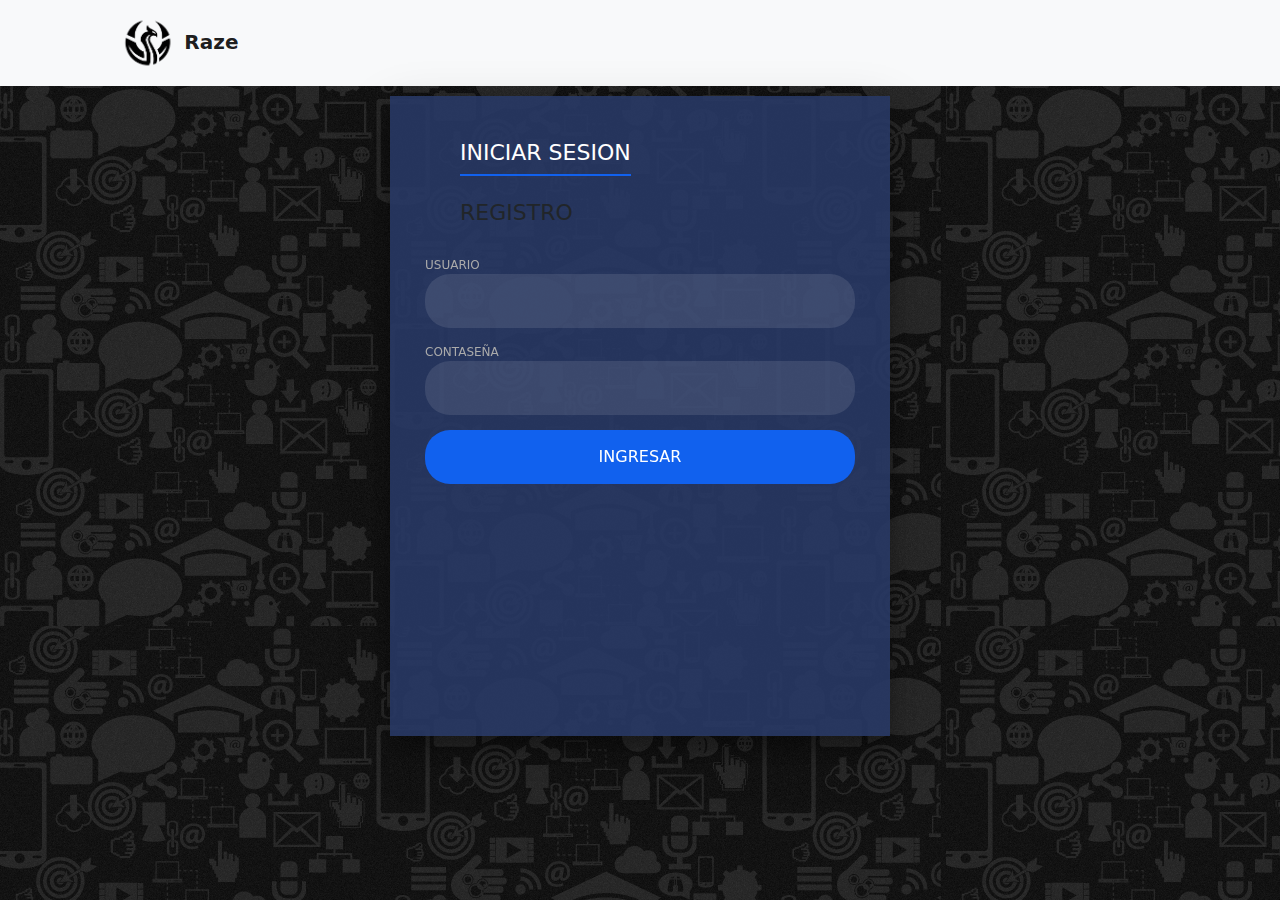
<file: usuario.html>
<!DOCTYPE html>
<html lang="es">
<head>
  <meta charset="utf-8">
  <title>Login-RAZER</title>
  <meta name="viewport" content="width=device-width, initial-scale=1, maximum-scale=2"/>
          <!-- Favicon-->
        <link rel="icon" type="image/x-icon" href="assets/favicon.ico" />
  <link href="css/styles2.css" rel="stylesheet" />
         <link href="css/styles1.css" rel="stylesheet" />
  <link href="css/styles.css" rel="stylesheet" />
                  <script src="https://code.jquery.com/jquery-3.5.1.slim.min.js" integrity="sha384-DfXdz2htPH0lsSSs5nCTpuj/zy4C+OGpamoFVy38MVBnE+IbbVYUew+OrCXaRkfj" crossorigin="anonymous"></script>
    <script src="https://cdn.jsdelivr.net/npm/bootstrap@4.6.0/dist/js/bootstrap.bundle.min.js" integrity="sha384-Piv4xVNRyMGpqkS2by6br4gNJ7DXjqk09RmUpJ8jgGtD7zP9yug3goQfGII0yAns" crossorigin="anonymous"></script>
</head>
<body style="  background-image: url(img/fondo.png);">
    <!-- Navigation-->
        <nav class="navbar navbar-expand-lg navbar-light bg-light" >
            <div class="container px-4 px-lg-5">
                <a class="navbar-brand" href="index.html" >
                    <img src="img/logo2.png" alt="..." width="60" height="60" class="rounded-3">
                    <strong>Raze</strong>
                </a>
            </div>
        </nav>
<div class="login-wrap">
  <div class="login-html">
      <input id="tab-1" type="radio" name="tab" class="sign-in" checked><label for="tab-1" class="tab">Iniciar Sesion</label>
      <input id="tab-2" type="radio" name="tab" class="sign-up"><label for="tab-2" class="tab">Registro</label>
    <div class="login-form">
    <form action="login.php" class="form-register" method="POST">
      <div class="sign-in-htm">
        <div class="group">
          <label for="user" class="label">Usuario</label>
          <input id="usuario" type="text" class="input" name="usuario">
        </div>
        <div class="group">
          <label for="pass" class="label">Contaseña</label>
          <input id="pass" type="password" class="input" data-type="password" name="pass">
        </div>
        <div class="group">
          <input type="submit" class="button" value="Ingresar">
        </div>
      </div>
    </form>
    <form action="registrar.php" class="form-register" method="POST">
      <div class="sign-up-htm">
        <div class="group">
          <label for="name" class="label">Nombre</label>
          <input id="name" type="text" class="input" name="Nombre">
        </div>
        <div class="group">
          <label for="Apellido" class="label"> Apellido</label>
          <input id="Apellido" type="text" class="input" name="Apellido">
        </div>
        <div class="group">
          <label for="Email" class="label">Email</label>
          <input id="Email" type="Email" class="input" name="Email">
        </div>
        <div class="group">
          <label for="user" class="label">Usuario</label>
          <input id="usuario" type="text" class="input" name="usuario">
        </div>
        <div class="group">
          <label for="pass" class="label">Contraseña</label>
          <input id="pass" type="password" class="input" name="pass">
        </div>
        <div class="group">
          <input type="submit" class="button" value="Registrar">
        </div>
      </div>
    </form>
    </div>
  </div>
</div>
      
</body>
</html>
</file>
<file: css/styles1.css>
*{
	margin: 0px;
	padding: 0px;

}

@media screen and (max-width:  400px){
	.contenedor{
		width: 100%;
	}
}

.altura-a-b{
	padding: 50px 0;
}

#promociones {	
	background-image: url(https://img.freepik.com/foto-gratis/fondo-agua-mar_1203-2570.jpg?w=740);
	background-repeat: no-repeat;
	background-size: cover;
	width: 100%;
	height: 70%;
	color: black;
	text-align: center;		
	font-family: 'Heebo', sans-serif;
}
h1#bannner{
	text-align: center;	
	font-family: 'Heebo', sans-serif;
	font-size: 350%;
}

div#slogan{
	color: #F1F1F1;
}

.text{
	color: white;
	text-align: left;		
	font-family: 'Play', sans-serif;
}

.ms{
  margin-left: -5 !important;
}

button.text-center{
	display: inline-flex; 
	align-self: center;  
	justify-content: center;
}

.texto{
	color: black;
	text-align: left;
	text-decoration: none;
}
.text-left{
	text-align: left;
	color: red;
}

.card-sector{
	justify-content: center;
	align-items: center;
	position: relative;
  display: flex;
  flex-direction: column;
  word-wrap: break-word;
  background-color: #fff;
  background-clip: border-box;
  border: 3px solid rgba(0, 0, 0, 0.125);
  border-radius: 0.25rem;
}

.card-sector div{
	position: relative;
	overflow: hidden;
	box-shadow: 0px 15px 25px rgba(0, 0, 0, 0.70);
}

.card-sector div img{
	width: 100%;
	height: 100%;
	transition: .55s ;
}

.card-sector div .buttons{
	position: absolute;
	top: 0;
	width: 100%;
	height: 100%;
	background: rgba(0, 0, 0, 0.30);
	transition: .55s ;
	opacity: 0;
	visibility: hidden;
	text-align: center;
}

.card-sector div:hover .buttons{
	opacity: 1;
	visibility: visible;
	justify-content: center;
	align-items: center;
	display: flex;
	font-size: 70px;
}

.card-sector div:hover .buttons a{
	display: flex;
	justify-content: center;
}


.card-Tools {
  position: relative;
  display: flex;
  flex-direction: column;
  min-width: 0;
  word-wrap: break-word;
  background-clip: border-box;
  border-radius: 0.25rem;
}
</file>
<file: css/styles2.css>
body{
  margin:0;
  background:#c8c8c8;
  font:600 16px/18px 'Open Sans',sans-serif;

}
*,:after,:before{box-sizing:border-box}
.clearfix:after,.clearfix:before{content:'';display:table}
.clearfix:after{clear:both;display:block}
a{color:inherit;text-decoration:none}

.login-wrap{
  width:100%;
  margin:auto;
  max-width:500px;
  min-height:640px;
  position:relative;
  background:url(https://raw.githubusercontent.com/khadkamhn/day-01-login-form/master/img/bg.jpg) no-repeat center;
  box-shadow:0 12px 15px 0 rgba(0,0,0,.24),0 17px 50px 0 rgba(0,0,0,.19);
  margin-top: 10px;
  margin-bottom: 10px;
}
.login-html{
  width:100%;
  height:100%;
  position:absolute;
  padding: 40px 35px 10px 35px;
  background:rgba(40,57,101,.9);
}
.login-html .sign-in-htm,
.login-html .sign-up-htm{
  top:0;
  left:0;
  right:0;
  bottom:0;
  position:absolute;
  transform:rotateY(180deg);
  backface-visibility:hidden;
  transition:all .4s linear;
}
.login-html .sign-in,
.login-html .sign-up,
.login-form .group .check{
  display:none;
}
.login-html .tab,
.login-form .group .label,
.login-form .group .button{
  text-transform:uppercase;
}
.login-html .tab{
  font-size:22px;
  padding-bottom:5px;
  margin:0px 40px 20px 35px;
  display:inline-block;
  border-bottom:2px solid transparent;
  text-align: center !important;
}
.login-html .sign-in:checked + .tab,
.login-html .sign-up:checked + .tab{
  color:#fff;
  border-color:#1161ee;
}
.login-form{
  min-height:345px;
  position:relative;
  perspective:1000px;
  transform-style:preserve-3d;
}
.login-form .group{
  margin-bottom:15px;
}
.login-form .group .label,
.login-form .group .input,
.login-form .group .button{
  width:100%;
  color:#fff;
  display:block;
}
.login-form .group .input,
.login-form .group .button{
  border:none;
  padding:15px 20px;
  border-radius:25px;
  background:rgba(255,255,255,.1);
}
.login-form .group input[data-type="password"]{
  text-security:circle;
  -webkit-text-security:circle;
}
.login-form .group .label{
  color:#aaa;
  font-size:12px;
}
.login-form .group .button{
  background:#1161ee;
}
.login-form .group label .icon{
  width:15px;
  height:15px;
  border-radius:2px;
  position:relative;
  display:inline-block;
  background:rgba(255,255,255,.1);
}
.login-form .group label .icon:before,
.login-form .group label .icon:after{
  content:'';
  width:10px;
  height:2px;
  background:#fff;
  position:absolute;
  transition:all .2s ease-in-out 0s;
}
.login-form .group label .icon:before{
  left:3px;
  width:5px;
  bottom:6px;
  transform:scale(0) rotate(0);
}
.login-form .group label .icon:after{
  top:6px;
  right:0;
  transform:scale(0) rotate(0);
}
.login-form .group .check:checked + label{
  color:#fff;
}
.login-form .group .check:checked + label .icon{
  background:#1161ee;
}
.login-form .group .check:checked + label .icon:before{
  transform:scale(1) rotate(45deg);
}
.login-form .group .check:checked + label .icon:after{
  transform:scale(1) rotate(-45deg);
}
.login-html .sign-in:checked + .tab + .sign-up + .tab + .login-form .sign-in-htm{
  transform:rotate(0);
}
.login-html .sign-up:checked + .tab + .login-form .sign-up-htm{
  transform:rotate(0);
}

.hr{
  height:2px;
  margin:60px 0 50px 0;
  background:rgba(255,255,255,.2);
}
.foot-lnk{
  text-align:center;
}
</file>
